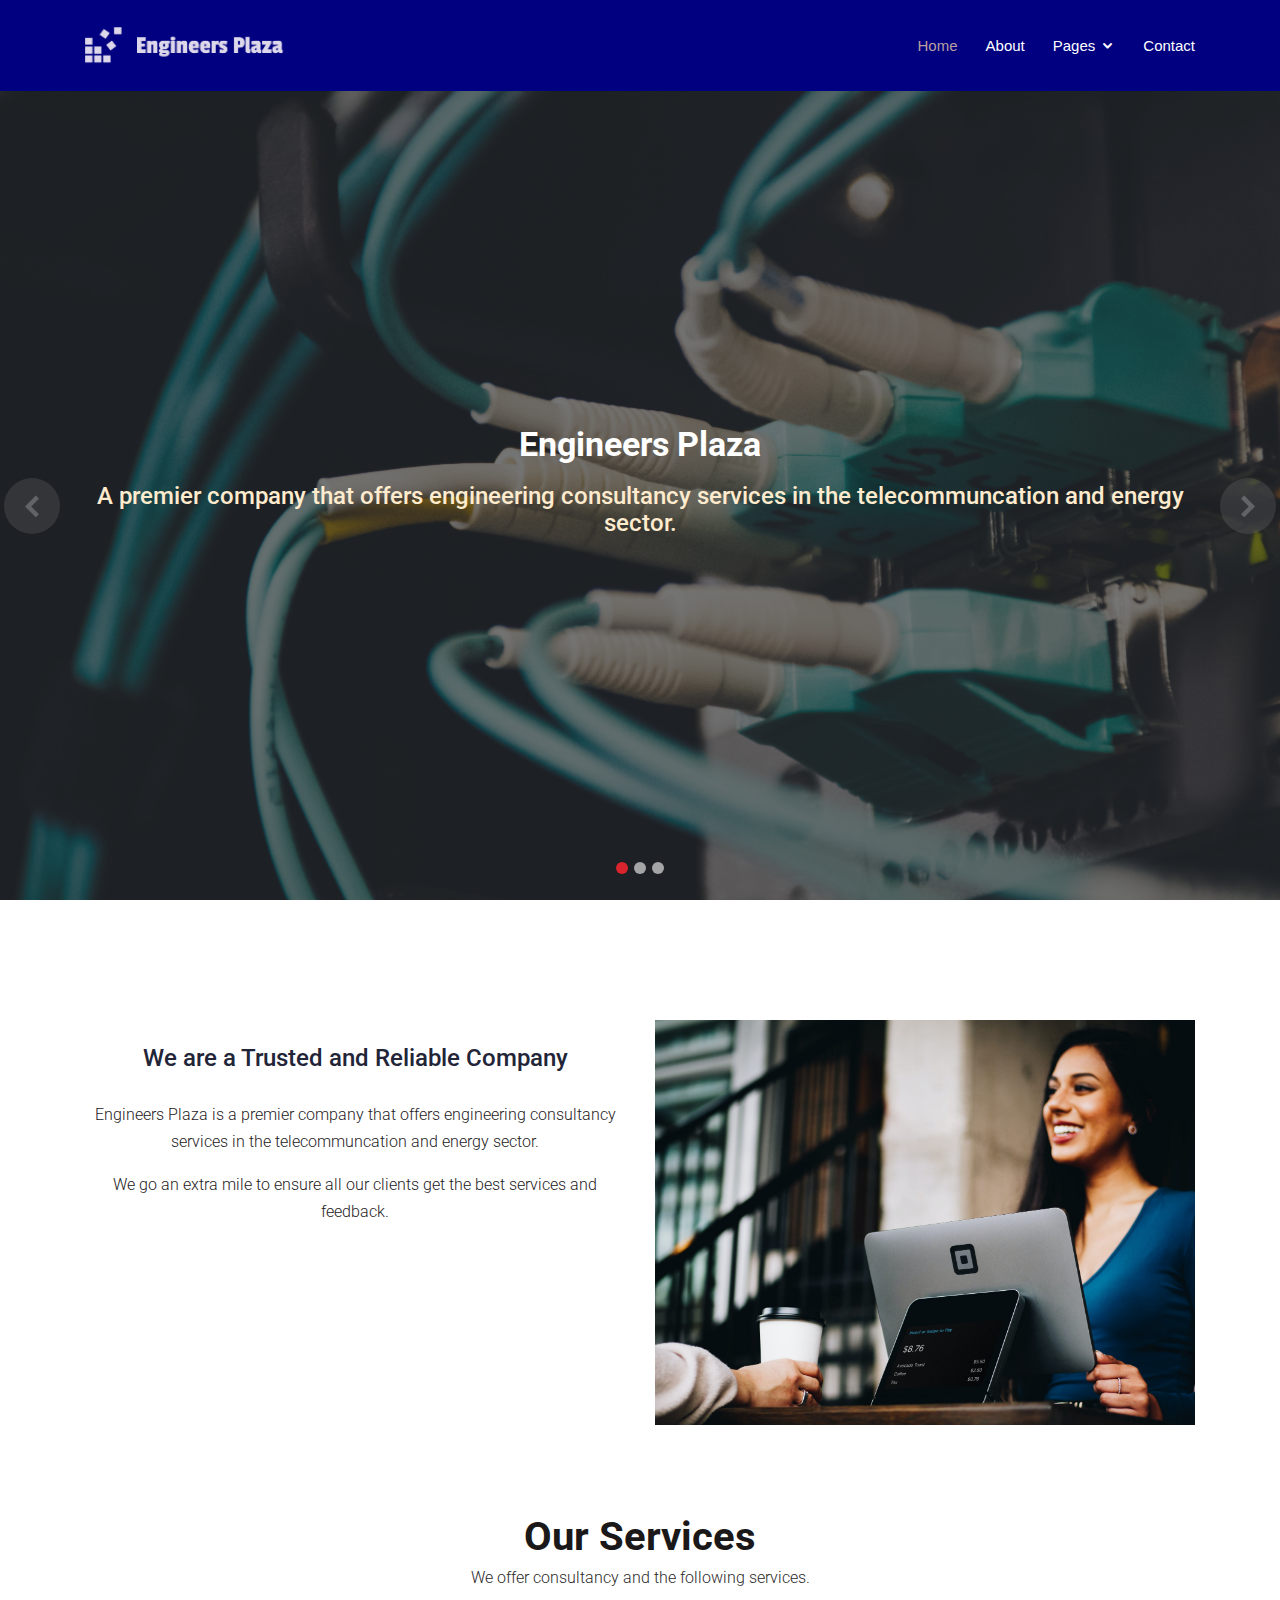
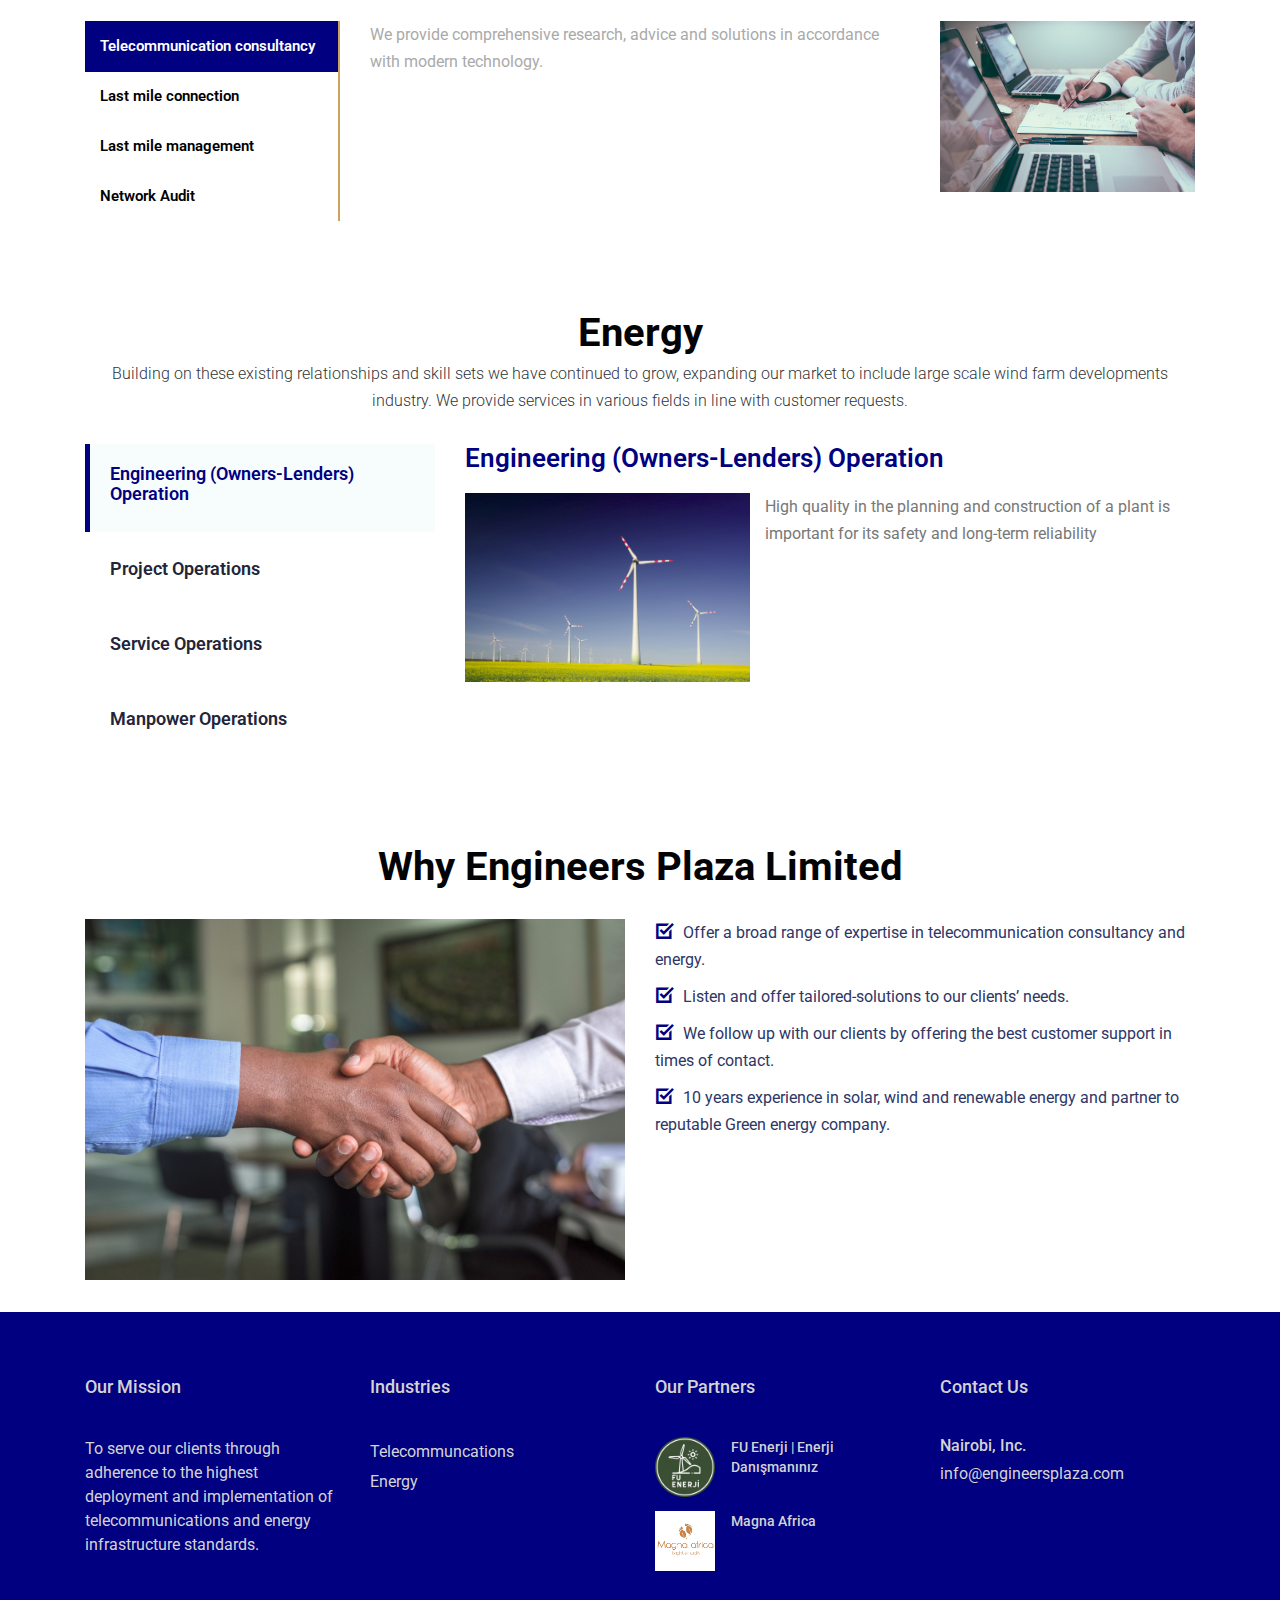
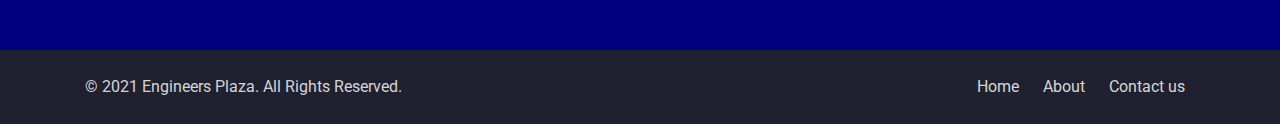
<file: index.html>
<!DOCTYPE html>
<html lang="en">

<head>
    <!-- Required meta tags -->
    <meta charset="utf-8">
    <meta name="viewport" content="width=device-width, initial-scale=1, shrink-to-fit=no">
    <title>Engineers Plaza</title>

        <!-- Required CSS files -->
    <link href="https://fonts.googleapis.com/css?family=Roboto:300,300i,400,400i,500,500i,700,700i" rel="stylesheet">
    <link rel="stylesheet" href="assets/css/owl.carousel.css">
    <link href="assets/vendor/icofont/icofont.min.css" rel="stylesheet">
    <link href="assets/vendor/remixicon/remixicon.css" rel="stylesheet">
    <link rel="stylesheet" href="assets/css/barfiller.css">
    <link href="assets/vendor/animate.css_copy/animate.min.css" rel="stylesheet">
    <link rel="stylesheet" href="assets/css/font-awesome.min.css">
    <link rel="stylesheet" href="assets/css/bootstrap.min.css">
    <link rel="stylesheet" href="assets/css/slicknav.css">
    <link rel="stylesheet" href="assets/css/main.css">
    <link rel="stylesheet" href="assets/css/style.css">

  
</head>

<body>
    <div class="preloader">
        <span class="preloader-spin"></span>
    </div>

  <!-- ======= Header ======= -->
  <header id="header" class="fixed-top ">
    <div class="container d-flex align-items-center">

      <!-- <h1 class="logo"><a href="index.html">Sailor</a></h1> -->
      <!-- Uncomment below if you prefer to use an image logo -->
      <a href="index.html" class="logo"><img src="assets/img/new/logo_edited.png" alt="" class="img-fluid"></a>

      <nav class="nav-menu d-none d-lg-block">

        <ul class="mx-auto">
          <li class="active"><a href="index.html">Home</a></li>
          <li><a href="about.html">About</a></li>

          <li class="drop-down"><a href="#">Pages</a>
            <ul>
              <li class=" "><a href="about.html">About</a>
                <ul>
                  <!-- <li><p class="text-center">High quality in the planning and construction of a plant is important for its safety and long-term reliability.</p></li> -->
                </ul>
              </li>
              <li class=" "><a href="contact.html">Contact us</a>
                <ul>
                  <!-- <li><a href="#">Deep Drop Down 1</a></li> -->
                </ul>
              </li>
              <!-- <li class=" "><a href="#">Project Site Management</a> -->
                <ul>
                  <!-- <li><a href="#">Deep Drop Down 1</a></li> -->
                </ul>
              </li>

            </ul>
          </li>
          
          <li><a href="contact.html">Contact</a></li>
          <!-- <li><a href="pricing.html">Pricing</a></li>
          <li><a href="blog.html">Blog</a></li>
          <li><a href="contact.html">Contact</a></li> -->

        </ul>

      </nav><!-- .nav-menu -->

    </div>
  </header><!-- End Header -->

  <section id="hero">
    <div id="heroCarousel" class="carousel slide carousel-fade" data-ride="carousel">

      <ol class="carousel-indicators" id="hero-carousel-indicators"></ol>

      <div class="carousel-inner" role="listbox">

        <!-- Slide 1 -->
        <div class="carousel-item active" style="background-image: url(assets/img/new/eplimg3.jpg)">
          <div class="carousel-container">
            <div class="container">
              <h2 class="animate__animated animate__fadeInDown" style="font-size: 34px;">Engineers <span>Plaza</span></h2>
              <h4 class="animate__animated animate__fadeInUp" style="color: blanchedalmond;">A premier company that offers engineering consultancy services in the telecommuncation and energy sector.</h4>
              <!-- <a href="#about" class="btn-get-started animate__animated animate__fadeInUp scrollto">Read More</a> -->
            </div>
          </div>
        </div>

        <!-- Slide 2 -->
        <div class="carousel-item" style="background-image: url(assets/img/new/img2.jpg)">
          <div class="carousel-container">
            <div class="container">
              <h2 class="animate__animated animate__fadeInDown" style="font-size: 34px;">Engineers <span>Plaza</span></h2>
              <h4 class="animate__animated animate__fadeInUp" style="color: blanchedalmond;">We offer network management and gateway to stable, reliable internet services for our clients.</h4>
              <!-- <a href="#about" class="btn-get-started animate__animated animate__fadeInUp scrollto">Read More</a> -->
            </div>
          </div>
        </div>

        <!-- Slide 3 -->
        <div class="carousel-item" style="background-image: url(assets/img/new/eplimg2.jpg)">
          <div class="carousel-container">
            <div class="container">
              <h2 class="animate__animated animate__fadeInDown" style="font-size: 34px;">Engineers <span>Plaza</span></h2>
              <h4 class="animate__animated animate__fadeInUp" style="color: blanchedalmond;">We uphold high standards on last mile connectivity.</h4>
              <!-- <a href="#about" class="btn-get-started animate__animated animate__fadeInUp scrollto">Read More</a> -->
            </div>
          </div>
        </div>

      </div>

      <a class="carousel-control-prev" href="#heroCarousel" role="button" data-slide="prev">
        <span class="carousel-control-prev-icon icofont-simple-left" aria-hidden="true"></span>
        <span class="sr-only">Previous</span>
      </a>

      <a class="carousel-control-next" href="#heroCarousel" role="button" data-slide="next">
        <span class="carousel-control-next-icon icofont-simple-right" aria-hidden="true"></span>
        <span class="sr-only">Next</span>
      </a>

    </div>
  </section><!-- End Hero -->
        

        <div class="about-area sp">
            <div class="container">
                <div class="section-title">
                    <!-- <h2>About us</h2> -->
                    <!-- <p>Malesuada fames ac turpis egestas. Vestibulum tortor quam, feugiat vitae.</p> -->
                </div>
                <div class="row">
                    <div class="col-md-6">
                        <div class="about-content">
                            <h3 class="text-center">We are a Trusted and Reliable Company</h3>
                            <p class="text-center">Engineers Plaza is a premier company that offers engineering consultancy services in the telecommuncation and energy sector.</p>
                            <p class="text-center">We go an extra mile to ensure all our clients get the best services and feedback.</p>
                            <!-- <a href="#" class="button">More about</a> -->
                        </div>
                    </div>
                    <div class="col-md-6">
                        <div class="about-img">
                            <img src="assets/img/new/eplimg5.jpg" alt="" class="img-fluid">
                        </div>
                    </div>
                </div>
            </div>
        </div>  

        <!-- ======= Features Section ======= -->
        <!-- <section id="features" class="features">
          <div class="container">
            <div class="section-title white">
              <h2>Our Services</h2>
              <p> We offer consultancy and the following services.</p>
          </div>
            <div class="row">
              <div class="col-lg-4 mb-5 mb-lg-0" data-aos="fade-right">
                <ul class="nav nav-tabs flex-column">
                  <li class="nav-item">
                    <a class="nav-link active show" data-toggle="tab" href="#tab-1">
                      <h4>Telecommunication consultancy</h4>
                      <p>We provide comprehensive research, advice and solutions in accordance with modern technology.</p>
                    </a>
                  </li>
                  <li class="nav-item mt-2">
                    <a class="nav-link" data-toggle="tab" href="#tab-2">
                      <h4>Last mile connection</h4>
                      <p>We do last mile connection by ensure all units are well interconnected and provide robust terminal points for any network access from external vendors.</p>
                    </a>
                  </li>
                  <li class="nav-item mt-2">
                    <a class="nav-link" data-toggle="tab" href="#tab-3">
                      <h4>Last mile management</h4>
                      <p>We help manage the network for all our partners and ensure that the chosen ISP provides stable network connectivity to our clients.</p>
                    </a>
                  </li>
                  <li class="nav-item mt-2">
                    <a class="nav-link" data-toggle="tab" href="#tab-4">
                      <h4>Network Audit</h4>
                      <p>We audit the existing network, offer possible remedies and robust solutions for upgrade or repair.</p>
                    </a>
                  </li>
                </ul>
              </div>
              <div class="col-lg-7 ml-auto" data-aos="fade-left">
                <div class="tab-content">
                  <div class="tab-pane active show" id="tab-">
                    <figure>
                      <img src="assets/img/new/eplimg4.jpg" alt="" class="img-fluid" style="margin-top: 10%;">
                    </figure>
                  </div>
                  <div class="tab-pane" id="tab-">
                    <figure>
                      <img src="assets/img/new/eplimg7.jpg" alt="" class="img-fluid" style="margin-top: 10%;">
                    </figure>
                  </div>
                  <div class="tab-pane" id="tab-">
                    <figure>
                      <img src="assets/img/new/eplimg2.jpg" alt="" class="img-fluid" style="margin-top: 10%;">
                    </figure>
                  </div>
                  <div class="tab-pane" id="tab-">
                    <figure>
                      <img src="assets/img/new/audit_edited.jpg" alt="" class="img-fluid" style="margin-top: 10%;">
                    </figure>
                  </div>
                </div>
              </div>
            </div>
    
          </div>
        </section>End Features Section -->

            <!-- ======= Specials Section ======= -->
    <section id="specials" class="specials">
      <div class="container" data-aos="fade-up">

        <div class="section-title white">
          <h2>Our Services</h2>
          <p> We offer consultancy and the following services.</p>
      </div>

        <div class="row" data-aos="fade-up" data-aos-delay="100">
          <div class="col-lg-3">
            <ul class="nav nav-tabs flex-column">
              <li class="nav-item">
                <a class="nav-link active show" data-toggle="tab" href="#tab-1">Telecommunication consultancy</a>
              </li>
              <li class="nav-item">
                <a class="nav-link" data-toggle="tab" href="#tab-2">Last mile connection</a>
              </li>
              <li class="nav-item">
                <a class="nav-link" data-toggle="tab" href="#tab-3">Last mile management</a>
              </li>
              <li class="nav-item">
                <a class="nav-link" data-toggle="tab" href="#tab-4">Network Audit</a>
              </li>
              <!-- <li class="nav-item">
                <a class="nav-link" data-toggle="tab" href="#tab-5">Iusto ut expedita aut</a>
              </li> -->
            </ul>
          </div>
          <div class="col-lg-9 mt-4 mt-lg-0">
            <div class="tab-content">
              <div class="tab-pane active show" id="tab-1">
                <div class="row">
                  <div class="col-lg-8 details order-2 order-lg-1">
                    <!-- <h3>Architecto ut aperiam autem id</h3> -->
                    <!-- <p class="font-italic">Qui laudantium consequatur laborum sit qui ad sapiente dila parde sonata raqer a videna mareta paulona marka</p> -->
                    <p>We provide comprehensive research, advice and solutions in accordance with modern technology.</p>
                  </div>
                  <div class="col-lg-4 text-center order-1 order-lg-2">
                    <img src="assets/img/new/eplimg4.jpg" alt="" class="img-fluid">
                  </div>
                </div>
              </div>
              <div class="tab-pane" id="tab-2">
                <div class="row">
                  <div class="col-lg-8 details order-2 order-lg-1">
                    <!-- <h3>Et blanditiis nemo veritatis excepturi</h3> -->
                    <!-- <p class="font-italic">Qui laudantium consequatur laborum sit qui ad sapiente dila parde sonata raqer a videna mareta paulona marka</p> -->
                    <p>We do last mile connection by ensure all units are well interconnected and provide robust terminal points for any network access from external vendors.</p>
                  </div>
                  <div class="col-lg-4 text-center order-1 order-lg-2">
                    <img src="assets/img/new/eplimg7.jpg" alt="" class="img-fluid">
                  </div>
                </div>
              </div>
              <div class="tab-pane" id="tab-3">
                <div class="row">
                  <div class="col-lg-8 details order-2 order-lg-1">
                    <!-- <h3>Impedit facilis occaecati odio neque aperiam sit</h3> -->
                    <!-- <p class="font-italic">Eos voluptatibus quo. Odio similique illum id quidem non enim fuga. Qui natus non sunt dicta dolor et. In asperiores velit quaerat perferendis aut</p> -->
                    <p>We help manage the network for all our partners and ensure that the chosen ISP provides stable network connectivity to our clients.</p>
                  </div>
                  <div class="col-lg-4 text-center order-1 order-lg-2">
                    <img src="assets/img/new/eplimg2.jpg" alt="" class="img-fluid">
                  </div>
                </div>
              </div>
              <div class="tab-pane" id="tab-4">
                <div class="row">
                  <div class="col-lg-8 details order-2 order-lg-1">
                    <!-- <h3>Fuga dolores inventore laboriosam ut est accusamus laboriosam dolore</h3> -->
                    <!-- <p class="font-italic">Totam aperiam accusamus. Repellat consequuntur iure voluptas iure porro quis delectus</p> -->
                    <p>We audit the existing network, offer possible remedies and robust solutions for upgrade or repair.</p>
                  </div>
                  <div class="col-lg-4 text-center order-1 order-lg-2">
                    <img src="assets/img/new/audit_edited.jpg" alt="" class="img-fluid">
                  </div>
                </div>
              </div>
              <!-- <div class="tab-pane" id="tab-5">
                <div class="row">
                  <div class="col-lg-8 details order-2 order-lg-1">
                    <h3>Est eveniet ipsam sindera pad rone matrelat sando reda</h3>
                    <p class="font-italic">Omnis blanditiis saepe eos autem qui sunt debitis porro quia.</p>
                    <p>Exercitationem nostrum omnis. Ut reiciendis repudiandae minus. Omnis recusandae ut non quam ut quod eius qui. Ipsum quia odit vero atque qui quibusdam amet. Occaecati sed est sint aut vitae molestiae voluptate vel</p>
                  </div>
                  <div class="col-lg-4 text-center order-1 order-lg-2">
                    <img src="assets/img/new/eplimg4.jpg" alt="" class="img-fluid">
                  </div>
                </div>
              </div> -->
            </div>
          </div>
        </div>

      </div>
    </section><!-- End Specials Section -->

        <section id="departments" class="departments sp">
            <div class="container" data-aos="fade-up">
      
              <div class="section-title">
                <h2>Energy</h2>
                <p>Building on these existing relationships and skill sets we have continued to grow, expanding our market to include large scale wind farm developments industry. We provide services in various fields in line with customer requests.</p>
              </div>
      
              <div class="row" data-aos="fade-up" data-aos-delay="100">
                <div class="col-lg-4 mb-5 mb-lg-0">
                  <ul class="nav nav-tabs flex-column">
                    <li class="nav-item">
                      <a class="nav-link active show" data-toggle="tab" href="#tab-6">
                        <h4>Engineering (Owners-Lenders) Operation</h4>
                        <!-- <p>Quis excepturi porro totam sint earum quo nulla perspiciatis eius.</p> -->
                      </a>
                    </li>
                    <li class="nav-item mt-2">
                      <a class="nav-link" data-toggle="tab" href="#tab-7">
                        <h4>Project Operations</h4>
                        <!-- <p>Voluptas vel esse repudiandae quo excepturi.</p> -->
                      </a>
                    </li>
                    <li class="nav-item mt-2">
                      <a class="nav-link" data-toggle="tab" href="#tab-8">
                        <h4>Service Operations</h4>
                        <!-- <p>Velit veniam ipsa sit nihil blanditiis mollitia natus.</p> -->
                      </a>
                    </li>
                    <li class="nav-item mt-2">
                      <a class="nav-link" data-toggle="tab" href="#tab-9">
                        <h4>Manpower Operations</h4>
                        <!-- <p>Ratione hic sapiente nostrum doloremque illum nulla praesentium id</p> -->
                      </a>
                    </li>
                  </ul>
                </div>
                <div class="col-lg-8">
                  <div class="tab-content">
                    <div class="tab-pane active show" id="tab-6">
                      <h3>Engineering (Owners-Lenders) Operation</h3>
                      <!-- <p class="font-italic">Qui laudantium consequatur laborum sit qui ad sapiente dila parde sonata raqer a videna mareta paulona marka</p> -->
                      <img src="assets/img/new/slidermore.jpg" alt="" class="img-fluid">
                      <p>High quality in the planning and construction of a plant is important for its safety and long-term reliability</p>
                    </div>
                    <div class="tab-pane" id="tab-7">
                      <h3>Project Operations</h3>
                      <!-- <p class="font-italic">Qui laudantium consequatur laborum sit qui ad sapiente dila parde sonata raqer a videna mareta paulona marka</p> -->
                      <img src="assets/img/new/projectop.jpg" alt="" class="img-fluid">
                      <p>Construction, Transport, Offloading, WTG Installation, Testing, WTG Commisioning, Legal Acceptance Procedure</p>
                    </div>
                    <div class="tab-pane" id="tab-8">
                      <h3>Service Operations</h3>
                      <!-- <p class="font-italic">Qui laudantium consequatur laborum sit qui ad sapiente dila parde sonata raqer a videna mareta paulona marka</p> -->
                      <img src="assets/img/new/servicesengineer.jpg" alt="" class="img-fluid">
                      <p>Troubleshooting, Maintenance Major Operations.</p>
                    </div>
                    <div class="tab-pane" id="tab-9">
                      <h3>Manpower Operations</h3>
                      <!-- <p class="font-italic">Qui laudantium consequatur laborum sit qui ad sapiente dila parde sonata raqer a videna mareta paulona marka</p> -->
                      <img src="assets/img/new/manpower.jpg" alt="" class="img-fluid">
                      <p>Semi Skilled and High Skilled</p>
                    </div>
                  </div>
                </div>
              </div>
      
            </div>
          </section><!-- End Departments Section -->

            <!-- ======= About Us Section ======= -->
    <section id="about" class="about" style="padding-bottom: 2em;">
        <div class="container" data-aos="fade-up">
  
          <div class="section-title">
            <h2>Why Engineers Plaza Limited</h2>
            <!-- <p>Magnam dolores commodi suscipit. Necessitatibus eius consequatur ex aliquid fuga eum quidem. Sit sint consectetur velit. Quisquam quos quisquam cupiditate. Et nemo qui impedit suscipit alias ea. Quia fugiat sit in iste officiis commodi quidem hic quas.</p> -->
          </div>
  
          <div class="row">
            <div class="col-lg-6" data-aos="fade-right">
              <img src="assets/img/new/hands_edited.jpg" class="img-fluid" alt="">
            </div>
            <div class="col-lg-6 pt-4 pt-lg-0 content" data-aos="fade-left">
              <!-- <h3>We brag ourselves as a reliable company who purposes to carter to user clients needs and have this is one one company.</h3><br> -->
              <!-- <p class="font-italic">
                We brag ourselves as a reliable company who purposes to carter to user clients needs and have this is one one company
              </p> -->
              <ul>
                <li><i class="icofont-checked"></i> Offer a broad range of expertise in telecommunication consultancy and energy.</li>
                <li><i class="icofont-checked"></i> Listen and offer tailored-solutions to our clients’ needs.</li>
                <li><i class="icofont-checked"></i> We follow up with our clients by offering the best customer support in times of contact.</li>
                <li><i class="icofont-checked"></i> 10 years experience in solar, wind and renewable energy and partner to reputable Green energy company.</li>

              </ul>
              <!-- <p>
                Ullamco laboris nisi ut aliquip ex ea commodo consequat. Duis aute irure dolor in reprehenderit in voluptate
                velit esse cillum dolore eu fugiat nulla pariatur. Excepteur sint occaecat cupidatat non proident, sunt in
                culpa qui officia deserunt mollit anim id est laborum
              </p> -->
            </div>
          </div>
  
        </div>
      </section><!-- End About Us Section -->

        <!-- <div class="brand-area">
            <div class="container">
            <div class="section-title">
                <h2>Our Partners</h2>
            </div>
            <div class="row">
                <div class="col align-self-center single-brand">
                    <div class="inner">
                        <a href="http://fuenerji.com/" target="_blank" rel="noopener noreferrer">
                            <img src="assets/img/new/fu_eneri.png" alt="" class="img-fluid">
                        </a>
                    </div>
                </div>
                <div class="col-md-3 col-6 single-brand">
                    <div class="inner">
                        <a href="#">
                            <img src="assets/img/brand2.png" alt="">
                        </a>
                    </div>
                </div>
                <div class="col-md-3 col-6 single-brand">
                    <div class="inner">
                        <a href="#">
                            <img src="assets/img/brand3.png" alt="">
                        </a>
                    </div>
                </div>
                <div class="col-md-3 col-6 single-brand">
                    <div class="inner">
                        <a href="#">
                            <img src="assets/img/brand4.png" alt="">
                        </a>
                    </div>
                </div>
            </div>
        </div>
        </div> -->
        <footer>
            <div class="footer-top">
                <div class="container">
                    <div class="row">
                        <div class="col-md-3 col-lg-3 col-sm-6 footer_widget">
                            <div class="inner">
                                <h4>Our Mission</h4>
                                <p>To serve our clients through adherence to the highest deployment and implementation of telecommunications and energy infrastructure standards.</p>
                            </div>
                        </div>
                        <div class="col-md-3 col-lg-3 col-sm-6 footer_widget">
                            <div class="inner">
                                <h4>Industries</h4>
                                <ul>
                                    <li><a href="#">Telecommuncations</a></li>
                                    <!-- <li><a href="#">Meet The Team</a></li> -->
                                    <li><a href="#">Energy</a></li>
                                    <!-- <li><a href="#">Our Services</a></li> -->
                                    <!-- <li><a href="#">Frequently Asked Questions</a></li> -->
                                    <!-- <li><a href="#">Contact Us</a></li> -->
                                    <!-- <li><a href="#">Terms of Use</a></li> -->
                                </ul>
                            </div>
                        </div>
                        <div class="col-md-3 col-lg-3 col-sm-6 footer_widget">
                            <div class="inner">
                                <h4>Our Partners</h4>
                                <div class="media">
                                    <a href="http://fuenerji.com/" target="_blank" rel="noopener noreferrer">
                                        <img src="assets/img/new/fu_eneri.png" target="_blank" class="d-flex mr-3 img-fluid" alt="">
                                    </a>
                                    <div class="media-body">
                                        <h5>
                                            <a href="http://fuenerji.com/" target="_blank" rel="noopener noreferrer">FU Enerji | Enerji Danışmanınız</a>
                                        </h5>
                                        <!-- <span>June 22, 2017</span> -->
                                    </div>
                                </div>
                                <div class="media">
                                    <a href="#">
                                        <img src="assets/img/new/magna.png" class="d-flex mr-3" alt="">
                                    </a>
                                    <div class="media-body">
                                        <h5>
                                            <a href="https://magnaafrica.co.ke/" target="_blank" rel="noopener noreferrer">Magna Africa</a>
                                        </h5>
                                        <!-- <span>June 22, 2017</span> -->
                                    </div>
                                </div>
                                <!-- <div class="media">
                                    <a href="#">
                                        <img src="assets/img/recent3.jpg" class="d-flex mr-3" alt="">
                                    </a>
                                    <div class="media-body">
                                        <h5>
                                            <a href="#">Curling irons are as individual as the women</a>
                                        </h5>
                                        <span>June 22, 2017</span>
                                    </div>
                                </div> -->
                            </div>
                        </div>
                        <div class="col-md-3 col-lg-3 col-sm-6 footer_widget">
                            <div class="inner">
                                <h4>Contact Us</h4>
                                <h5>Nairobi, Inc.</h5>
                                <p>info@engineersplaza.com</p>
                                <!-- <h4>Newsletter</h4>
                                <form action="#" class="nw_form">
                                    <input placeholder="Enter your email" type="email">
                                    <button><i class="fa fa-paper-plane"></i></button>
                                </form> -->
                            </div>
                        </div>
                    </div>
                </div>
            </div>
            <div class="footer-bottom">
                <div class="container">
                    <div class="row">
                        <div class="col-lg-6">
                            <div class="copyright-txt">
                                © 2021 Engineers Plaza. All Rights Reserved.
                            </div>
                        </div>
                        <div class="col-lg-6 text-right">
                            <div class="footer-nav">
                                <a href="index.html">Home</a>
                                <a href="about.html">About</a>
                                <!-- <a href="faq.html">FAQ</a> -->
                                <a href="contact.html">Contact us</a>
                            </div>
                        </div>
                    </div>
                </div>
            </div>
        </footer>

    <!--Required JS files-->
<script src="assets/js/jquery-2.2.4.min.js"></script>
<script src="assets/js/vendor/popper.min.js"></script>
<script src="assets/js/vendor/bootstrap.min.js"></script>
<script src="assets/js/vendor/owl.carousel.min.js"></script>
<script src="assets/js/vendor/isotope.pkgd.min.js"></script>
<script src="assets/js/vendor/jquery.barfiller.js"></script>
<script src="assets/js/vendor/loopcounter.js"></script>
<script src="assets/js/vendor/slicknav.min.js"></script>
<script src="assets/js/active.js"></script>
<script src="assets/main.js"></script>

</body>

</html>
</file>
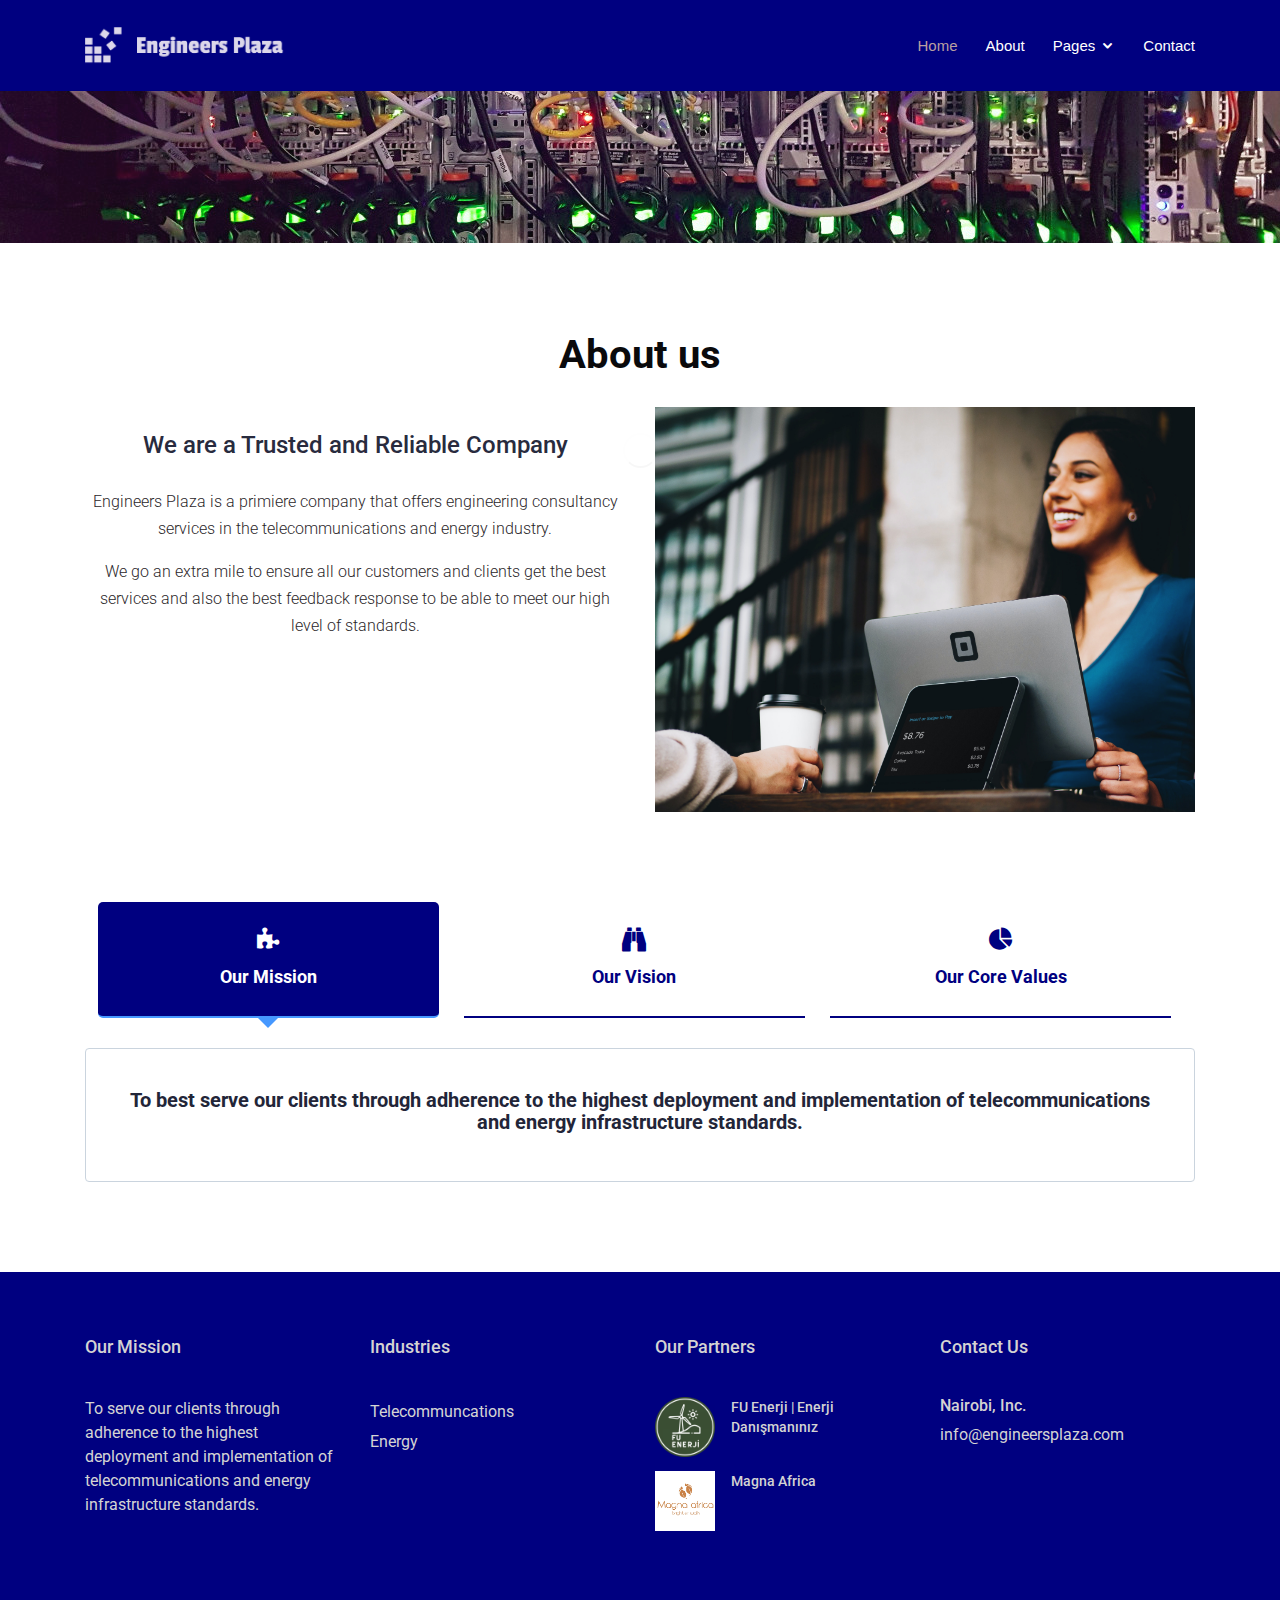
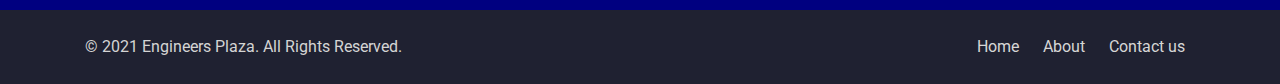
<file: about.html>
<!DOCTYPE html>
<html lang="en">

    <head>
        <!-- Required meta tags -->
        <meta charset="utf-8">
        <meta name="viewport" content="width=device-width, initial-scale=1, shrink-to-fit=no">
        <title>Engineers Plaza | Website</title>
    
            <!-- Required CSS files -->
            <link href="https://fonts.googleapis.com/css?family=Roboto:300,300i,400,400i,500,500i,700,700i" rel="stylesheet">
            <link rel="stylesheet" href="assets/css/owl.carousel.css">
            <link href="assets/vendor/icofont/icofont.min.css" rel="stylesheet">
            <link rel="stylesheet" href="assets/css/barfiller.css">
            <link href="assets/vendor/animate.css_copy/animate.min.css" rel="stylesheet">
            <link rel="stylesheet" href="assets/css/font-awesome.min.css">
            <link rel="stylesheet" href="assets/css/bootstrap.min.css">
            <link rel="stylesheet" href="assets/css/slicknav.css">
            <link rel="stylesheet" href="assets/css/main.css">
            <link rel="stylesheet" href="assets/css/style.css">

    </head>

<body>
    <div class="preloader">
        <span class="preloader-spin"></span>
    </div>

  <!-- ======= Header ======= -->
  <header id="header" class="fixed-top ">
    <div class="container d-flex align-items-center">

      <!-- <h1 class="logo"><a href="index.html">Sailor</a></h1> -->
      <!-- Uncomment below if you prefer to use an image logo -->
      <a href="index.html" class="logo"><img src="assets/img/new/logo_edited.png" alt="" class="img-fluid"></a>

      <nav class="nav-menu d-none d-lg-block">

        <ul class="mx-auto">
          <li class="active"><a href="index.html">Home</a></li>
          <li><a href="about.html">About</a></li>

          <li class="drop-down"><a href="#">Pages</a>
            <ul>
              <li class=" "><a href="about.html">About</a>
                <ul>
                  <!-- <li><p class="text-center">High quality in the planning and construction of a plant is important for its safety and long-term reliability.</p></li> -->
                </ul>
              </li>
              <li class=" "><a href="contact.html">Contact us</a>
                <ul>
                  <!-- <li><a href="#">Deep Drop Down 1</a></li> -->
                </ul>
              </li>
              <!-- <li class=" "><a href="#">Project Site Management</a> -->
                <ul>
                  <!-- <li><a href="#">Deep Drop Down 1</a></li> -->
                </ul>
              </li>

            </ul>
          </li>
          
          <li><a href="contact.html">Contact</a></li>
          <!-- <li><a href="pricing.html">Pricing</a></li>
          <li><a href="blog.html">Blog</a></li>
          <li><a href="contact.html">Contact</a></li> -->

        </ul>

      </nav><!-- .nav-menu -->

    </div>
  </header><!-- End Header -->     
          <div class="page-title sp" style="background-image: url(assets/img/new/eplimg1_edited.jpg)">
    <div class="container text-center">
        <h2>.</h2>
        <!-- <p>Malesuada fames ac turpis egestas. Vestibulum tortor quam, feugiat vitae.</p> -->
    </div>
</div>        
    <div class="about-area sp">
    <div class="container">
        <div class="section-title">
            <h2>About us</h2>
            <!-- <p>Malesuada fames ac turpis egestas. Vestibulum tortor quam, feugiat vitae.</p> -->
        </div>
        <div class="row">
            <div class="col-md-6">
                <div class="about-content">
                    <h3 class="text-center">We are a Trusted and Reliable Company</h3>
                    <p class="text-center">Engineers Plaza is a primiere company that offers engineering consultancy services in the telecommunications and energy industry.</p>
                    <p class="text-center">We go an extra mile to ensure all our customers and clients get the best services and also the best feedback response to be able to meet our high level of standards.</p>
                    <!-- <a href="#" class="button">More about</a> -->
                </div>
            </div>
            <div class="col-md-6">
                <div class="about-img">
                    <img src="assets/img/new/eplimg5.jpg" alt="">
                </div>
            </div>
        </div>
    </div>
</div>  <div class="tabs-area spb">
    <div class="container">
        <ul class="nav tabs-nav" id="pills-tab" role="tablist">
            <li class="nav-item">
                <a class="nav-link active" id="pills-home-tab" data-toggle="pill" href="#mission">
                    <i class="fa fa-puzzle-piece"></i>
                    <span>Our Mission</span>
                </a>
            </li>
            <li class="nav-item">
                <a class="nav-link" id="pills-profile-tab" data-toggle="pill" href="#vision">
                    <i class="fa fa-binoculars"></i>
                    <span>Our Vision</span>
                </a>
            </li>
            <li class="nav-item">
                <a class="nav-link" id="pills-profile-tab" data-toggle="pill" href="#funds">
                    <i class="fa fa-pie-chart"></i>
                    <span>Our Core Values</span>
                </a>
            </li>
            <!-- <li class="nav-item">
                <a class="nav-link" id="pills-profile-tab" data-toggle="pill" href="#history">
                    <i class="fa fa-qrcode"></i>
                    <span>Our History</span>
                </a>
            </li> -->

        </ul>
        <div class="tab-content" id="pills-tabContent">
            <div class="tab-pane fade show active" id="mission" role="tabpanel">
                <div class="row">
                    <!-- <div class="col-md-6">
                        <img src="http://lorempicsum.com/simpsons/490/200/2" alt="">
                    </div> -->
                    <div class="col-md-12 text-center">
                        <h5><strong>To best serve our clients through adherence to the highest deployment and implementation of telecommunications and energy infrastructure standards.</strong></h5>
                    </div>
                </div>
            </div>
            <div class="tab-pane fade" id="vision" role="tabpanel">
                    <div class="row">
                        <!-- <div class="col-md-6">
                            <p><strong>When I was just starting 6th grade I got my first job. Paperboy! Boy, was I excited. At that time I had spent a lot of time actually playing the video official game Paperboy disked.</strong></p>
                            <p>Lorem ipsum dolor sit amet, consectetur adipisicing elit, sed do eiusmod tempor incididunt ut labore et dolore magna aliqua. Ut enim ad minim veniam, quis nostrud exercitation ullamco laboris nisi ut aliquip.</p>
                        </div> -->
                        <div class="col-md-12 text-center">
                            <h5><strong>To be the leading global consulting company, focused on deployment and implementation of telecommunications and energy infrastructure standards that add value to all stakeholders.</strong></h5>
                            <!-- <p>Lorem ipsum dolor sit amet, consectetur adipisicing elit, sed do eiusmod tempor incididunt ut labore et dolore magna aliqua. Ut enim ad minim veniam, quis nostrud exercitation ullamco laboris nisi ut aliquip. You would need to research online, for newspapers that are in your area.</p> -->
                        </div>
                    </div>
            </div>
            <div class="tab-pane fade" id="funds" role="tabpanel">
                    <div class="row">
                        <div class="col-md-12 list-group">
                            <h5 class="list-group-item"><strong>Excellence : With high standards on last mile deployment comes zero or no network downtime.</strong></h5>
                            <h5 class="list-group-item"><strong>Leadership and learning.</strong></h5>
                            <h5 class="list-group-item"><strong>Customer centric.</strong></p>
                        </div>
                        <!-- <div class="col-md-4">
                            <img src="assets/img/team1.jpg" class="img-fluid" alt="">
                        </div> -->
                    </div>
            </div>
            <!-- <div class="tab-pane fade" id="history" role="tabpanel">
                <div class="row">
                    <div class="col-md-6">
                        <img src="http://lorempicsum.com/simpsons/490/100/3" alt="">
                        <br>
                        <br>
                        <p>Lorem ipsum dolor sit amet, consectetur adipisicing elit, sed do eiusmod tempor incididunt ut labore et dolore magna aliqua. Ut enim ad minim veniam, quis nostrud exercitation ullamco laboris nisi utad minim veniam, quis nostrud exercitation ullamco laboris nisi ut aliquip.</p>
                    </div>
                    <div class="col-md-8">
                        <h5><strong>.</strong></h5>
                        <p>Lorem ipsum dolor sit amet, consectetur adipisicing elit, sed do eiusmod tempor incididunt ut labore et dolore magna aliqua. Ut enim ad minim veniam, quis nostrud exercitation ullamco laboris nisi ut aliquip. You would need to research online, for newspapers that are in your area.</p>
                    </div>
                </div>
            </div> -->
        </div>

    </div>
</div>   </div>

<!-- <div class="brand-area">
    <div class="container">
       <div class="section-title">
           <h2>Our Partners</h2>
       </div>
       <div class="row">
        <div class="col align-self-center single-brand">
            <div class="inner">
                <a href="http://fuenerji.com/" target="_blank" rel="noopener noreferrer">
                    <img src="assets/img/new/fu_eneri.png" target="_blank" rel="noopener noreferrer" alt="" class="img-fluid">
                </a>
            </div>
        </div>
           <div class="col-md-3 col-6 single-brand">
               <div class="inner">
                   <a href="#">
                       <img src="assets/img/brand2.png" alt="">
                   </a>
               </div>
           </div>
           <div class="col-md-3 col-6 single-brand">
               <div class="inner">
                   <a href="#">
                       <img src="assets/img/brand3.png" alt="">
                   </a>
               </div>
           </div>
           <div class="col-md-3 col-6 single-brand">
               <div class="inner">
                   <a href="#">
                       <img src="assets/img/brand4.png" alt="">
                   </a>
               </div>
           </div>
       </div>
   </div>
</div> -->
<footer>
    <div class="footer-top">
        <div class="container">
            <div class="row">
                <div class="col-md-3 col-lg-3 col-sm-6 footer_widget">
                    <div class="inner">
                        <h4>Our Mission</h4>
                        <p>To serve our clients through adherence to the highest deployment and implementation of telecommunications and energy infrastructure standards.</p>
                    </div>
                </div>
                <div class="col-md-3 col-lg-3 col-sm-6 footer_widget">
                    <div class="inner">
                        <h4>Industries</h4>
                        <ul>
                            <li><a href="#">Telecommuncations</a></li>
                            <!-- <li><a href="#">Meet The Team</a></li> -->
                            <li><a href="#">Energy</a></li>
                            <!-- <li><a href="#">Our Services</a></li> -->
                            <!-- <li><a href="#">Frequently Asked Questions</a></li> -->
                            <!-- <li><a href="#">Contact Us</a></li> -->
                            <!-- <li><a href="#">Terms of Use</a></li> -->
                        </ul>
                    </div>
                </div>
                <div class="col-md-3 col-lg-3 col-sm-6 footer_widget">
                    <div class="inner">
                        <h4>Our Partners</h4>
                        <div class="media">
                            <a href="http://fuenerji.com/" target="_blank" rel="noopener noreferrer">
                                <img src="assets/img/new/fu_eneri.png" target="_blank" class="d-flex mr-3 img-fluid" alt="">
                            </a>
                            <div class="media-body">
                                <h5>
                                    <a href="http://fuenerji.com/" target="_blank" rel="noopener noreferrer">FU Enerji | Enerji Danışmanınız</a>
                                </h5>
                                <!-- <span>June 22, 2017</span> -->
                            </div>
                        </div>
                        <div class="media">
                            <a href="#">
                                <img src="assets/img/new/magna.png" class="d-flex mr-3" alt="">
                            </a>
                            <div class="media-body">
                                <h5>
                                    <a href="https://magnaafrica.co.ke/" target="_blank" rel="noopener noreferrer">Magna Africa</a>
                                </h5>
                                <!-- <span>June 22, 2017</span> -->
                            </div>
                        </div>
                        <!-- <div class="media">
                            <a href="#">
                                <img src="assets/img/recent3.jpg" class="d-flex mr-3" alt="">
                            </a>
                            <div class="media-body">
                                <h5>
                                    <a href="#">Curling irons are as individual as the women</a>
                                </h5>
                                <span>June 22, 2017</span>
                            </div>
                        </div> -->
                    </div>
                </div>
                <div class="col-md-3 col-lg-3 col-sm-6 footer_widget">
                    <div class="inner">
                        <h4>Contact Us</h4>
                        <h5>Nairobi, Inc.</h5>
                        <p>info@engineersplaza.com</p>
                        <!-- <h4>Newsletter</h4>
                        <form action="#" class="nw_form">
                            <input placeholder="Enter your email" type="email">
                            <button><i class="fa fa-paper-plane"></i></button>
                        </form> -->
                    </div>
                </div>
            </div>
        </div>
    </div>
    <div class="footer-bottom">
        <div class="container">
            <div class="row">
                <div class="col-lg-6">
                    <div class="copyright-txt">
                        © 2021 Engineers Plaza. All Rights Reserved.
                    </div>
                </div>
                <div class="col-lg-6 text-right">
                    <div class="footer-nav">
                        <a href="index.html">Home</a>
                        <a href="about.html">About</a>
                        <!-- <a href="faq.html">FAQ</a> -->
                        <a href="contact.html">Contact us</a>
                    </div>
                </div>
            </div>
        </div>
    </div>
</footer>

    <!--Required JS files-->
    <script src="assets/js/jquery-2.2.4.min.js"></script>
    <script src="assets/js/vendor/popper.min.js"></script>
    <script src="assets/js/vendor/bootstrap.min.js"></script>
    <script src="assets/js/vendor/owl.carousel.min.js"></script>
    <script src="assets/js/vendor/isotope.pkgd.min.js"></script>
    <script src="assets/js/vendor/jquery.barfiller.js"></script>
    <script src="assets/js/vendor/loopcounter.js"></script>
    <script src="assets/js/vendor/slicknav.min.js"></script>
    <script src="assets/js/active.js"></script>
    <script src="assets/main.js"></script>

</body>

</html>
</file>
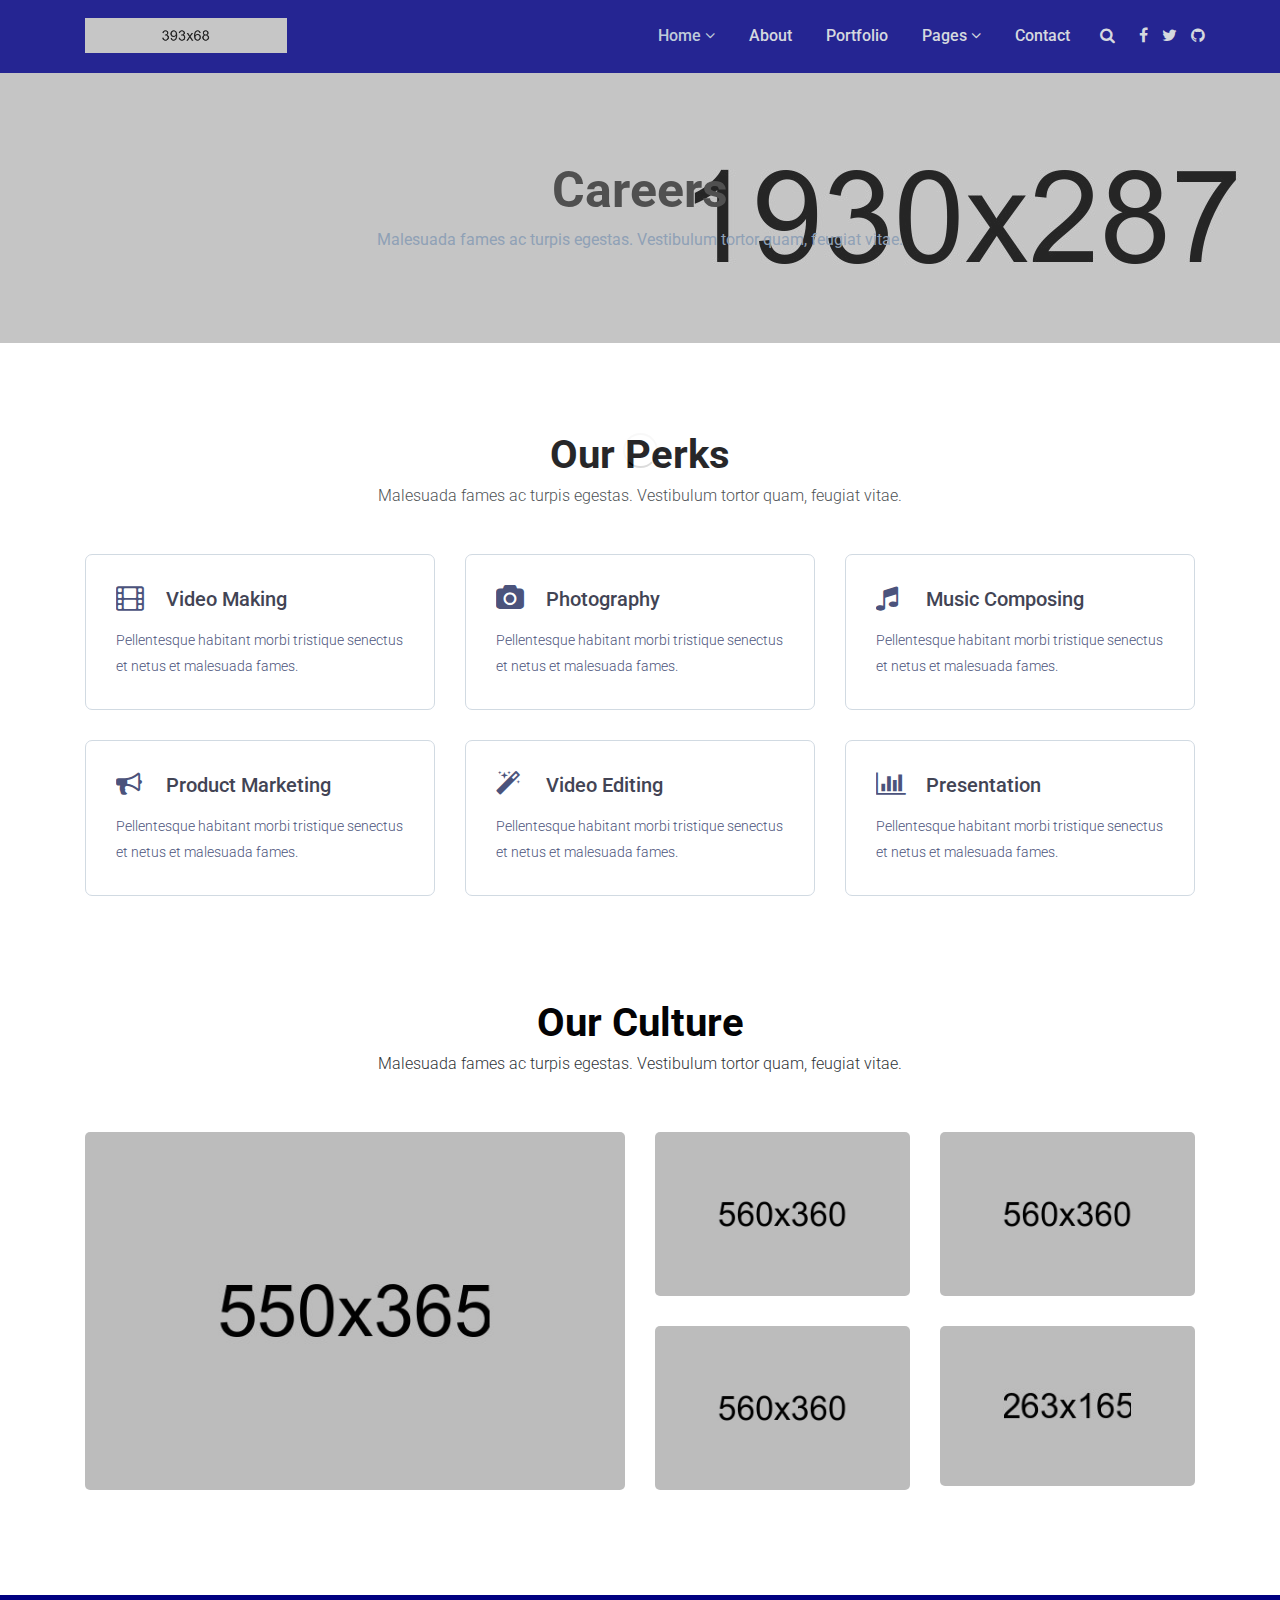
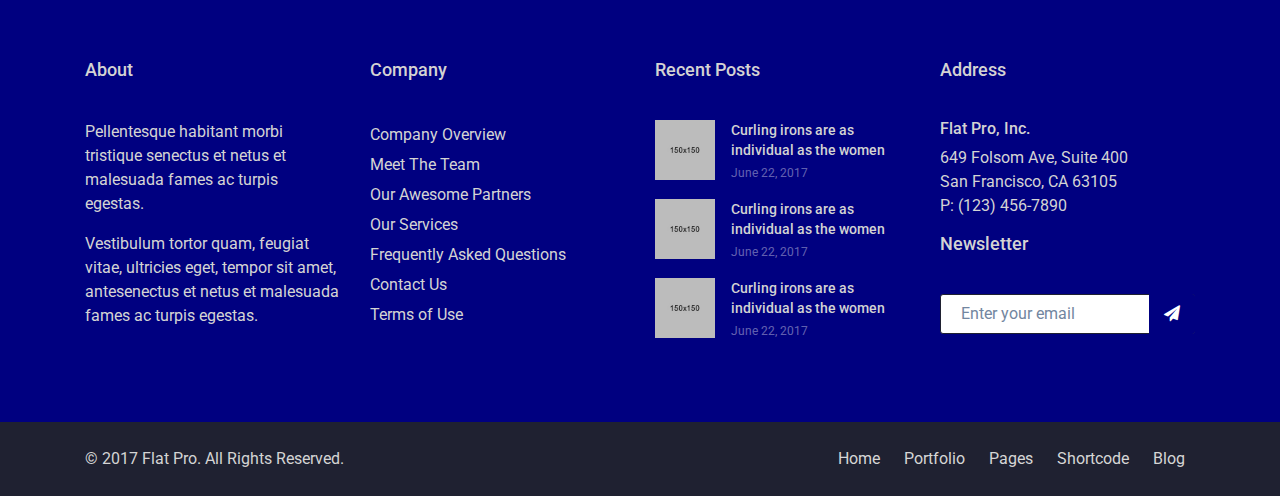
<file: career.html>
<!DOCTYPE html>
<html lang="en">

<head>
    <!-- Required meta tags -->
    <meta charset="utf-8">
    <meta name="viewport" content="width=device-width, initial-scale=1, shrink-to-fit=no">
    <title>Flat Pro || Buisness HTML template</title>

        <!-- Required CSS files -->
    <link href="https://fonts.googleapis.com/css?family=Roboto:300,300i,400,400i,500,500i,700,700i" rel="stylesheet">
    <link rel="stylesheet" href="assets/css/owl.carousel.css">
    <link rel="stylesheet" href="assets/css/barfiller.css">
    <link rel="stylesheet" href="assets/css/animate.css">
    <link rel="stylesheet" href="assets/css/font-awesome.min.css">
    <link rel="stylesheet" href="assets/css/bootstrap.min.css">
    <link rel="stylesheet" href="assets/css/slicknav.css">
    <link rel="stylesheet" href="assets/css/main.css">
</head>

<body>
    <div class="preloader">
        <span class="preloader-spin"></span>
    </div>
    <div class="site">
        


            <header>
            <div class="container">
                <div class="row">
                    <div class="col-6 col-sm-3 logo-column">
                        <a href="index.html" class="logo">
                            <img src="assets/img/logo.png" alt="logo">
                        </a>
                    </div>
                    <div class="col-6 col-sm-9 nav-column clearfix">
                        <div class="right-nav">
                            <span class="search-icon fa fa-search"></span>
                            <form action="#" class="search-form">
                                <input type="search" placeholder="search now">
                                <button type="submit"><i class="fa fa-search"></i></button>
                            </form>
                            <div class="header-social">
                                <a href="#" class="fa fa-facebook"></a>
                                <a href="#" class="fa fa-twitter"></a>
                                <a href="#" class="fa fa-github"></a>
                            </div>
                        </div>
                        <nav id="menu" class="d-none d-lg-block">
                            <ul>
                                <li class="current-menu-item has-child">
                                    <a href="index.html">Home</a>
                                    <ul class="sub-menu">
                                        <li><a href="index.html">Home - 01</a></li>
                                        <li><a href="index-2.html">Home - 02</a></li>
                                        <li><a href="index-3.html">Home - 03</a></li>
                                    </ul>
                                </li>
                                <li><a href="about.html">About</a></li>
                                <li><a href="portfolio.html">Portfolio</a></li>
                                <li class="has-child">
                                    <a href="#">Pages</a>
                                    <ul class="sub-menu">
                                        <li><a href="404.html">404</a></li>
                                        <li><a href="about.html">About</a></li>
                                        <li><a href="career.html">Career</a></li>
                                        <li><a href="coming-soon.html">Coming Soon</a></li>
                                        <li><a href="contact.html">Contact</a></li>
                                        <li><a href="faq.html">Faq</a></li>
                                        <li><a href="portfolio.html">Portfolio</a></li>
                                        <li><a href="pricing.html">Pricing</a></li>
                                        <li><a href="service.html">Service</a></li>
                                        <li><a href="team.html">Team</a></li>
                                        <li><a href="testimonial.html">Testimonial</a></li>
                                    </ul>
                                </li>
                                <li><a href="contact.html">Contact</a></li>
                            </ul>
                        </nav>
                    </div>
                </div>
            </div>
        </header>    <div class="page-title sp" style="background-image: url(assets/img/page-title.jpg)">
    <div class="container text-center">
        <h2>Careers</h2>
        <p>Malesuada fames ac turpis egestas. Vestibulum tortor quam, feugiat vitae.</p>
    </div>
</div>        
    <div class="service-area sp">
    <div class="container">
        <div class="section-title">
            <h2>Our Perks</h2>
            <p>Malesuada fames ac turpis egestas. Vestibulum tortor quam, feugiat vitae.</p>
        </div>
        <div class="row">
            <div class="col-lg-4 col-md-6 single-service bordered">
                <div class="inner">
                    <div class="title">
                        <div class="icon">
                            <i class="fa fa-film"></i>
                        </div>
                        <h4>Video Making</h4>
                    </div>
                    <div class="content">
                        <p>Pellentesque habitant morbi tristique senectus et netus et malesuada fames.</p>
                    </div>
                </div>
            </div>
            <div class="col-lg-4 col-md-6 single-service bordered">
                <div class="inner">
                    <div class="title">
                        <div class="icon">
                            <i class="fa fa-camera"></i>
                        </div>
                        <h4>Photography</h4>
                    </div>
                    <div class="content">
                        <p>Pellentesque habitant morbi tristique senectus et netus et malesuada fames.</p>
                    </div>
                </div>
            </div>
            <div class="col-lg-4 col-md-6 single-service bordered">
                <div class="inner">
                    <div class="title">
                        <div class="icon">
                            <i class="fa fa-music"></i>
                        </div>
                        <h4>Music Composing</h4>
                    </div>
                    <div class="content">
                        <p>Pellentesque habitant morbi tristique senectus et netus et malesuada fames.</p>
                    </div>
                </div>
            </div>
            <div class="col-lg-4 col-md-6 single-service bordered">
                <div class="inner">
                    <div class="title">
                        <div class="icon">
                            <i class="fa fa-bullhorn"></i>
                        </div>
                        <h4>Product Marketing</h4>
                    </div>
                    <div class="content">
                        <p>Pellentesque habitant morbi tristique senectus et netus et malesuada fames.</p>
                    </div>
                </div>
            </div>
            <div class="col-lg-4 col-md-6 single-service bordered">
                <div class="inner">
                    <div class="title">
                        <div class="icon">
                            <i class="fa fa-magic"></i>
                        </div>
                        <h4>Video Editing</h4>
                    </div>
                    <div class="content">
                        <p>Pellentesque habitant morbi tristique senectus et netus et malesuada fames.</p>
                    </div>
                </div>
            </div>
            <div class="col-lg-4 col-md-6 single-service bordered">
                <div class="inner">
                    <div class="title">
                        <div class="icon">
                            <i class="fa fa-bar-chart"></i>
                        </div>
                        <h4>Presentation</h4>
                    </div>
                    <div class="content">
                        <p>Pellentesque habitant morbi tristique senectus et netus et malesuada fames.</p>
                    </div>
                </div>
            </div>
        </div>
    </div>
</div>    <div class="gallery-area spb">
    <div class="container">
        <div class="section-title" data-margin="0 0 40px">
            <h2>Our Culture</h2>
            <p>Malesuada fames ac turpis egestas. Vestibulum tortor quam, feugiat vitae.</p>
        </div>
        <div class="row">
            <div class="col-md-6 single-gallery">
                <div class="inner">
                    <img src="assets/img/gallery-1.jpg" alt="">
                </div>
            </div>
            <div class="col-md-6">
                <div class="row">
                    <div class="col-sm-6 single-gallery">
                        <div class="inner">
                            <img src="assets/img/gallery-2.jpg" alt="">
                        </div>
                    </div>
                    <div class="col-sm-6 single-gallery">
                        <div class="inner">
                            <img src="assets/img/gallery-3.jpg" alt="">
                        </div>
                    </div>
                    <div class="col-sm-6 single-gallery">
                        <div class="inner">
                            <img src="assets/img/gallery-4.jpg" alt="">
                        </div>
                    </div>
                    <div class="col-sm-6 single-gallery">
                        <div class="inner">
                            <img src="assets/img/gallery-5.jpg" alt="">
                        </div>
                    </div>
                </div>
            </div>
        </div>
    </div>
</div>    <footer>
    <div class="footer-top">
        <div class="container">
            <div class="row">
                <div class="col-md-6 col-lg-3 footer_widget">
                    <div class="inner">
                        <h4>About</h4>
                        <p>Pellentesque habitant morbi tristique senectus et netus et malesuada fames ac turpis egestas.</p>
                        <p>Vestibulum tortor quam, feugiat vitae, ultricies eget, tempor sit amet, antesenectus et netus et malesuada fames ac turpis egestas.</p>
                    </div>
                </div>
                <div class="col-md-6 col-lg-3 footer_widget">
                    <div class="inner">
                        <h4>Company</h4>
                        <ul>
                            <li><a href="#">Company Overview</a></li>
                            <li><a href="#">Meet The Team</a></li>
                            <li><a href="#">Our Awesome Partners</a></li>
                            <li><a href="#">Our Services</a></li>
                            <li><a href="#">Frequently Asked Questions</a></li>
                            <li><a href="#">Contact Us</a></li>
                            <li><a href="#">Terms of Use</a></li>
                        </ul>
                    </div>
                </div>
                <div class="col-md-6 col-lg-3 footer_widget">
                    <div class="inner">
                        <h4>Recent Posts</h4>
                        <div class="media">
                            <a href="#">
                                <img src="assets/img/recent1.jpg" class="d-flex mr-3" alt="">
                            </a>
                            <div class="media-body">
                                <h5>
                                    <a href="#">Curling irons are as individual as the women</a>
                                </h5>
                                <span>June 22, 2017</span>
                            </div>
                        </div>
                        <div class="media">
                            <a href="#">
                                <img src="assets/img/recent2.jpg" class="d-flex mr-3" alt="">
                            </a>
                            <div class="media-body">
                                <h5>
                                    <a href="#">Curling irons are as individual as the women</a>
                                </h5>
                                <span>June 22, 2017</span>
                            </div>
                        </div>
                        <div class="media">
                            <a href="#">
                                <img src="assets/img/recent3.jpg" class="d-flex mr-3" alt="">
                            </a>
                            <div class="media-body">
                                <h5>
                                    <a href="#">Curling irons are as individual as the women</a>
                                </h5>
                                <span>June 22, 2017</span>
                            </div>
                        </div>
                    </div>
                </div>
                <div class="col-md-6 col-lg-3 footer_widget">
                    <div class="inner">
                        <h4>Address</h4>
                        <h5>Flat Pro, Inc.</h5>
                        <p>649 Folsom Ave, Suite 400 <br>San Francisco, CA 63105 <br>P: (123) 456-7890</p>
                        <h4>Newsletter</h4>
                        <form action="#" class="nw_form">
                            <input placeholder="Enter your email" type="email">
                            <button><i class="fa fa-paper-plane"></i></button>
                        </form>
                    </div>
                </div>
            </div>
        </div>
    </div>
    <div class="footer-bottom">
        <div class="container">
            <div class="row">
                <div class="col-lg-6">
                    <div class="copyright-txt">
                        © 2017 Flat Pro. All Rights Reserved.
                    </div>
                </div>
                <div class="col-lg-6 text-right">
                    <div class="footer-nav">
                        <a href="#">Home</a>
                        <a href="#">Portfolio</a>
                        <a href="#">Pages</a>
                        <a href="#">Shortcode</a>
                        <a href="#">Blog</a>
                    </div>
                </div>
            </div>
        </div>
    </div>
</footer>
        
        
    </div>

    <!--Required JS files-->
<script src="assets/js/jquery-2.2.4.min.js"></script>
<script src="assets/js/vendor/popper.min.js"></script>
<script src="assets/js/vendor/bootstrap.min.js"></script>
<script src="assets/js/vendor/owl.carousel.min.js"></script>
<script src="assets/js/vendor/isotope.pkgd.min.js"></script>
<script src="assets/js/vendor/jquery.barfiller.js"></script>
<script src="assets/js/vendor/loopcounter.js"></script>
<script src="assets/js/vendor/slicknav.min.js"></script>
<script src="assets/js/active.js"></script>

</body>

</html>
</file>
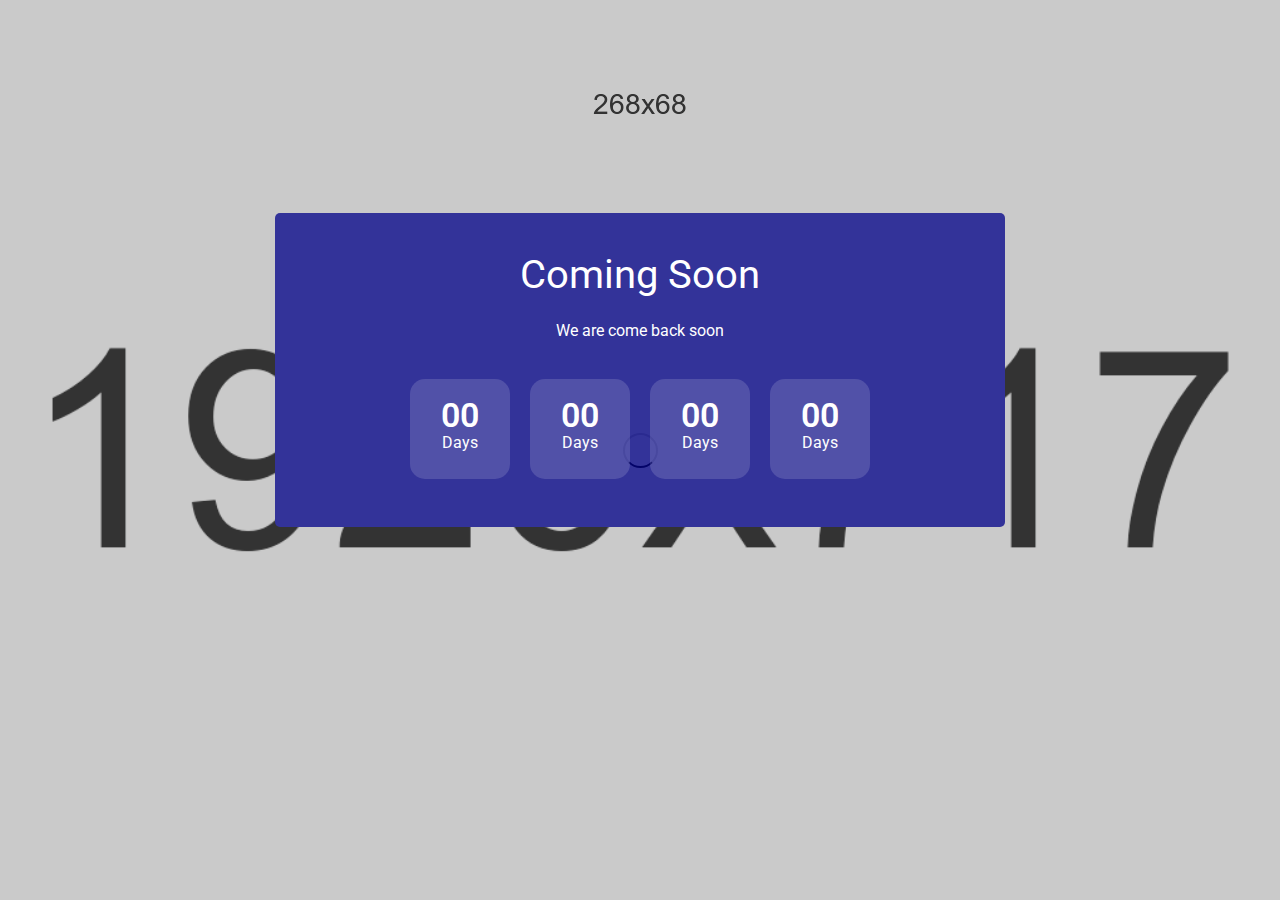
<file: coming-soon.html>
<!DOCTYPE html>
<html lang="en">

<head>
    <!-- Required meta tags -->
    <meta charset="utf-8">
    <meta name="viewport" content="width=device-width, initial-scale=1, shrink-to-fit=no">
    <title>Flat Pro || Buisness HTML template</title>

        <!-- Required CSS files -->
    <link href="https://fonts.googleapis.com/css?family=Roboto:300,300i,400,400i,500,500i,700,700i" rel="stylesheet">
    <link rel="stylesheet" href="assets/css/owl.carousel.css">
    <link rel="stylesheet" href="assets/css/barfiller.css">
    <link rel="stylesheet" href="assets/css/animate.css">
    <link rel="stylesheet" href="assets/css/font-awesome.min.css">
    <link rel="stylesheet" href="assets/css/bootstrap.min.css">
    <link rel="stylesheet" href="assets/css/slicknav.css">
    <link rel="stylesheet" href="assets/css/main.css">
</head>

<body>
    <div class="preloader">
        <span class="preloader-spin"></span>
    </div>
    <div class="site">
        


        
    <div class="coming-soon window-height" style="background-image: url(assets/img/404-bg.png)">
    <div class="container">
        <div class="row justify-content-center">
            <div class="col-md-8">
                <div class="coming-soon-logo">
                    <img src="assets/img/logo-404.png" alt="">
                </div>
                <div class="coming-soon-box bg1">
                    <h2>Coming Soon</h2>
                    <p>We are come back soon</p>
                    
                    <div class="counter-box clearfix" data-date="'2020/09/09">
                        <div class="single-counter">
                            <div class="inner">
                                <span class="counter-days">454</span>
                                <span class="text">Days</span>
                            </div>
                        </div>
                        <div class="single-counter">
                            <div class="inner">
                                <span class="counter-hours">454</span>
                                <span class="text">Days</span>
                            </div>
                        </div>
                        <div class="single-counter">
                            <div class="inner">
                                <span class="counter-minutes">454</span>
                                <span class="text">Days</span>
                            </div>
                        </div>
                        <div class="single-counter">
                            <div class="inner">
                                <span class="counter-seconds">454</span>
                                <span class="text">Days</span>
                            </div>
                        </div>
                    </div>
                </div>
            </div>
        </div>
    </div>
</div>       
       
        
    </div>

    <!--Required JS files-->
<script src="assets/js/jquery-2.2.4.min.js"></script>
<script src="assets/js/vendor/popper.min.js"></script>
<script src="assets/js/vendor/bootstrap.min.js"></script>
<script src="assets/js/vendor/owl.carousel.min.js"></script>
<script src="assets/js/vendor/isotope.pkgd.min.js"></script>
<script src="assets/js/vendor/jquery.barfiller.js"></script>
<script src="assets/js/vendor/loopcounter.js"></script>
<script src="assets/js/vendor/slicknav.min.js"></script>
<script src="assets/js/active.js"></script>

</body>

</html>
</file>
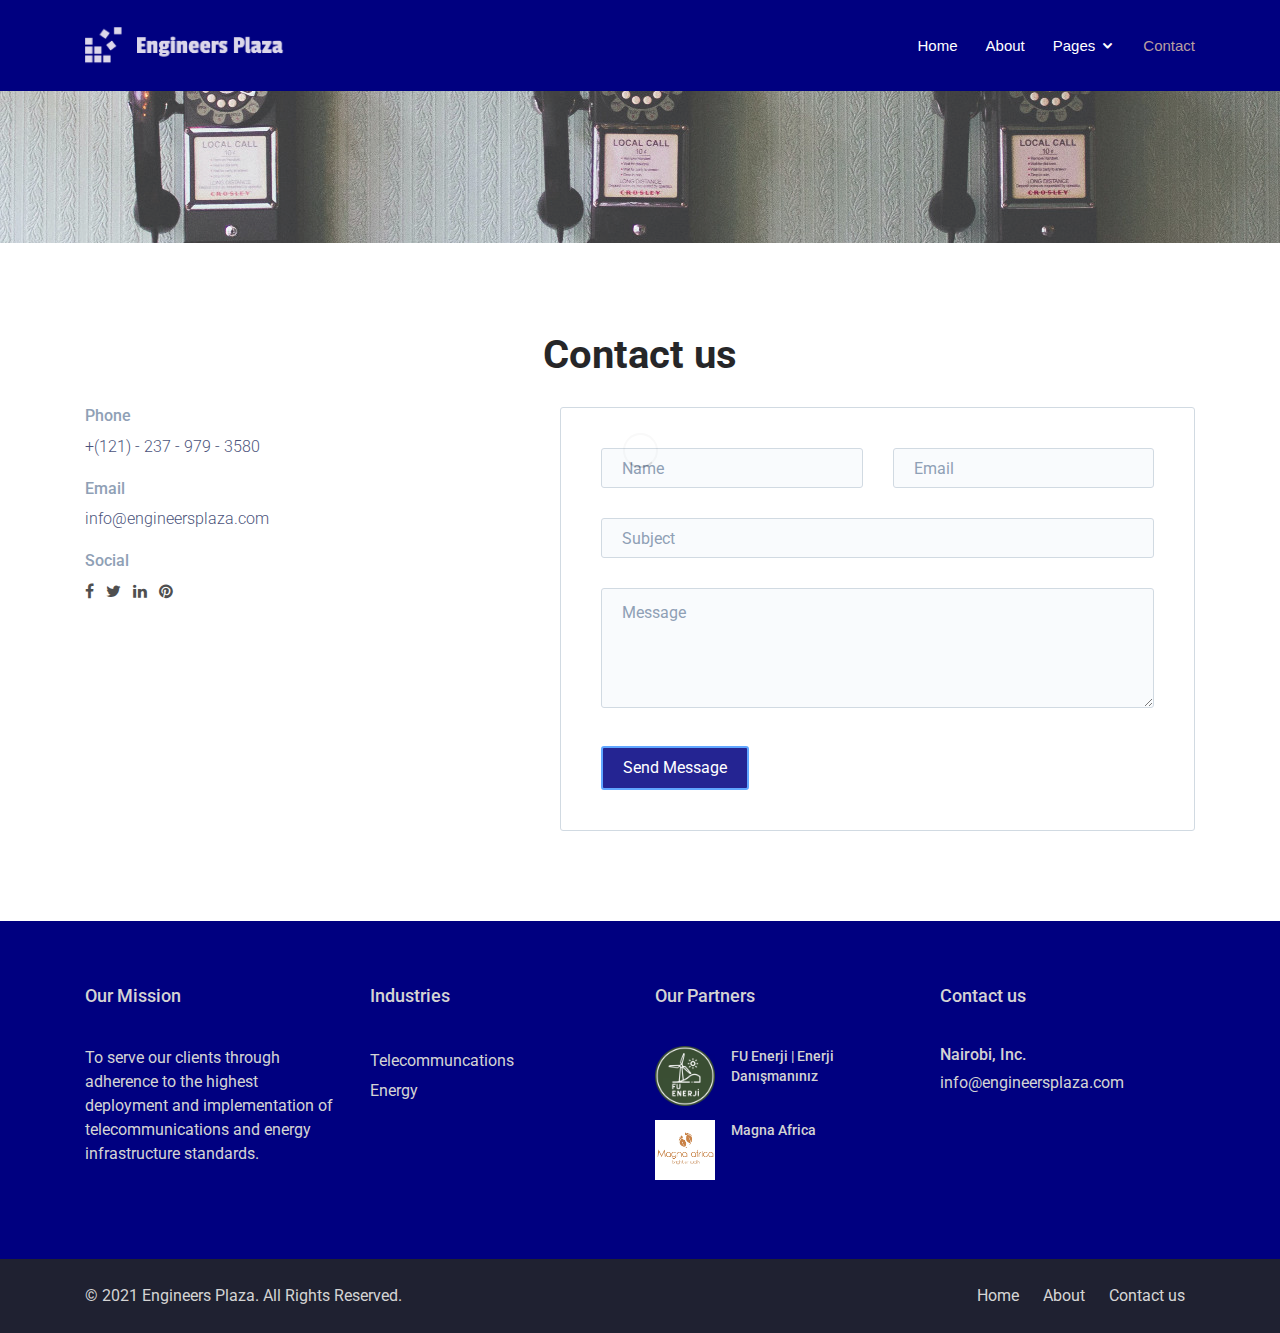
<file: contact.html>
<!DOCTYPE html>
<html lang="en">

    <head>
        <!-- Required meta tags -->
        <meta charset="utf-8">
        <meta name="viewport" content="width=device-width, initial-scale=1, shrink-to-fit=no">
        <title>Engineers Plaza | Website</title>
    
            <!-- Required CSS files -->
            <link href="https://fonts.googleapis.com/css?family=Roboto:300,300i,400,400i,500,500i,700,700i" rel="stylesheet">
            <link rel="stylesheet" href="assets/css/owl.carousel.css">
            <link href="assets/vendor/icofont/icofont.min.css" rel="stylesheet">
            <link rel="stylesheet" href="assets/css/barfiller.css">
            <link href="assets/vendor/animate.css_copy/animate.min.css" rel="stylesheet">
            <link rel="stylesheet" href="assets/css/font-awesome.min.css">
            <link rel="stylesheet" href="assets/css/bootstrap.min.css">
            <link rel="stylesheet" href="assets/css/slicknav.css">
            <link rel="stylesheet" href="assets/css/main.css">
            <link rel="stylesheet" href="assets/css/style.css">
    </head>

<body>
    <div class="preloader">
        <span class="preloader-spin"></span>
    </div>
    <div class="site">
        


        <header id="header" class="fixed-top ">
            <div class="container d-flex align-items-center">
        
              <!-- <h1 class="logo"><a href="index.html">Sailor</a></h1> -->
              <!-- Uncomment below if you prefer to use an image logo -->
              <a href="index.html" class="logo"><img src="assets/img/new/logo_edited.png" alt="" class="img-fluid"></a>
        
              <nav class="nav-menu d-none d-lg-block">
        
                <ul class="mx-auto">
                  <li class=""><a href="index.html">Home</a></li>
                  <li><a href="about.html">About</a></li>
        
                  <li class="drop-down"><a href="#">Pages</a>
                    <ul>
                      <li class=" "><a href="about.html">About</a>
                        <ul>
                          <!-- <li><p class="text-center">High quality in the planning and construction of a plant is important for its safety and long-term reliability.</p></li> -->
                        </ul>
                      </li>
                      <li class=""><a href="contact.html">Contact us</a>
                        <ul>
                          <!-- <li><a href="#">Deep Drop Down 1</a></li> -->
                        </ul>
                      </li>
                      <!-- <li class=" "><a href="#">Project Site Management</a> -->
                        <ul>
                          <!-- <li><a href="#">Deep Drop Down 1</a></li> -->
                        </ul>
                      </li>
        
                    </ul>
                  </li>
                  
                  <li class="active"><a href="contact.html">Contact</a></li>
                  <!-- <li><a href="pricing.html">Pricing</a></li>
                  <li><a href="blog.html">Blog</a></li>
                  <li><a href="contact.html">Contact</a></li> -->
        
                </ul>
        
              </nav><!-- .nav-menu -->
        
            </div>
          </header><!-- End Header -->      <div class="page-title sp" style="background-image: url(assets/img/new/eplimg9_edited.jpg)">
    <div class="container text-center">
        <h2>.</h2>
        <!-- <p>Malesuada fames ac turpis egestas. Vestibulum tortor quam, feugiat vitae.</p> -->
    </div>
</div>        
    <div class="contact-area sp">
    <div class="container">
        <div class="section-title">
            <h2>Contact us</h2>
            <!-- <p>Malesuada fames ac turpis egestas. Vestibulum tortor quam, feugiat vitae.</p> -->
        </div>
        <div class="row">
            <div class="col-md-5 contact-info">
                <div class="single-info">
                    <h5>Phone</h5>
                    <p>+(121) - 237 - 979 - 3580</p>
                </div>
                <div class="single-info">
                    <h5>Email</h5>
                    <p>info@engineersplaza.com</p>
                </div>
                <!-- <div class="single-info">
                    <h5>Address</h5>
                    <p>30 Heathcote Vista, Cassinfort, LA</p>
                </div> -->
                <div class="single-info">
                    <h5>Social</h5>
                    <p>
                        <a href="#" class="fa fa-facebook"></a>
                        <a href="#" class="fa fa-twitter"></a>
                        <a href="#" class="fa fa-linkedin"></a>
                        <a href="#" class="fa fa-pinterest"></a>
                    </p>
                </div>
            </div>
            <div class="col-md-7">
                <form action="#" class="contact-form">
                    <div class="row">
                        <div class="col-lg-6">
                            <input type="text" placeholder="Name">
                        </div>
                        <div class="col-lg-6">
                            <input type="email" placeholder="Email">
                        </div>
                        <div class="col-lg-12">
                            <input type="text" placeholder="Subject">
                        </div>
                        <div class="col-lg-12">
                            <textarea placeholder="Message"></textarea>
                        </div>
                        <div class="col-lg-12">
                            <input class="button" type="submit" value="Send Message">
                        </div>
                    </div>
                </form>
            </div>
        </div>
    </div>
</div>    
<!-- <div class="google-map">
    <iframe src="https://www.google.com/maps/embed?pb=!1m18!1m12!1m3!1d43546.86165317726!2d-0.1304800562216428!3d51.50205515285579!2m3!1f0!2f0!3f0!3m2!1i1024!2i768!4f13.1!3m3!1m2!1s0x47d8a00baf21de75%3A0x52963a5addd52a99!2sLondon%2C+UK!5e0!3m2!1sen!2sbd!4v1506591318507"></iframe>
</div>     -->
<footer>
    <div class="footer-top">
        <div class="container">
            <div class="row">
                <div class="col-md-3 col-lg-3 col-sm-6 footer_widget">
                    <div class="inner">
                        <h4>Our Mission</h4>
                        <p>To serve our clients through adherence to the highest deployment and implementation of telecommunications and energy infrastructure standards.</p>
                    </div>
                </div>
                <div class="col-md-3 col-lg-3 col-sm-6 footer_widget">
                    <div class="inner">
                        <h4>Industries</h4>
                        <ul>
                            <li><a href="#">Telecommuncations</a></li>
                            <!-- <li><a href="#">Meet The Team</a></li> -->
                            <li><a href="#">Energy</a></li>
                            <!-- <li><a href="#">Our Services</a></li> -->
                            <!-- <li><a href="#">Frequently Asked Questions</a></li> -->
                            <!-- <li><a href="#">Contact Us</a></li> -->
                            <!-- <li><a href="#">Terms of Use</a></li> -->
                        </ul>
                    </div>
                </div>
                <div class="col-md-3 col-lg-3 col-sm-6 footer_widget">
                    <div class="inner">
                        <h4>Our Partners</h4>
                        <div class="media">
                            <a href="http://fuenerji.com/" target="_blank" rel="noopener noreferrer">
                                <img src="assets/img/new/fu_eneri.png" target="_blank" class="d-flex mr-3 img-fluid" alt="">
                            </a>
                            <div class="media-body">
                                <h5>
                                    <a href="http://fuenerji.com/" target="_blank" rel="noopener noreferrer">FU Enerji | Enerji Danışmanınız</a>
                                </h5>
                                <!-- <span>June 22, 2017</span> -->
                            </div>
                        </div>
                        <div class="media">
                            <a href="#">
                                <img src="assets/img/new/magna.png" class="d-flex mr-3" alt="">
                            </a>
                            <div class="media-body">
                                <h5>
                                    <a href="https://magnaafrica.co.ke/" target="_blank" rel="noopener noreferrer">Magna Africa</a>
                                </h5>
                                <!-- <span>June 22, 2017</span> -->
                            </div>
                        </div>
                        <!-- <div class="media">
                            <a href="#">
                                <img src="assets/img/recent3.jpg" class="d-flex mr-3" alt="">
                            </a>
                            <div class="media-body">
                                <h5>
                                    <a href="#">Curling irons are as individual as the women</a>
                                </h5>
                                <span>June 22, 2017</span>
                            </div>
                        </div> -->
                    </div>
                </div>
                <div class="col-md-3 col-lg-3 col-sm-6 footer_widget">
                    <div class="inner">
                        <h4>Contact us</h4>
                        <h5>Nairobi, Inc.</h5>
                        <p>info@engineersplaza.com</p>
                        <!-- <h4>Newsletter</h4>
                        <form action="#" class="nw_form">
                            <input placeholder="Enter your email" type="email">
                            <button><i class="fa fa-paper-plane"></i></button>
                        </form> -->
                    </div>
                </div>
            </div>
        </div>
    </div>
    <div class="footer-bottom">
        <div class="container">
            <div class="row">
                <div class="col-lg-6">
                    <div class="copyright-txt">
                        © 2021 Engineers Plaza. All Rights Reserved.
                    </div>
                </div>
                <div class="col-lg-6 text-right">
                    <div class="footer-nav">
                        <a href="index.html">Home</a>
                        <a href="about.html">About</a>
                        <!-- <a href="faq.html">FAQ</a> -->
                        <a href="contact.html">Contact us</a>
                    </div>
                </div>
            </div>
        </div>
    </div>
</footer>
       
       
        
    </div>

    <!--Required JS files-->
    <script src="assets/js/jquery-2.2.4.min.js"></script>
    <script src="assets/js/vendor/popper.min.js"></script>
    <script src="assets/js/vendor/bootstrap.min.js"></script>
    <script src="assets/js/vendor/owl.carousel.min.js"></script>
    <script src="assets/js/vendor/isotope.pkgd.min.js"></script>
    <script src="assets/js/vendor/jquery.barfiller.js"></script>
    <script src="assets/js/vendor/loopcounter.js"></script>
    <script src="assets/js/vendor/slicknav.min.js"></script>
    <script src="assets/js/active.js"></script>
    <script src="assets/main.js"></script>

</body>

</html>
</file>
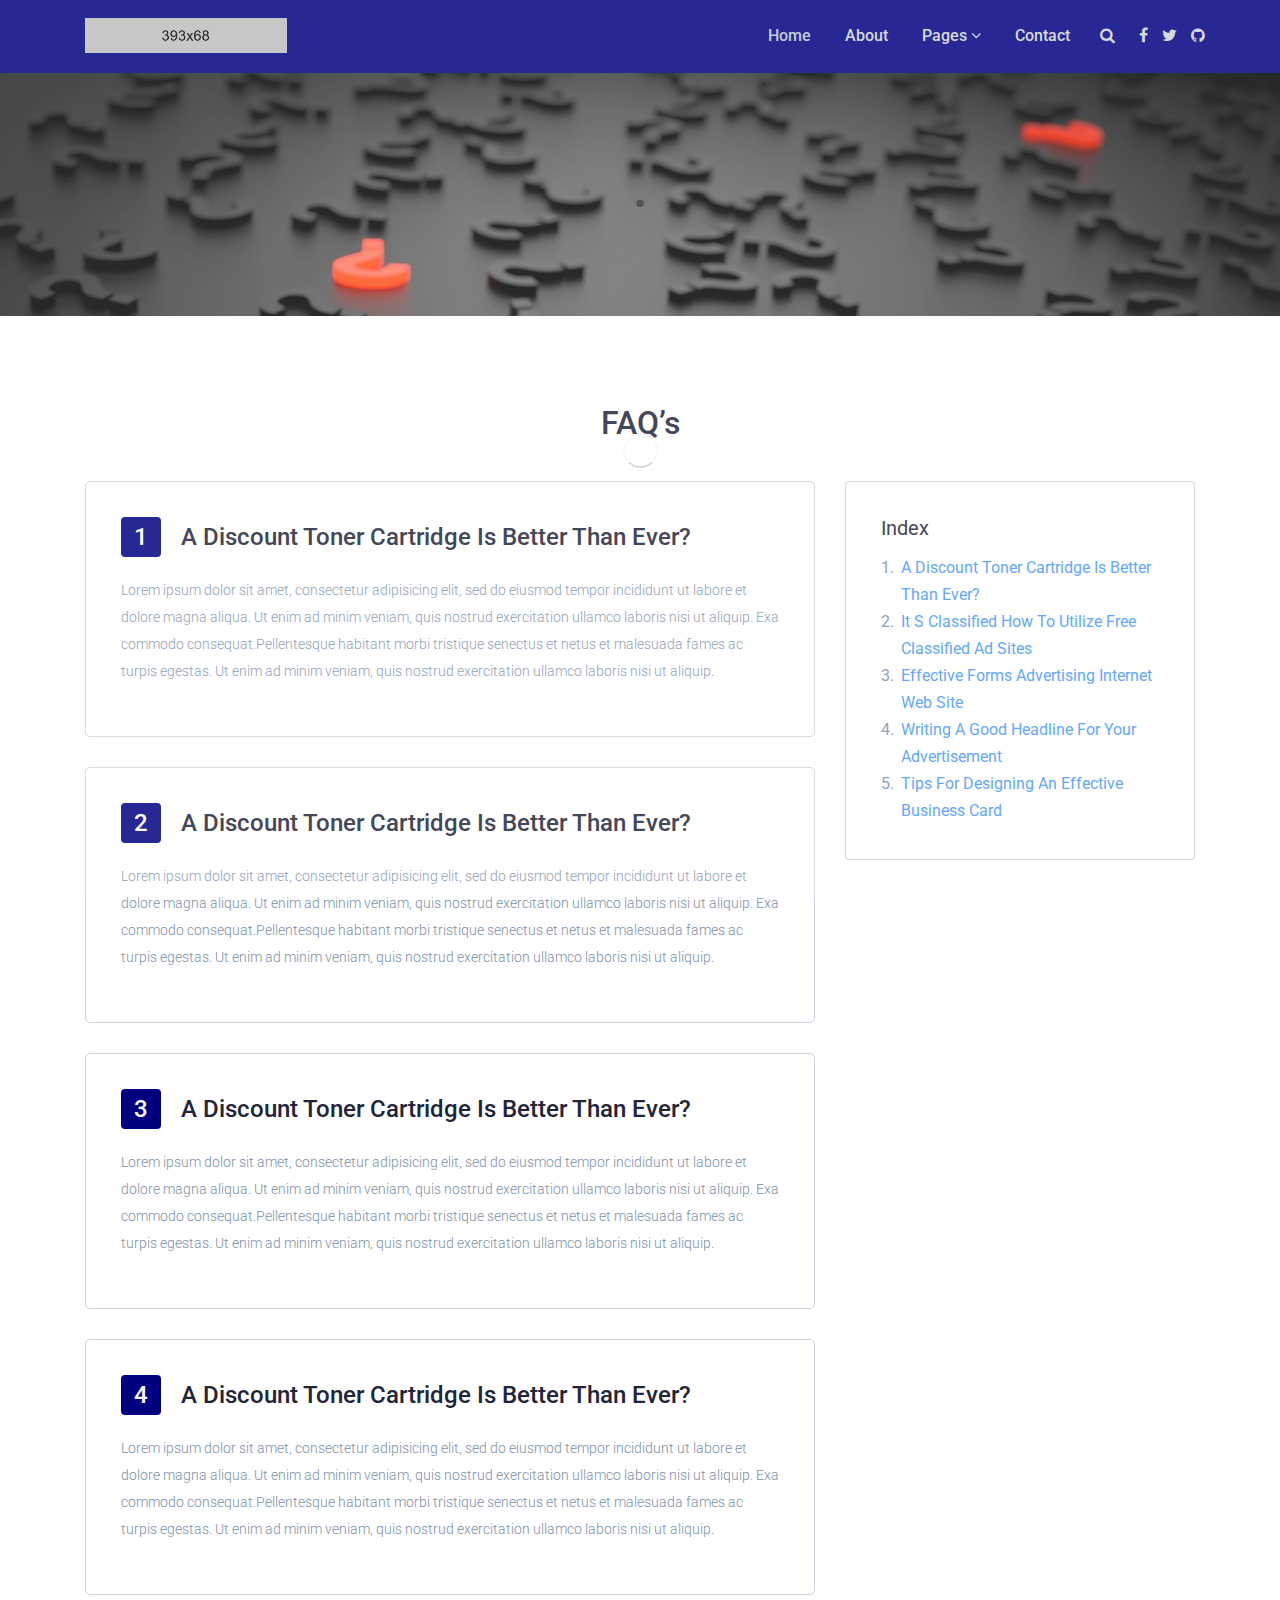
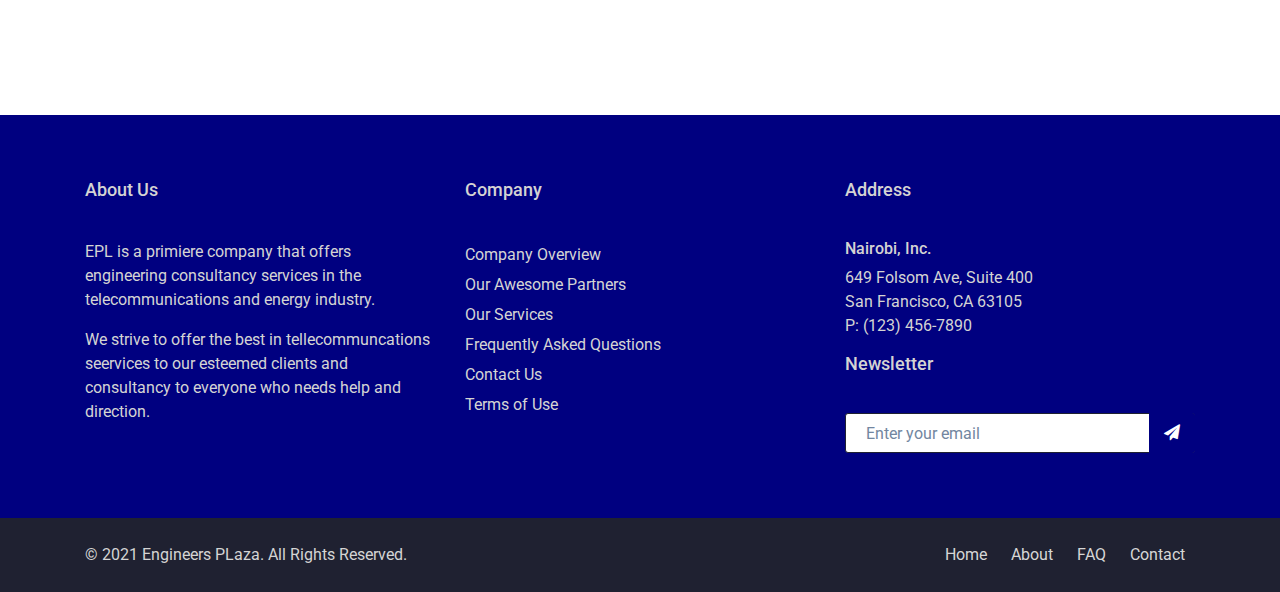
<file: faq.html>
<!DOCTYPE html>
<html lang="en">

    <head>
        <!-- Required meta tags -->
        <meta charset="utf-8">
        <meta name="viewport" content="width=device-width, initial-scale=1, shrink-to-fit=no">
        <title>Engineers Plaza | Website</title>
    
            <!-- Required CSS files -->
        <link href="https://fonts.googleapis.com/css?family=Roboto:300,300i,400,400i,500,500i,700,700i" rel="stylesheet">
        <link rel="stylesheet" href="assets/css/owl.carousel.css">
        <link rel="stylesheet" href="assets/css/barfiller.css">
        <link rel="stylesheet" href="assets/css/animate.css">
        <link rel="stylesheet" href="assets/css/font-awesome.min.css">
        <link rel="stylesheet" href="assets/css/bootstrap.min.css">
        <link rel="stylesheet" href="assets/css/slicknav.css">
        <link rel="stylesheet" href="assets/css/main.css">
    </head>

<body>
    <div class="preloader">
        <span class="preloader-spin"></span>
    </div>
    <div class="site">
        


        <header>
            <div class="container">
                <div class="row">
                    <div class="col-6 col-sm-3 logo-column">
                        <a href="index.html" class="logo">
                            <img src="assets/img/logo.png" alt="logo">
                        </a>
                    </div>
                    <div class="col-6 col-sm-9 nav-column clearfix">
                        <div class="right-nav">
                            <span class="search-icon fa fa-search"></span>
                            <form action="#" class="search-form">
                                <input type="search" placeholder="search now">
                                <button type="submit"><i class="fa fa-search"></i></button>
                            </form>
                            <div class="header-social">
                                <a href="#" class="fa fa-facebook"></a>
                                <a href="#" class="fa fa-twitter"></a>
                                <a href="#" class="fa fa-github"></a>
                            </div>
                        </div>
                        <nav id="menu" class="d-none d-lg-block">
                            <ul>
                                <li class="current-menu-item">
                                    <a href="index.html">Home</a>
                                    <!-- <ul class="sub-menu">
                                        <li><a href="index.html">Home - 01</a></li>
                                        <li><a href="index-2.html">Home - 02</a></li>
                                        <li><a href="index-3.html">Home - 03</a></li>
                                    </ul> -->
                                </li>
                                <li><a href="about.html">About</a></li>
                                <!-- <li><a href="portfolio.html">Portfolio</a></li> -->
                                <li class="has-child">
                                    <a href="#">Pages</a>
                                    <ul class="sub-menu">
                                        <!-- <li><a href="404.html">404</a></li> -->
                                        <li><a href="about.html">About</a></li>
                                        <!-- <li><a href="career.html">Career</a></li> -->
                                        <!-- <li><a href="coming-soon.html">Coming Soon</a></li> -->
                                        <li><a href="contact.html">Contact</a></li>
                                        <li><a href="faq.html">Faq</a></li>
                                        <!-- <li><a href="portfolio.html">Portfolio</a></li> -->
                                        <!-- <li><a href="pricing.html">Pricing</a></li> -->
                                        <!-- <li><a href="service.html">Service</a></li> -->
                                        <!-- <li><a href="team.html">Team</a></li> -->
                                        <!-- <li><a href="testimonial.html">Testimonial</a></li> -->
                                    </ul>
                                </li>
                                <li><a href="contact.html">Contact</a></li>
                            </ul>
                        </nav>
                    </div>
                </div>
            </div>
        </header>       <div class="page-title sp" style="background-image: url(assets/img/new/faq2.jpg)">
    <div class="container text-center">
        <h2>.</h2>
        <!-- <p>Malesuada fames ac turpis egestas. Vestibulum tortor quam, feugiat vitae.</p> -->
    </div>
</div>        
    <div class="faq-area-2 sp">
        <div class="container text-center" style="padding-bottom: 2em;">
            <h2>FAQ’s</h2>
            <!-- <p>Malesuada fames ac turpis egestas. Vestibulum tortor quam, feugiat vitae.</p> -->
        </div>
    <div class="container">
        <div class="row">
            <div class="col-md-8">
                <div class="single-faq">
                    <h2><span>1</span>A Discount Toner Cartridge Is Better Than Ever?</h2>
                    <p>Lorem ipsum dolor sit amet, consectetur adipisicing elit, sed do eiusmod tempor incididunt ut labore et dolore magna aliqua. Ut enim ad minim veniam, quis nostrud exercitation ullamco laboris nisi ut aliquip. Exa commodo consequat.Pellentesque habitant morbi tristique senectus et netus et malesuada fames ac turpis egestas. Ut enim ad minim veniam, quis nostrud exercitation ullamco laboris nisi ut aliquip.</p>
                </div>
                <div class="single-faq">
                    <h2><span>2</span>A Discount Toner Cartridge Is Better Than Ever?</h2>
                    <p>Lorem ipsum dolor sit amet, consectetur adipisicing elit, sed do eiusmod tempor incididunt ut labore et dolore magna aliqua. Ut enim ad minim veniam, quis nostrud exercitation ullamco laboris nisi ut aliquip. Exa commodo consequat.Pellentesque habitant morbi tristique senectus et netus et malesuada fames ac turpis egestas. Ut enim ad minim veniam, quis nostrud exercitation ullamco laboris nisi ut aliquip.</p>
                </div>
                <div class="single-faq">
                    <h2><span>3</span>A Discount Toner Cartridge Is Better Than Ever?</h2>
                    <p>Lorem ipsum dolor sit amet, consectetur adipisicing elit, sed do eiusmod tempor incididunt ut labore et dolore magna aliqua. Ut enim ad minim veniam, quis nostrud exercitation ullamco laboris nisi ut aliquip. Exa commodo consequat.Pellentesque habitant morbi tristique senectus et netus et malesuada fames ac turpis egestas. Ut enim ad minim veniam, quis nostrud exercitation ullamco laboris nisi ut aliquip.</p>
                </div>
                <div class="single-faq">
                    <h2><span>4</span>A Discount Toner Cartridge Is Better Than Ever?</h2>
                    <p>Lorem ipsum dolor sit amet, consectetur adipisicing elit, sed do eiusmod tempor incididunt ut labore et dolore magna aliqua. Ut enim ad minim veniam, quis nostrud exercitation ullamco laboris nisi ut aliquip. Exa commodo consequat.Pellentesque habitant morbi tristique senectus et netus et malesuada fames ac turpis egestas. Ut enim ad minim veniam, quis nostrud exercitation ullamco laboris nisi ut aliquip.</p>
                </div>
            </div>
            <div class="col-md-4">
                <div class="faq-sidebar-wrap">
                    <h3>Index</h3>
                    <ul class="faq-sidebar">
                        <li><a href="#"><span>1.</span> A Discount Toner Cartridge Is Better Than Ever?</a></li>
                        <li><a href="#"><span>2.</span> It S Classified How To Utilize Free Classified Ad Sites</a></li>
                        <li><a href="#"><span>3.</span> Effective Forms Advertising Internet Web Site</a></li>
                        <li><a href="#"><span>4.</span> Writing A Good Headline For Your Advertisement</a></li>
                        <li><a href="#"><span>5.</span> Tips For Designing An Effective Business Card</a></li>
                    </ul>
                </div>
            </div>
        </div>
    </div>
</div>
<footer>
    <div class="footer-top">
        <div class="container">
            <div class="row">
                <div class="col-md-6 col-lg-4 footer_widget">
                    <div class="inner">
                        <h4>About Us</h4>
                        <p>EPL is a primiere company that offers engineering consultancy services in the telecommunications and energy industry.</p>
                        <p>We strive to offer the best in tellecommuncations seervices to our esteemed clients and consultancy to everyone who needs help and direction.</p>
                    </div>
                </div>
                <div class="col-md-6 col-lg-4 footer_widget">
                    <div class="inner">
                        <h4>Company</h4>
                        <ul>
                            <li><a href="#">Company Overview</a></li>
                            <!-- <li><a href="#">Meet The Team</a></li> -->
                            <li><a href="#">Our Awesome Partners</a></li>
                            <li><a href="#">Our Services</a></li>
                            <li><a href="#">Frequently Asked Questions</a></li>
                            <li><a href="#">Contact Us</a></li>
                            <li><a href="#">Terms of Use</a></li>
                        </ul>
                    </div>
                </div>
                <!-- <div class="col-md-6 col-lg-3 footer_widget">
                    <div class="inner">
                        <h4>Recent Posts</h4>
                        <div class="media">
                            <a href="#">
                                <img src="assets/img/recent1.jpg" class="d-flex mr-3" alt="">
                            </a>
                            <div class="media-body">
                                <h5>
                                    <a href="#">Curling irons are as individual as the women</a>
                                </h5>
                                <span>June 22, 2017</span>
                            </div>
                        </div>
                        <div class="media">
                            <a href="#">
                                <img src="assets/img/recent2.jpg" class="d-flex mr-3" alt="">
                            </a>
                            <div class="media-body">
                                <h5>
                                    <a href="#">Curling irons are as individual as the women</a>
                                </h5>
                                <span>June 22, 2017</span>
                            </div>
                        </div>
                        <div class="media">
                            <a href="#">
                                <img src="assets/img/recent3.jpg" class="d-flex mr-3" alt="">
                            </a>
                            <div class="media-body">
                                <h5>
                                    <a href="#">Curling irons are as individual as the women</a>
                                </h5>
                                <span>June 22, 2017</span>
                            </div>
                        </div>
                    </div>
                </div> -->
                <div class="col-md-6 col-lg-4 footer_widget">
                    <div class="inner">
                        <h4>Address</h4>
                        <h5>Nairobi, Inc.</h5>
                        <p>649 Folsom Ave, Suite 400 <br>San Francisco, CA 63105 <br>P: (123) 456-7890</p>
                        <h4>Newsletter</h4>
                        <form action="#" class="nw_form">
                            <input placeholder="Enter your email" type="email">
                            <button><i class="fa fa-paper-plane"></i></button>
                        </form>
                    </div>
                </div>
            </div>
        </div>
    </div>
    <div class="footer-bottom">
        <div class="container">
            <div class="row">
                <div class="col-lg-6">
                    <div class="copyright-txt">
                        © 2021 Engineers PLaza. All Rights Reserved.
                    </div>
                </div>
                <div class="col-lg-6 text-right">
                    <div class="footer-nav">
                        <a href="index.html">Home</a>
                        <a href="about.php">About</a>
                        <a href="faq.html">FAQ</a>
                        <a href="contact.html">Contact</a>
                    </div>
                </div>
            </div>
        </div>
    </div>
</footer>
       
       
        
    </div>

    <!--Required JS files-->
<script src="assets/js/jquery-2.2.4.min.js"></script>
<script src="assets/js/vendor/popper.min.js"></script>
<script src="assets/js/vendor/bootstrap.min.js"></script>
<script src="assets/js/vendor/owl.carousel.min.js"></script>
<script src="assets/js/vendor/isotope.pkgd.min.js"></script>
<script src="assets/js/vendor/jquery.barfiller.js"></script>
<script src="assets/js/vendor/loopcounter.js"></script>
<script src="assets/js/vendor/slicknav.min.js"></script>
<script src="assets/js/active.js"></script>

</body>

</html>
</file>
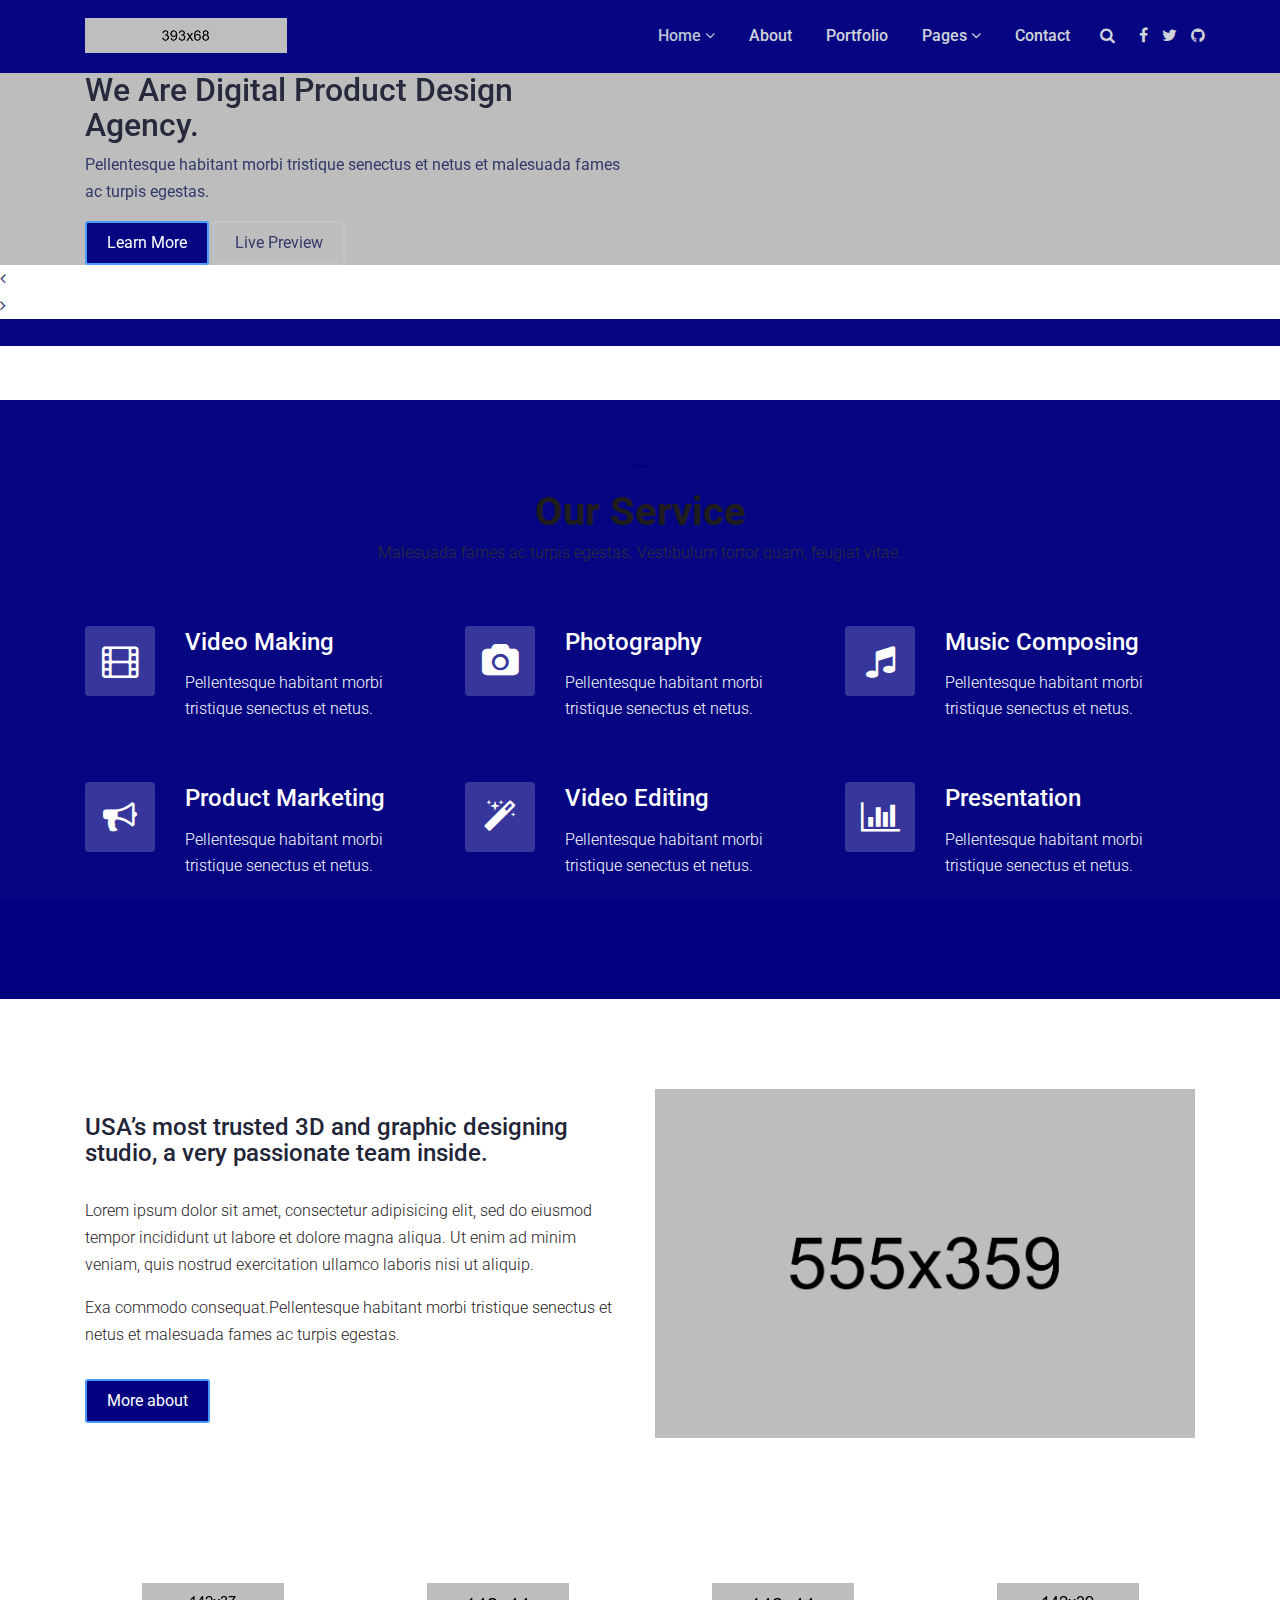
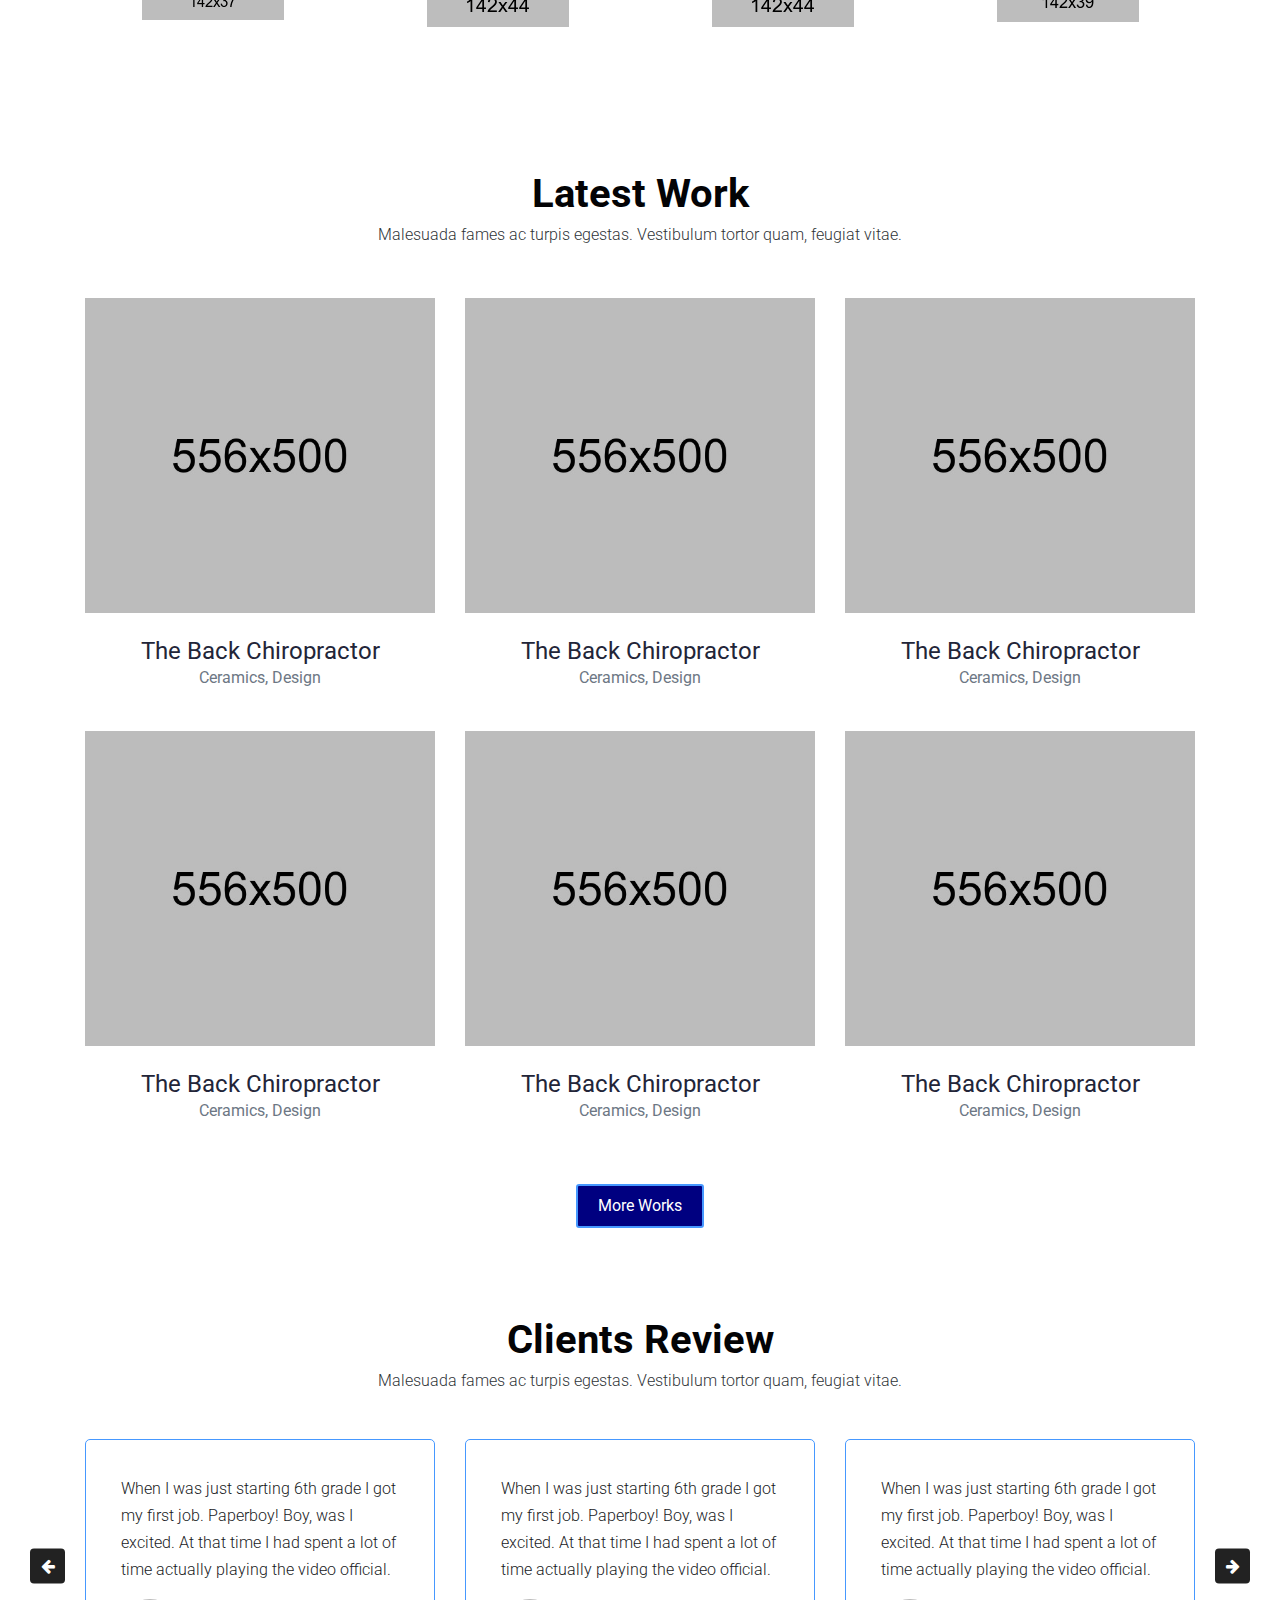
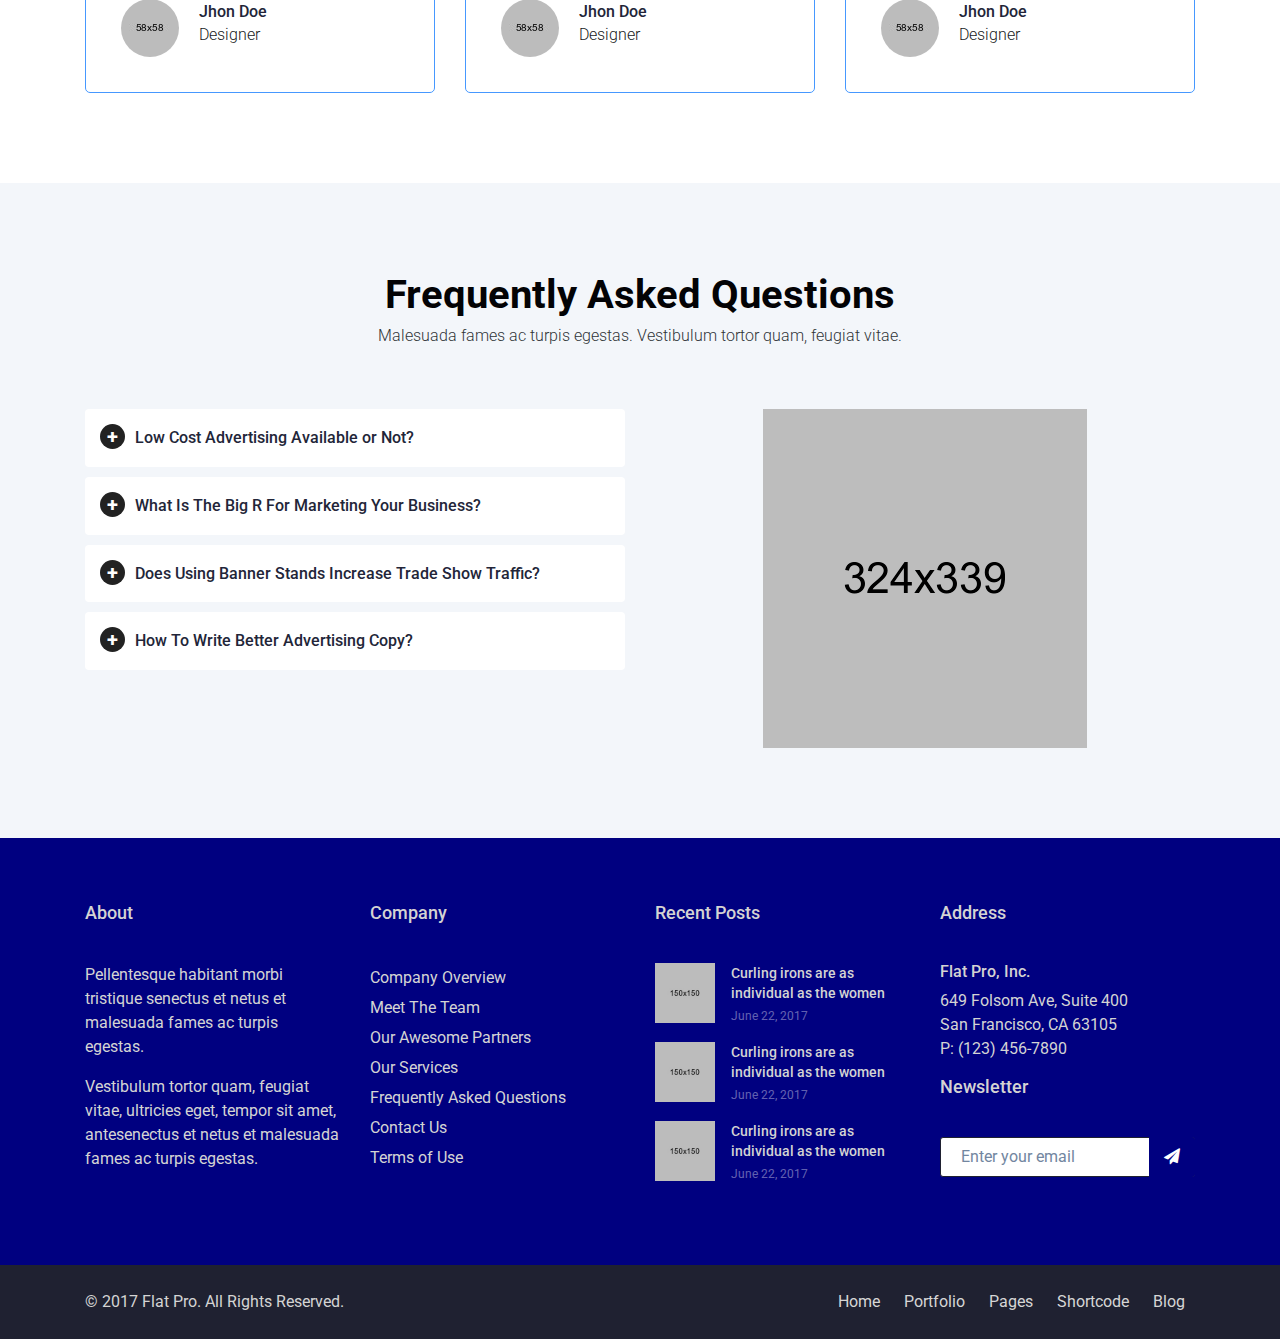
<file: index-3.html>
<!DOCTYPE html>
<html lang="en">

<head>
    <!-- Required meta tags -->
    <meta charset="utf-8">
    <meta name="viewport" content="width=device-width, initial-scale=1, shrink-to-fit=no">
    <title>Flat Pro || Buisness HTML template</title>

        <!-- Required CSS files -->
    <link href="https://fonts.googleapis.com/css?family=Roboto:300,300i,400,400i,500,500i,700,700i" rel="stylesheet">
    <link rel="stylesheet" href="assets/css/owl.carousel.css">
    <link rel="stylesheet" href="assets/css/barfiller.css">
    <link rel="stylesheet" href="assets/css/animate.css">
    <link rel="stylesheet" href="assets/css/font-awesome.min.css">
    <link rel="stylesheet" href="assets/css/bootstrap.min.css">
    <link rel="stylesheet" href="assets/css/slicknav.css">
    <link rel="stylesheet" href="assets/css/main.css">
</head>

<body>
    <div class="preloader">
        <span class="preloader-spin"></span>
    </div>
    <div class="site">
        


            <header>
            <div class="container">
                <div class="row">
                    <div class="col-6 col-sm-3 logo-column">
                        <a href="index.html" class="logo">
                            <img src="assets/img/logo.png" alt="logo">
                        </a>
                    </div>
                    <div class="col-6 col-sm-9 nav-column clearfix">
                        <div class="right-nav">
                            <span class="search-icon fa fa-search"></span>
                            <form action="#" class="search-form">
                                <input type="search" placeholder="search now">
                                <button type="submit"><i class="fa fa-search"></i></button>
                            </form>
                            <div class="header-social">
                                <a href="#" class="fa fa-facebook"></a>
                                <a href="#" class="fa fa-twitter"></a>
                                <a href="#" class="fa fa-github"></a>
                            </div>
                        </div>
                        <nav id="menu" class="d-none d-lg-block">
                            <ul>
                                <li class="current-menu-item has-child">
                                    <a href="index.html">Home</a>
                                    <ul class="sub-menu">
                                        <li><a href="index.html">Home - 01</a></li>
                                        <li><a href="index-2.html">Home - 02</a></li>
                                        <li><a href="index-3.html">Home - 03</a></li>
                                    </ul>
                                </li>
                                <li><a href="about.html">About</a></li>
                                <li><a href="portfolio.html">Portfolio</a></li>
                                <li class="has-child">
                                    <a href="#">Pages</a>
                                    <ul class="sub-menu">
                                        <li><a href="404.html">404</a></li>
                                        <li><a href="about.html">About</a></li>
                                        <li><a href="career.html">Career</a></li>
                                        <li><a href="coming-soon.html">Coming Soon</a></li>
                                        <li><a href="contact.html">Contact</a></li>
                                        <li><a href="faq.html">Faq</a></li>
                                        <li><a href="portfolio.html">Portfolio</a></li>
                                        <li><a href="pricing.html">Pricing</a></li>
                                        <li><a href="service.html">Service</a></li>
                                        <li><a href="team.html">Team</a></li>
                                        <li><a href="testimonial.html">Testimonial</a></li>
                                    </ul>
                                </li>
                                <li><a href="contact.html">Contact</a></li>
                            </ul>
                        </nav>
                    </div>
                </div>
            </div>
        </header>            <div class="hero-slider">
            <div class="single-slide" style="background-image: url(assets/img/slide1.jpg)">
                <div class="inner">
                    <div class="container">
                        <div class="row">
                            <div class="col-lg-6">
                                <div class="slide-content">
                                    <h2>We Are Digital Product Design Agency.</h2>
                                    <p>Pellentesque habitant morbi tristique senectus et netus et malesuada fames ac turpis egestas.</p>
                                    <div class="slide-btn">
                                        <a href="#" class="button">Learn More</a>
                                        <a href="#" class="button-2">Live Preview</a>
                                    </div>
                                </div>
                            </div>
                        </div>
                    </div>
                </div>
            </div>
            <div class="single-slide" style="background-image: url(assets/img/slide2.jpg)">
                <div class="inner">
                    <div class="container">
                        <div class="row justify-content-center">
                            <div class="col-lg-6 text-center">
                                <div class="slide-content">
                                    <h2>We Are Digital Product Design Agency.</h2>
                                    <p>Pellentesque habitant morbi tristique senectus et netus et malesuada fames ac turpis egestas.</p>
                                    <div class="slide-btn">
                                        <a href="#" class="button">Learn More</a>
                                        <a href="#" class="button-2">Live Preview</a>
                                    </div>
                                </div>
                            </div>
                        </div>
                    </div>
                </div>
            </div>
            <div class="single-slide" style="background-image: url(assets/img/slide3.jpg)">
                <div class="inner">
                    <div class="container">
                        <div class="row">
                            <div class="col-lg-6">
                                <div class="slide-content">
                                    <h2>We Are Digital Product Design Agency.</h2>
                                    <p>Pellentesque habitant morbi tristique senectus et netus et malesuada fames ac turpis egestas.</p>
                                    <div class="slide-btn">
                                        <a href="#" class="button">Learn More</a>
                                        <a href="#" class="button-2">Live Preview</a>
                                    </div>
                                </div>
                            </div>
                            <div class="col-lg-6 text-center">
                                <div class="inner embed-responsive embed-responsive-16by9" data-margin="25px 0 0">
                                    <iframe width="560" height="315" src="https://www.youtube.com/embed/GYtUAYYDPo0?rel=0&amp;controls=0&amp;showinfo=0" frameborder="0" allowfullscreen></iframe>
                                </div>
                            </div>
                        </div>
                    </div>
                </div>
            </div>
        </div>    <div class="service-area bg1 sp">
    <div class="container">
        <div class="section-title white">
            <h2>Our Service</h2>
            <p>Malesuada fames ac turpis egestas. Vestibulum tortor quam, feugiat vitae.</p>
        </div>
        <div class="row">
            <div class="col-lg-4 col-md-6 single-service-3">
                <div class="inner">
                    <div class="title">
                        <div class="icon">
                            <i class="fa fa-film"></i>
                        </div>
                        <h4>Video Making</h4>
                    </div>
                    <div class="content">
                        <p>Pellentesque habitant morbi tristique senectus et netus.</p>
                    </div>
                </div>
            </div>
            <div class="col-lg-4 col-md-6 single-service-3">
                <div class="inner">
                    <div class="title">
                        <div class="icon">
                            <i class="fa fa-camera"></i>
                        </div>
                        <h4>Photography</h4>
                    </div>
                    <div class="content">
                        <p>Pellentesque habitant morbi tristique senectus et netus.</p>
                    </div>
                </div>
            </div>
            <div class="col-lg-4 col-md-6 single-service-3">
                <div class="inner">
                    <div class="title">
                        <div class="icon">
                            <i class="fa fa-music"></i>
                        </div>
                        <h4>Music Composing</h4>
                    </div>
                    <div class="content">
                        <p>Pellentesque habitant morbi tristique senectus et netus.</p>
                    </div>
                </div>
            </div>
            <div class="col-lg-4 col-md-6 single-service-3">
                <div class="inner">
                    <div class="title">
                        <div class="icon">
                            <i class="fa fa-bullhorn"></i>
                        </div>
                        <h4>Product Marketing</h4>
                    </div>
                    <div class="content">
                        <p>Pellentesque habitant morbi tristique senectus et netus.</p>
                    </div>
                </div>
            </div>
            <div class="col-lg-4 col-md-6 single-service-3">
                <div class="inner">
                    <div class="title">
                        <div class="icon">
                            <i class="fa fa-magic"></i>
                        </div>
                        <h4>Video Editing</h4>
                    </div>
                    <div class="content">
                        <p>Pellentesque habitant morbi tristique senectus et netus.</p>
                    </div>
                </div>
            </div>
            <div class="col-lg-4 col-md-6 single-service-3">
                <div class="inner">
                    <div class="title">
                        <div class="icon">
                            <i class="fa fa-bar-chart"></i>
                        </div>
                        <h4>Presentation</h4>
                    </div>
                    <div class="content">
                        <p>Pellentesque habitant morbi tristique senectus et netus.</p>
                    </div>
                </div>
            </div>
        </div>
    </div>
</div>    <div class="about-area sp">
    <div class="container">
        <div class="row">
            <div class="col-md-6">
                <div class="about-content">
                    <h3>USA’s most trusted 3D and graphic designing studio, a very passionate team inside.</h3>
                    <p>Lorem ipsum dolor sit amet, consectetur adipisicing elit, sed do eiusmod tempor incididunt ut labore et dolore magna aliqua. Ut enim ad minim veniam, quis nostrud exercitation ullamco laboris nisi ut aliquip. </p>
                    <p>Exa commodo consequat.Pellentesque habitant morbi tristique senectus et netus et malesuada fames ac turpis egestas.</p>
                    <a href="#" class="button">More about</a>
                </div>
            </div>
            <div class="col-md-6">
                <div class="about-img">
                    <img src="assets/img/about.png" alt="">
                </div>
            </div>
        </div>
    </div>
</div>    <div class="brand-area">
    <div class="container">
        <div class="row">
            <div class="col-md-3 col-6 single-brand">
                <div class="inner">
                    <a href="#">
                        <img src="assets/img/brand1.png" alt="">
                    </a>
                </div>
            </div>
            <div class="col-md-3 col-6 single-brand">
                <div class="inner">
                    <a href="#">
                        <img src="assets/img/brand2.png" alt="">
                    </a>
                </div>
            </div>
            <div class="col-md-3 col-6 single-brand">
                <div class="inner">
                    <a href="#">
                        <img src="assets/img/brand3.png" alt="">
                    </a>
                </div>
            </div>
            <div class="col-md-3 col-6 single-brand">
                <div class="inner">
                    <a href="#">
                        <img src="assets/img/brand4.png" alt="">
                    </a>
                </div>
            </div>
        </div>
    </div>
</div>    <div class="portfolio-area sp">
    <div class="container">
        <div class="section-title">
            <h2>Latest Work</h2>
            <p>Malesuada fames ac turpis egestas. Vestibulum tortor quam, feugiat vitae.</p>
        </div>
        <div class="row">
            <div class="single-portfolio col-md-4">
                <div class="inner">
                    <div class="portfolio-img">
                        <img src="assets/img/portfolio1.jpg" alt="portfolio-image">
                        <div class="hover-content">
                            <div>
                                <a href="#" class="button">View Case Study</a>
                            </div>
                        </div>
                    </div>
                    <div class="portfolio-content">
                        <a href="#"><h3>The Back Chiropractor</h3></a>
                        <span>Ceramics, Design</span>
                    </div>
                </div>
            </div>
            <div class="single-portfolio col-md-4">
                <div class="inner">
                    <div class="portfolio-img">
                        <img src="assets/img/portfolio2.jpg" alt="portfolio-image">
                        <div class="hover-content">
                            <div>
                                <a href="#" class="button">View Case Study</a>
                            </div>
                        </div>
                    </div>
                    <div class="portfolio-content">
                        <a href="#"><h3>The Back Chiropractor</h3></a>
                        <span>Ceramics, Design</span>
                    </div>
                </div>
            </div>
            <div class="single-portfolio col-md-4">
                <div class="inner">
                    <div class="portfolio-img">
                        <img src="assets/img/portfolio3.jpg" alt="portfolio-image">
                        <div class="hover-content">
                            <div>
                                <a href="#" class="button">View Case Study</a>
                            </div>
                        </div>
                    </div>
                    <div class="portfolio-content">
                        <a href="#"><h3>The Back Chiropractor</h3></a>
                        <span>Ceramics, Design</span>
                    </div>
                </div>
            </div>
            <div class="single-portfolio col-md-4">
                <div class="inner">
                    <div class="portfolio-img">
                        <img src="assets/img/portfolio4.jpg" alt="portfolio-image">
                        <div class="hover-content">
                            <div>
                                <a href="#" class="button">View Case Study</a>
                            </div>
                        </div>
                    </div>
                    <div class="portfolio-content">
                        <a href="#"><h3>The Back Chiropractor</h3></a>
                        <span>Ceramics, Design</span>
                    </div>
                </div>
            </div>
            <div class="single-portfolio col-md-4">
                <div class="inner">
                    <div class="portfolio-img">
                        <img src="assets/img/portfolio5.jpg" alt="portfolio-image">
                        <div class="hover-content">
                            <div>
                                <a href="#" class="button">View Case Study</a>
                            </div>
                        </div>
                    </div>
                    <div class="portfolio-content">
                        <a href="#"><h3>The Back Chiropractor</h3></a>
                        <span>Ceramics, Design</span>
                    </div>
                </div>
            </div>
            <div class="single-portfolio col-md-4">
                <div class="inner">
                    <div class="portfolio-img">
                        <img src="assets/img/portfolio6.jpg" alt="portfolio-image">
                        <div class="hover-content">
                            <div>
                                <a href="#" class="button">View Case Study</a>
                            </div>
                        </div>
                    </div>
                    <div class="portfolio-content">
                        <a href="#"><h3>The Back Chiropractor</h3></a>
                        <span>Ceramics, Design</span>
                    </div>
                </div>
            </div>
        </div>
        <div class="row">
            <div class="col-12 text-center" data-margin="40px 0 0">
                <a href="#" class="button">More Works</a>
            </div>
        </div>
    </div>
</div>    <div class="testimonial-area spb">
    <div class="container">
        <div class="section-title">
            <h2>Clients Review</h2>
            <p>Malesuada fames ac turpis egestas. Vestibulum tortor quam, feugiat vitae.</p>
        </div>
        <div class="testimonial-slider bordered">
            <div class="single-slide">
                <div class="inner">
                    <p>When I was just starting 6th grade I got my first job. Paperboy! Boy, was I excited. At that time I had spent a lot of time actually playing the video official.</p>
                    <div class="client-info">
                        <div class="client-img">
                            <img src="assets/img/client.jpg" alt="client">
                        </div>
                        <div class="client-data">
                            <h4>Jhon Doe</h4>
                            <span>Designer</span>
                        </div>
                    </div>
                </div>
            </div>
            <div class="single-slide">
                <div class="inner">
                    <p>When I was just starting 6th grade I got my first job. Paperboy! Boy, was I excited. At that time I had spent a lot of time actually playing the video official.</p>
                    <div class="client-info">
                        <div class="client-img">
                            <img src="assets/img/client.jpg" alt="client">
                        </div>
                        <div class="client-data">
                            <h4>Jhon Doe</h4>
                            <span>Designer</span>
                        </div>
                    </div>
                </div>
            </div>
            <div class="single-slide">
                <div class="inner">
                    <p>When I was just starting 6th grade I got my first job. Paperboy! Boy, was I excited. At that time I had spent a lot of time actually playing the video official.</p>
                    <div class="client-info">
                        <div class="client-img">
                            <img src="assets/img/client.jpg" alt="client">
                        </div>
                        <div class="client-data">
                            <h4>Jhon Doe</h4>
                            <span>Designer</span>
                        </div>
                    </div>
                </div>
            </div>
            <div class="single-slide">
                <div class="inner">
                    <p>When I was just starting 6th grade I got my first job. Paperboy! Boy, was I excited. At that time I had spent a lot of time actually playing the video official.</p>
                    <div class="client-info">
                        <div class="client-img">
                            <img src="assets/img/client.jpg" alt="client">
                        </div>
                        <div class="client-data">
                            <h4>Jhon Doe</h4>
                            <span>Designer</span>
                        </div>
                    </div>
                </div>
            </div>
        </div>
    </div>
</div>    <div class="faq-area sp bg2">
    <div class="container">
        <div class="section-title">
            <h2>Frequently Asked Questions</h2>
            <p>Malesuada fames ac turpis egestas. Vestibulum tortor quam, feugiat vitae.</p>
        </div>
        <div class="row">
            <div class="col-md-6">
                <div class="faq">
                    <div class="single-item">
                        <h4>Low Cost Advertising Available or Not?</h4>
                        <div class="content">
                            Pellentesque habitant morbi tristique senectus et netus et malesu ada fames and reply to all.
                        </div>
                    </div>
                    <div class="single-item">
                        <h4>What Is The Big R For Marketing Your Business?</h4>
                        <div class="content">
                            Pellentesque habitant morbi tristique senectus et netus et malesu ada fames and reply to all.
                        </div>
                    </div>
                    <div class="single-item">
                        <h4>Does Using Banner Stands Increase Trade Show Traffic?</h4>
                        <div class="content">
                            Pellentesque habitant morbi tristique senectus et netus et malesu ada fames and reply to all.
                        </div>
                    </div>
                    <div class="single-item">
                        <h4>How To Write Better Advertising Copy?</h4>
                        <div class="content">
                            Pellentesque habitant morbi tristique senectus et netus et malesu ada fames and reply to all.
                        </div>
                    </div>
                </div>
            </div>
            <div class="col-md-6">
                <div class="faq-img text-center">
                    <img src="assets/img/fag-img.png" alt="faq">
                </div>
            </div>
        </div>
    </div>
</div>    <footer>
    <div class="footer-top">
        <div class="container">
            <div class="row">
                <div class="col-md-6 col-lg-3 footer_widget">
                    <div class="inner">
                        <h4>About</h4>
                        <p>Pellentesque habitant morbi tristique senectus et netus et malesuada fames ac turpis egestas.</p>
                        <p>Vestibulum tortor quam, feugiat vitae, ultricies eget, tempor sit amet, antesenectus et netus et malesuada fames ac turpis egestas.</p>
                    </div>
                </div>
                <div class="col-md-6 col-lg-3 footer_widget">
                    <div class="inner">
                        <h4>Company</h4>
                        <ul>
                            <li><a href="#">Company Overview</a></li>
                            <li><a href="#">Meet The Team</a></li>
                            <li><a href="#">Our Awesome Partners</a></li>
                            <li><a href="#">Our Services</a></li>
                            <li><a href="#">Frequently Asked Questions</a></li>
                            <li><a href="#">Contact Us</a></li>
                            <li><a href="#">Terms of Use</a></li>
                        </ul>
                    </div>
                </div>
                <div class="col-md-6 col-lg-3 footer_widget">
                    <div class="inner">
                        <h4>Recent Posts</h4>
                        <div class="media">
                            <a href="#">
                                <img src="assets/img/recent1.jpg" class="d-flex mr-3" alt="">
                            </a>
                            <div class="media-body">
                                <h5>
                                    <a href="#">Curling irons are as individual as the women</a>
                                </h5>
                                <span>June 22, 2017</span>
                            </div>
                        </div>
                        <div class="media">
                            <a href="#">
                                <img src="assets/img/recent2.jpg" class="d-flex mr-3" alt="">
                            </a>
                            <div class="media-body">
                                <h5>
                                    <a href="#">Curling irons are as individual as the women</a>
                                </h5>
                                <span>June 22, 2017</span>
                            </div>
                        </div>
                        <div class="media">
                            <a href="#">
                                <img src="assets/img/recent3.jpg" class="d-flex mr-3" alt="">
                            </a>
                            <div class="media-body">
                                <h5>
                                    <a href="#">Curling irons are as individual as the women</a>
                                </h5>
                                <span>June 22, 2017</span>
                            </div>
                        </div>
                    </div>
                </div>
                <div class="col-md-6 col-lg-3 footer_widget">
                    <div class="inner">
                        <h4>Address</h4>
                        <h5>Flat Pro, Inc.</h5>
                        <p>649 Folsom Ave, Suite 400 <br>San Francisco, CA 63105 <br>P: (123) 456-7890</p>
                        <h4>Newsletter</h4>
                        <form action="#" class="nw_form">
                            <input placeholder="Enter your email" type="email">
                            <button><i class="fa fa-paper-plane"></i></button>
                        </form>
                    </div>
                </div>
            </div>
        </div>
    </div>
    <div class="footer-bottom">
        <div class="container">
            <div class="row">
                <div class="col-lg-6">
                    <div class="copyright-txt">
                        © 2017 Flat Pro. All Rights Reserved.
                    </div>
                </div>
                <div class="col-lg-6 text-right">
                    <div class="footer-nav">
                        <a href="#">Home</a>
                        <a href="#">Portfolio</a>
                        <a href="#">Pages</a>
                        <a href="#">Shortcode</a>
                        <a href="#">Blog</a>
                    </div>
                </div>
            </div>
        </div>
    </div>
</footer>
       
       
        
    </div>

    <!--Required JS files-->
<script src="assets/js/jquery-2.2.4.min.js"></script>
<script src="assets/js/vendor/popper.min.js"></script>
<script src="assets/js/vendor/bootstrap.min.js"></script>
<script src="assets/js/vendor/owl.carousel.min.js"></script>
<script src="assets/js/vendor/isotope.pkgd.min.js"></script>
<script src="assets/js/vendor/jquery.barfiller.js"></script>
<script src="assets/js/vendor/loopcounter.js"></script>
<script src="assets/js/vendor/slicknav.min.js"></script>
<script src="assets/js/active.js"></script>

</body>

</html>
</file>
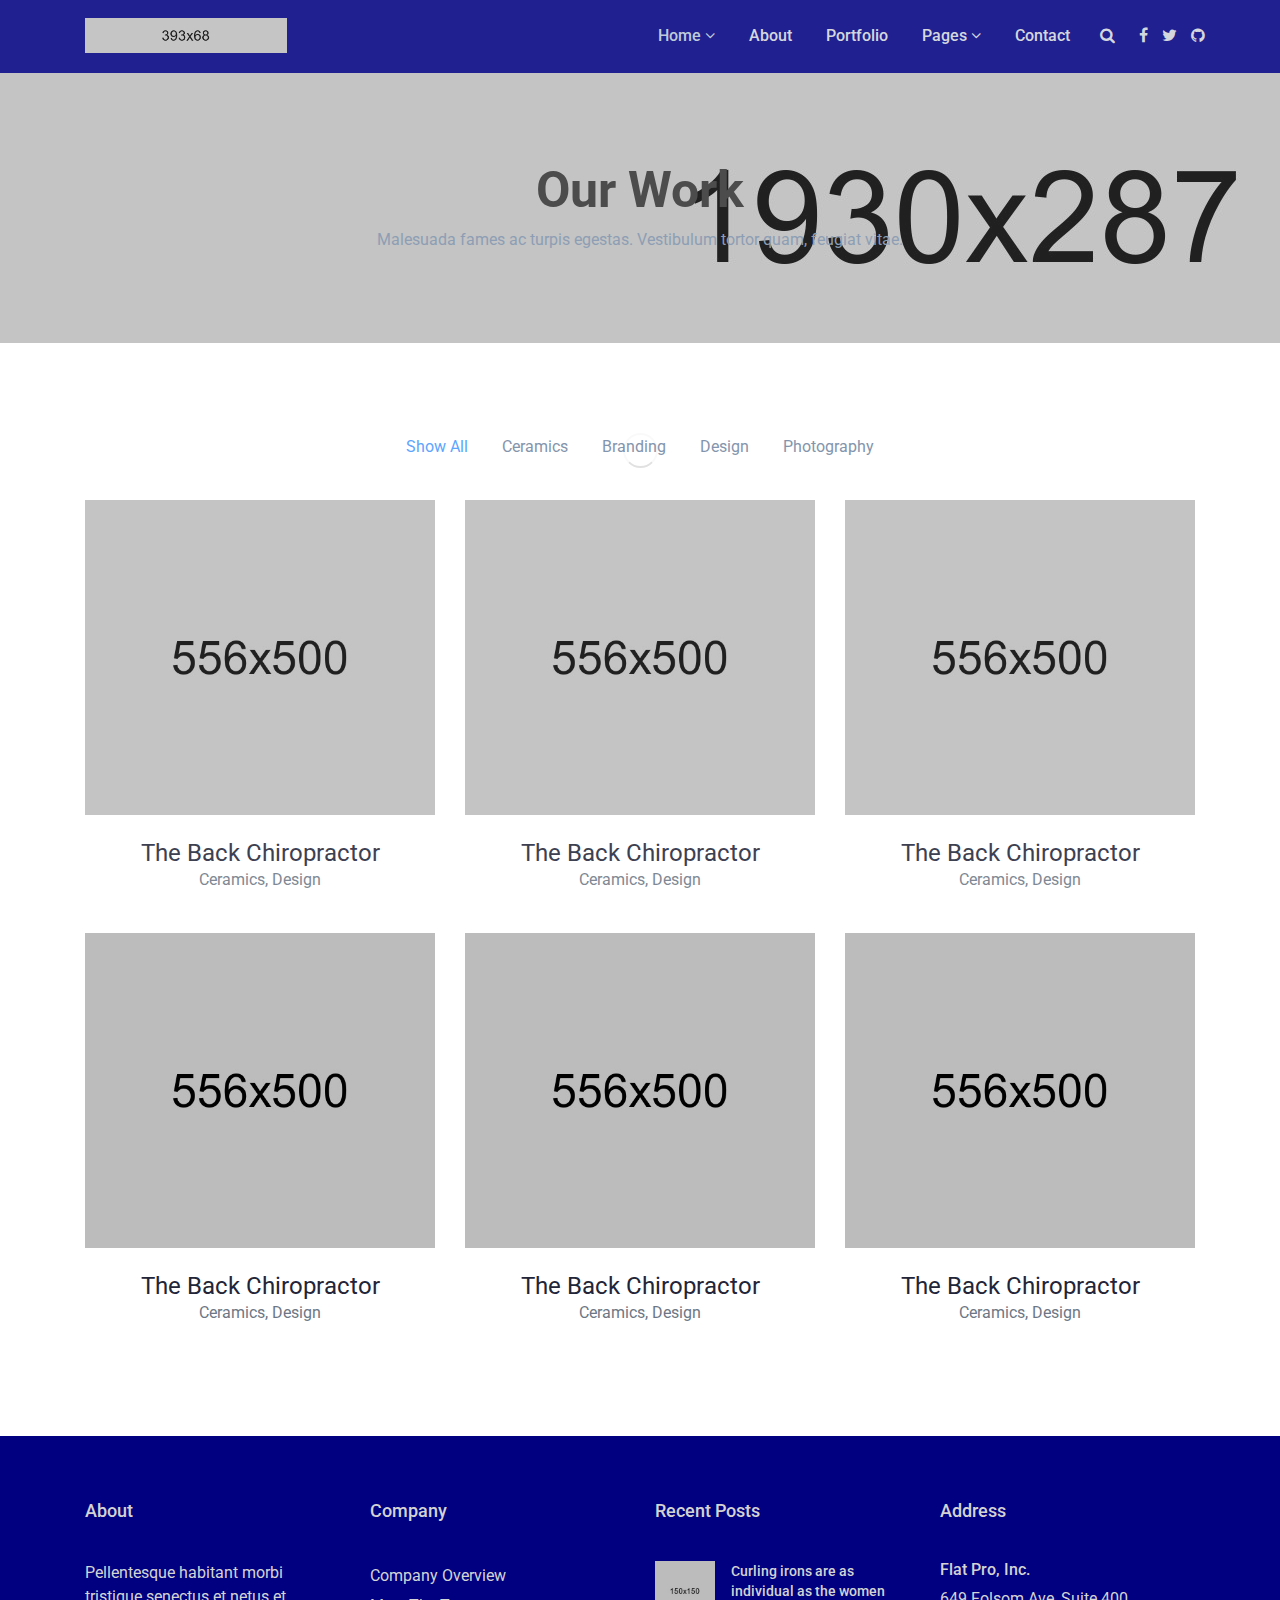
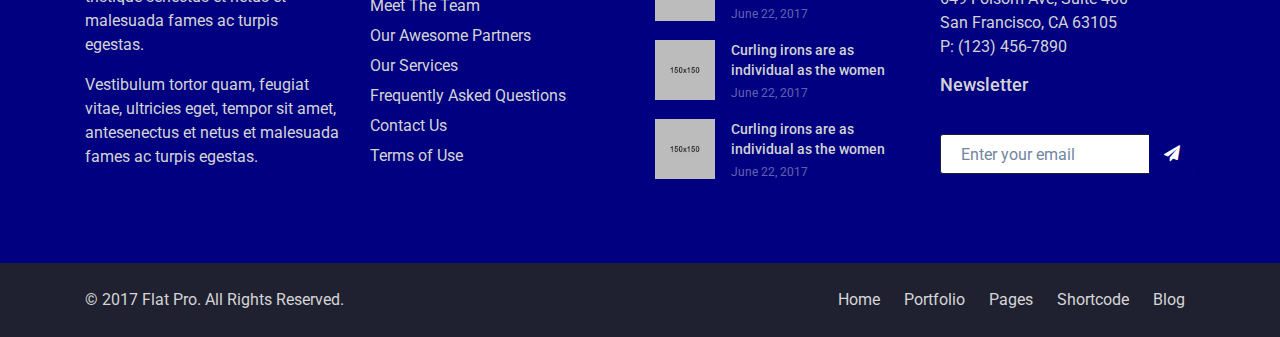
<file: portfolio.html>
<!DOCTYPE html>
<html lang="en">

<head>
    <!-- Required meta tags -->
    <meta charset="utf-8">
    <meta name="viewport" content="width=device-width, initial-scale=1, shrink-to-fit=no">
    <title>Flat Pro || Buisness HTML template</title>

        <!-- Required CSS files -->
    <link href="https://fonts.googleapis.com/css?family=Roboto:300,300i,400,400i,500,500i,700,700i" rel="stylesheet">
    <link rel="stylesheet" href="assets/css/owl.carousel.css">
    <link rel="stylesheet" href="assets/css/barfiller.css">
    <link rel="stylesheet" href="assets/css/animate.css">
    <link rel="stylesheet" href="assets/css/font-awesome.min.css">
    <link rel="stylesheet" href="assets/css/bootstrap.min.css">
    <link rel="stylesheet" href="assets/css/slicknav.css">
    <link rel="stylesheet" href="assets/css/main.css">
</head>

<body>
    <div class="preloader">
        <span class="preloader-spin"></span>
    </div>
    <div class="site">
        


            <header>
            <div class="container">
                <div class="row">
                    <div class="col-6 col-sm-3 logo-column">
                        <a href="index.html" class="logo">
                            <img src="assets/img/logo.png" alt="logo">
                        </a>
                    </div>
                    <div class="col-6 col-sm-9 nav-column clearfix">
                        <div class="right-nav">
                            <span class="search-icon fa fa-search"></span>
                            <form action="#" class="search-form">
                                <input type="search" placeholder="search now">
                                <button type="submit"><i class="fa fa-search"></i></button>
                            </form>
                            <div class="header-social">
                                <a href="#" class="fa fa-facebook"></a>
                                <a href="#" class="fa fa-twitter"></a>
                                <a href="#" class="fa fa-github"></a>
                            </div>
                        </div>
                        <nav id="menu" class="d-none d-lg-block">
                            <ul>
                                <li class="current-menu-item has-child">
                                    <a href="index.html">Home</a>
                                    <ul class="sub-menu">
                                        <li><a href="index.html">Home - 01</a></li>
                                        <li><a href="index-2.html">Home - 02</a></li>
                                        <li><a href="index-3.html">Home - 03</a></li>
                                    </ul>
                                </li>
                                <li><a href="about.html">About</a></li>
                                <li><a href="portfolio.html">Portfolio</a></li>
                                <li class="has-child">
                                    <a href="#">Pages</a>
                                    <ul class="sub-menu">
                                        <li><a href="404.html">404</a></li>
                                        <li><a href="about.html">About</a></li>
                                        <li><a href="career.html">Career</a></li>
                                        <li><a href="coming-soon.html">Coming Soon</a></li>
                                        <li><a href="contact.html">Contact</a></li>
                                        <li><a href="faq.html">Faq</a></li>
                                        <li><a href="portfolio.html">Portfolio</a></li>
                                        <li><a href="pricing.html">Pricing</a></li>
                                        <li><a href="service.html">Service</a></li>
                                        <li><a href="team.html">Team</a></li>
                                        <li><a href="testimonial.html">Testimonial</a></li>
                                    </ul>
                                </li>
                                <li><a href="contact.html">Contact</a></li>
                            </ul>
                        </nav>
                    </div>
                </div>
            </div>
        </header>    <div class="page-title sp" style="background-image: url(assets/img/page-title.jpg)">
    <div class="container text-center">
        <h2>Our Work</h2>
        <p>Malesuada fames ac turpis egestas. Vestibulum tortor quam, feugiat vitae.</p>
    </div>
</div>    <div class="portfolio-area sp">
    <div class="container">
        <div class="row">
            <ul class="isotope-menu">
                <li data-filter="*" class="active">Show All</li>
                <li data-filter=".ceramics">Ceramics</li>
                <li data-filter=".branding">Branding</li>
                <li data-filter=".design">Design</li>
                <li data-filter=".photography">Photography</li>
            </ul>
        </div>
        <div class="row portfolio-isotope">
            <div class="single-portfolio col-md-4 branding photography design">
                <div class="inner">
                    <div class="portfolio-img">
                        <img src="assets/img/portfolio1.jpg" alt="portfolio-image">
                        <div class="hover-content">
                            <div>
                                <a href="#" class="button">View Case Study</a>
                            </div>
                        </div>
                    </div>
                    <div class="portfolio-content">
                        <a href="#"><h3>The Back Chiropractor</h3></a>
                        <span>Ceramics, Design</span>
                    </div>
                </div>
            </div>
            <div class="single-portfolio col-md-4 ceramics design photography">
                <div class="inner">
                    <div class="portfolio-img">
                        <img src="assets/img/portfolio2.jpg" alt="portfolio-image">
                        <div class="hover-content">
                            <div>
                                <a href="#" class="button">View Case Study</a>
                            </div>
                        </div>
                    </div>
                    <div class="portfolio-content">
                        <a href="#"><h3>The Back Chiropractor</h3></a>
                        <span>Ceramics, Design</span>
                    </div>
                </div>
            </div>
            <div class="single-portfolio col-md-4 ceramics branding ceramics">
                <div class="inner">
                    <div class="portfolio-img">
                        <img src="assets/img/portfolio3.jpg" alt="portfolio-image">
                        <div class="hover-content">
                            <div>
                                <a href="#" class="button">View Case Study</a>
                            </div>
                        </div>
                    </div>
                    <div class="portfolio-content">
                        <a href="#"><h3>The Back Chiropractor</h3></a>
                        <span>Ceramics, Design</span>
                    </div>
                </div>
            </div>
            <div class="single-portfolio col-md-4 design photography">
                <div class="inner">
                    <div class="portfolio-img">
                        <img src="assets/img/portfolio4.jpg" alt="portfolio-image">
                        <div class="hover-content">
                            <div>
                                <a href="#" class="button">View Case Study</a>
                            </div>
                        </div>
                    </div>
                    <div class="portfolio-content">
                        <a href="#"><h3>The Back Chiropractor</h3></a>
                        <span>Ceramics, Design</span>
                    </div>
                </div>
            </div>
            <div class="single-portfolio col-md-4 ceramics photography branding">
                <div class="inner">
                    <div class="portfolio-img">
                        <img src="assets/img/portfolio5.jpg" alt="portfolio-image">
                        <div class="hover-content">
                            <div>
                                <a href="#" class="button">View Case Study</a>
                            </div>
                        </div>
                    </div>
                    <div class="portfolio-content">
                        <a href="#"><h3>The Back Chiropractor</h3></a>
                        <span>Ceramics, Design</span>
                    </div>
                </div>
            </div>
            <div class="single-portfolio col-md-4 branding design">
                <div class="inner">
                    <div class="portfolio-img">
                        <img src="assets/img/portfolio6.jpg" alt="portfolio-image">
                        <div class="hover-content">
                            <div>
                                <a href="#" class="button">View Case Study</a>
                            </div>
                        </div>
                    </div>
                    <div class="portfolio-content">
                        <a href="#"><h3>The Back Chiropractor</h3></a>
                        <span>Ceramics, Design</span>
                    </div>
                </div>
            </div>
        </div>
    </div>
</div>    <footer>
    <div class="footer-top">
        <div class="container">
            <div class="row">
                <div class="col-md-6 col-lg-3 footer_widget">
                    <div class="inner">
                        <h4>About</h4>
                        <p>Pellentesque habitant morbi tristique senectus et netus et malesuada fames ac turpis egestas.</p>
                        <p>Vestibulum tortor quam, feugiat vitae, ultricies eget, tempor sit amet, antesenectus et netus et malesuada fames ac turpis egestas.</p>
                    </div>
                </div>
                <div class="col-md-6 col-lg-3 footer_widget">
                    <div class="inner">
                        <h4>Company</h4>
                        <ul>
                            <li><a href="#">Company Overview</a></li>
                            <li><a href="#">Meet The Team</a></li>
                            <li><a href="#">Our Awesome Partners</a></li>
                            <li><a href="#">Our Services</a></li>
                            <li><a href="#">Frequently Asked Questions</a></li>
                            <li><a href="#">Contact Us</a></li>
                            <li><a href="#">Terms of Use</a></li>
                        </ul>
                    </div>
                </div>
                <div class="col-md-6 col-lg-3 footer_widget">
                    <div class="inner">
                        <h4>Recent Posts</h4>
                        <div class="media">
                            <a href="#">
                                <img src="assets/img/recent1.jpg" class="d-flex mr-3" alt="">
                            </a>
                            <div class="media-body">
                                <h5>
                                    <a href="#">Curling irons are as individual as the women</a>
                                </h5>
                                <span>June 22, 2017</span>
                            </div>
                        </div>
                        <div class="media">
                            <a href="#">
                                <img src="assets/img/recent2.jpg" class="d-flex mr-3" alt="">
                            </a>
                            <div class="media-body">
                                <h5>
                                    <a href="#">Curling irons are as individual as the women</a>
                                </h5>
                                <span>June 22, 2017</span>
                            </div>
                        </div>
                        <div class="media">
                            <a href="#">
                                <img src="assets/img/recent3.jpg" class="d-flex mr-3" alt="">
                            </a>
                            <div class="media-body">
                                <h5>
                                    <a href="#">Curling irons are as individual as the women</a>
                                </h5>
                                <span>June 22, 2017</span>
                            </div>
                        </div>
                    </div>
                </div>
                <div class="col-md-6 col-lg-3 footer_widget">
                    <div class="inner">
                        <h4>Address</h4>
                        <h5>Flat Pro, Inc.</h5>
                        <p>649 Folsom Ave, Suite 400 <br>San Francisco, CA 63105 <br>P: (123) 456-7890</p>
                        <h4>Newsletter</h4>
                        <form action="#" class="nw_form">
                            <input placeholder="Enter your email" type="email">
                            <button><i class="fa fa-paper-plane"></i></button>
                        </form>
                    </div>
                </div>
            </div>
        </div>
    </div>
    <div class="footer-bottom">
        <div class="container">
            <div class="row">
                <div class="col-lg-6">
                    <div class="copyright-txt">
                        © 2017 Flat Pro. All Rights Reserved.
                    </div>
                </div>
                <div class="col-lg-6 text-right">
                    <div class="footer-nav">
                        <a href="#">Home</a>
                        <a href="#">Portfolio</a>
                        <a href="#">Pages</a>
                        <a href="#">Shortcode</a>
                        <a href="#">Blog</a>
                    </div>
                </div>
            </div>
        </div>
    </div>
</footer>
       
       
        
    </div>

    <!--Required JS files-->
<script src="assets/js/jquery-2.2.4.min.js"></script>
<script src="assets/js/vendor/popper.min.js"></script>
<script src="assets/js/vendor/bootstrap.min.js"></script>
<script src="assets/js/vendor/owl.carousel.min.js"></script>
<script src="assets/js/vendor/isotope.pkgd.min.js"></script>
<script src="assets/js/vendor/jquery.barfiller.js"></script>
<script src="assets/js/vendor/loopcounter.js"></script>
<script src="assets/js/vendor/slicknav.min.js"></script>
<script src="assets/js/active.js"></script>

</body>

</html>
</file>
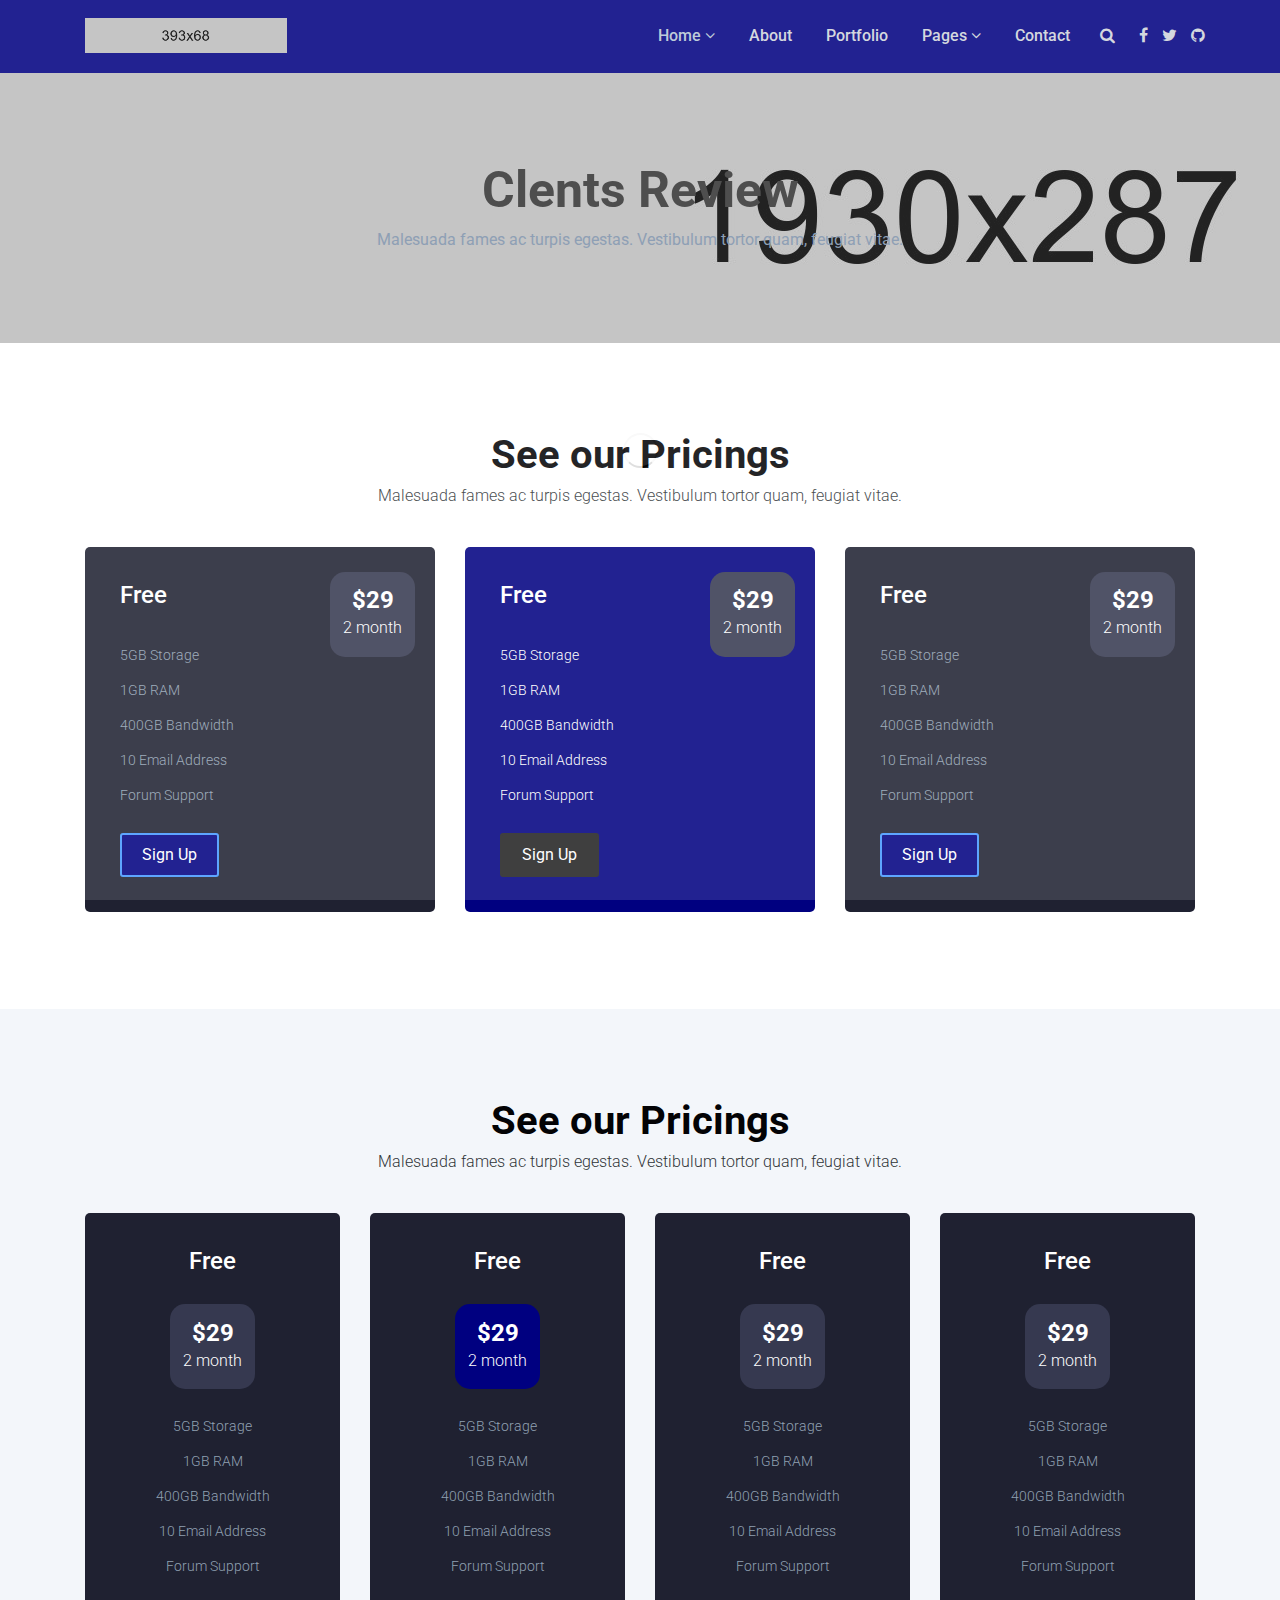
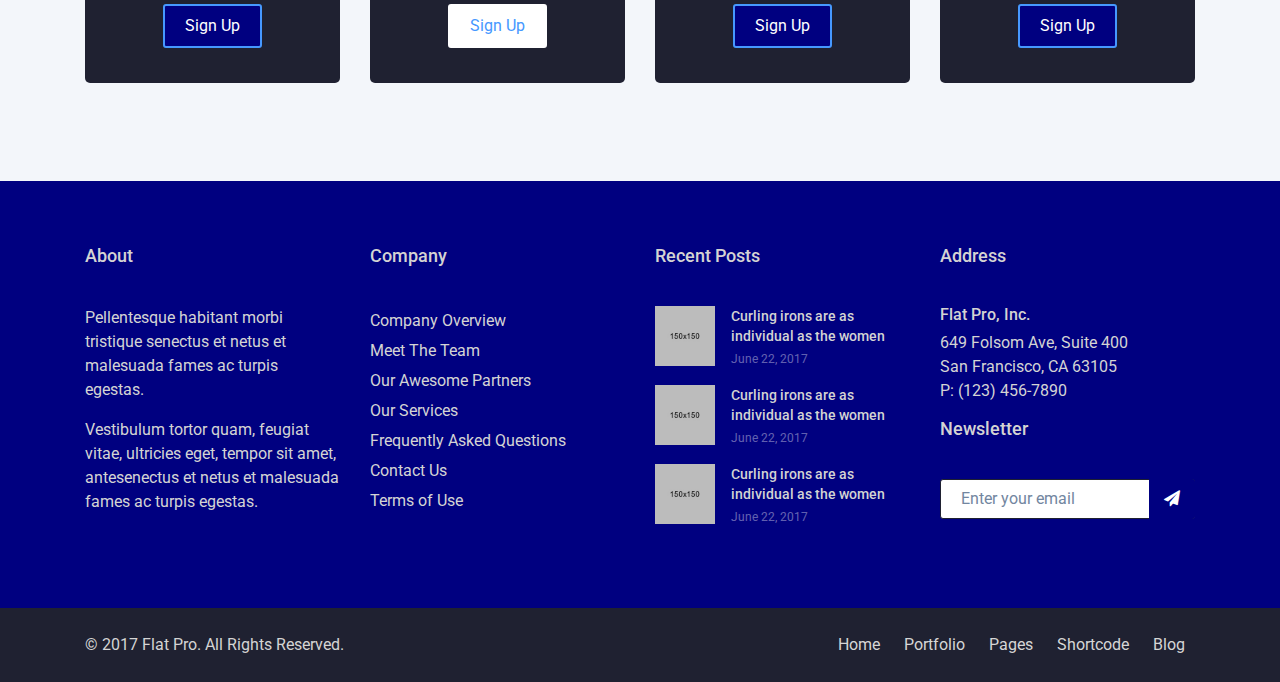
<file: pricing.html>
<!DOCTYPE html>
<html lang="en">

<head>
    <!-- Required meta tags -->
    <meta charset="utf-8">
    <meta name="viewport" content="width=device-width, initial-scale=1, shrink-to-fit=no">
    <title>Flat Pro || Buisness HTML template</title>

        <!-- Required CSS files -->
    <link href="https://fonts.googleapis.com/css?family=Roboto:300,300i,400,400i,500,500i,700,700i" rel="stylesheet">
    <link rel="stylesheet" href="assets/css/owl.carousel.css">
    <link rel="stylesheet" href="assets/css/barfiller.css">
    <link rel="stylesheet" href="assets/css/animate.css">
    <link rel="stylesheet" href="assets/css/font-awesome.min.css">
    <link rel="stylesheet" href="assets/css/bootstrap.min.css">
    <link rel="stylesheet" href="assets/css/slicknav.css">
    <link rel="stylesheet" href="assets/css/main.css">
</head>

<body>
    <div class="preloader">
        <span class="preloader-spin"></span>
    </div>
    <div class="site">
        


            <header>
            <div class="container">
                <div class="row">
                    <div class="col-6 col-sm-3 logo-column">
                        <a href="index.html" class="logo">
                            <img src="assets/img/logo.png" alt="logo">
                        </a>
                    </div>
                    <div class="col-6 col-sm-9 nav-column clearfix">
                        <div class="right-nav">
                            <span class="search-icon fa fa-search"></span>
                            <form action="#" class="search-form">
                                <input type="search" placeholder="search now">
                                <button type="submit"><i class="fa fa-search"></i></button>
                            </form>
                            <div class="header-social">
                                <a href="#" class="fa fa-facebook"></a>
                                <a href="#" class="fa fa-twitter"></a>
                                <a href="#" class="fa fa-github"></a>
                            </div>
                        </div>
                        <nav id="menu" class="d-none d-lg-block">
                            <ul>
                                <li class="current-menu-item has-child">
                                    <a href="index.html">Home</a>
                                    <ul class="sub-menu">
                                        <li><a href="index.html">Home - 01</a></li>
                                        <li><a href="index-2.html">Home - 02</a></li>
                                        <li><a href="index-3.html">Home - 03</a></li>
                                    </ul>
                                </li>
                                <li><a href="about.html">About</a></li>
                                <li><a href="portfolio.html">Portfolio</a></li>
                                <li class="has-child">
                                    <a href="#">Pages</a>
                                    <ul class="sub-menu">
                                        <li><a href="404.html">404</a></li>
                                        <li><a href="about.html">About</a></li>
                                        <li><a href="career.html">Career</a></li>
                                        <li><a href="coming-soon.html">Coming Soon</a></li>
                                        <li><a href="contact.html">Contact</a></li>
                                        <li><a href="faq.html">Faq</a></li>
                                        <li><a href="portfolio.html">Portfolio</a></li>
                                        <li><a href="pricing.html">Pricing</a></li>
                                        <li><a href="service.html">Service</a></li>
                                        <li><a href="team.html">Team</a></li>
                                        <li><a href="testimonial.html">Testimonial</a></li>
                                    </ul>
                                </li>
                                <li><a href="contact.html">Contact</a></li>
                            </ul>
                        </nav>
                    </div>
                </div>
            </div>
        </header>    <div class="page-title sp" style="background-image: url(assets/img/page-title.jpg)">
    <div class="container text-center">
        <h2>Clents Review</h2>
        <p>Malesuada fames ac turpis egestas. Vestibulum tortor quam, feugiat vitae.</p>
    </div>
</div>        
    <div class="pricing-area sp ">
    <div class="container">
        <div class="section-title">
            <h2>See our Pricings</h2>
            <p>Malesuada fames ac turpis egestas. Vestibulum tortor quam, feugiat vitae.</p>
        </div>
        <div class="row">
            <div class="col-md-6 col-lg-4 single-pricing">
                <div class="inner">
                   <div class="title">
                        <h2>Free</h2>
                        <div class="price">
                            <span>$29</span>
                            <span>2 month</span>
                        </div>
                   </div>
                   <ul>
                       <li>5GB Storage</li>
                        <li>1GB RAM</li>
                        <li>400GB Bandwidth</li>
                        <li>10 Email Address</li>
                        <li>Forum Support</li>
                   </ul>
                   <a href="#" class="button">Sign Up</a>
                </div>
            </div>
            <div class="col-md-6 col-lg-4 single-pricing active">
                <div class="inner">
                   <div class="title">
                        <h2>Free</h2>
                        <div class="price">
                            <span>$29</span>
                            <span>2 month</span>
                        </div>
                   </div>
                   <ul>
                       <li>5GB Storage</li>
                        <li>1GB RAM</li>
                        <li>400GB Bandwidth</li>
                        <li>10 Email Address</li>
                        <li>Forum Support</li>
                   </ul>
                   <a href="#" class="button">Sign Up</a>
                </div>
            </div>
            <div class="col-md-6 col-lg-4 single-pricing">
                <div class="inner">
                   <div class="title">
                        <h2>Free</h2>
                        <div class="price">
                            <span>$29</span>
                            <span>2 month</span>
                        </div>
                   </div>
                   <ul>
                       <li>5GB Storage</li>
                        <li>1GB RAM</li>
                        <li>400GB Bandwidth</li>
                        <li>10 Email Address</li>
                        <li>Forum Support</li>
                   </ul>
                   <a href="#" class="button">Sign Up</a>
                </div>
            </div>
        </div>
    </div>
</div>




<div class="pricing-area sp bg2">
    <div class="container">
        <div class="section-title">
            <h2>See our Pricings</h2>
            <p>Malesuada fames ac turpis egestas. Vestibulum tortor quam, feugiat vitae.</p>
        </div>
        <div class="row">
            <div class="col-md-6 col-lg-3 single-pricing-2">
                <div class="inner">
                   <div class="title">
                        <h2>Free</h2>
                        <div class="price">
                            <span>$29</span>
                            <span>2 month</span>
                        </div>
                   </div>
                   <ul>
                       <li>5GB Storage</li>
                        <li>1GB RAM</li>
                        <li>400GB Bandwidth</li>
                        <li>10 Email Address</li>
                        <li>Forum Support</li>
                   </ul>
                   <a href="#" class="button">Sign Up</a>
                </div>
            </div>
            <div class="col-md-6 col-lg-3 single-pricing-2 active">
                <div class="inner">
                   <div class="title">
                        <h2>Free</h2>
                        <div class="price">
                            <span>$29</span>
                            <span>2 month</span>
                        </div>
                   </div>
                   <ul>
                       <li>5GB Storage</li>
                        <li>1GB RAM</li>
                        <li>400GB Bandwidth</li>
                        <li>10 Email Address</li>
                        <li>Forum Support</li>
                   </ul>
                   <a href="#" class="button">Sign Up</a>
                </div>
            </div>
            <div class="col-md-6 col-lg-3 single-pricing-2">
                <div class="inner">
                   <div class="title">
                        <h2>Free</h2>
                        <div class="price">
                            <span>$29</span>
                            <span>2 month</span>
                        </div>
                   </div>
                   <ul>
                       <li>5GB Storage</li>
                        <li>1GB RAM</li>
                        <li>400GB Bandwidth</li>
                        <li>10 Email Address</li>
                        <li>Forum Support</li>
                   </ul>
                   <a href="#" class="button">Sign Up</a>
                </div>
            </div>
            <div class="col-md-6 col-lg-3 single-pricing-2">
                <div class="inner">
                   <div class="title">
                        <h2>Free</h2>
                        <div class="price">
                            <span>$29</span>
                            <span>2 month</span>
                        </div>
                   </div>
                   <ul>
                       <li>5GB Storage</li>
                        <li>1GB RAM</li>
                        <li>400GB Bandwidth</li>
                        <li>10 Email Address</li>
                        <li>Forum Support</li>
                   </ul>
                   <a href="#" class="button">Sign Up</a>
                </div>
            </div>
        </div>
    </div>
</div>    <footer>
    <div class="footer-top">
        <div class="container">
            <div class="row">
                <div class="col-md-6 col-lg-3 footer_widget">
                    <div class="inner">
                        <h4>About</h4>
                        <p>Pellentesque habitant morbi tristique senectus et netus et malesuada fames ac turpis egestas.</p>
                        <p>Vestibulum tortor quam, feugiat vitae, ultricies eget, tempor sit amet, antesenectus et netus et malesuada fames ac turpis egestas.</p>
                    </div>
                </div>
                <div class="col-md-6 col-lg-3 footer_widget">
                    <div class="inner">
                        <h4>Company</h4>
                        <ul>
                            <li><a href="#">Company Overview</a></li>
                            <li><a href="#">Meet The Team</a></li>
                            <li><a href="#">Our Awesome Partners</a></li>
                            <li><a href="#">Our Services</a></li>
                            <li><a href="#">Frequently Asked Questions</a></li>
                            <li><a href="#">Contact Us</a></li>
                            <li><a href="#">Terms of Use</a></li>
                        </ul>
                    </div>
                </div>
                <div class="col-md-6 col-lg-3 footer_widget">
                    <div class="inner">
                        <h4>Recent Posts</h4>
                        <div class="media">
                            <a href="#">
                                <img src="assets/img/recent1.jpg" class="d-flex mr-3" alt="">
                            </a>
                            <div class="media-body">
                                <h5>
                                    <a href="#">Curling irons are as individual as the women</a>
                                </h5>
                                <span>June 22, 2017</span>
                            </div>
                        </div>
                        <div class="media">
                            <a href="#">
                                <img src="assets/img/recent2.jpg" class="d-flex mr-3" alt="">
                            </a>
                            <div class="media-body">
                                <h5>
                                    <a href="#">Curling irons are as individual as the women</a>
                                </h5>
                                <span>June 22, 2017</span>
                            </div>
                        </div>
                        <div class="media">
                            <a href="#">
                                <img src="assets/img/recent3.jpg" class="d-flex mr-3" alt="">
                            </a>
                            <div class="media-body">
                                <h5>
                                    <a href="#">Curling irons are as individual as the women</a>
                                </h5>
                                <span>June 22, 2017</span>
                            </div>
                        </div>
                    </div>
                </div>
                <div class="col-md-6 col-lg-3 footer_widget">
                    <div class="inner">
                        <h4>Address</h4>
                        <h5>Flat Pro, Inc.</h5>
                        <p>649 Folsom Ave, Suite 400 <br>San Francisco, CA 63105 <br>P: (123) 456-7890</p>
                        <h4>Newsletter</h4>
                        <form action="#" class="nw_form">
                            <input placeholder="Enter your email" type="email">
                            <button><i class="fa fa-paper-plane"></i></button>
                        </form>
                    </div>
                </div>
            </div>
        </div>
    </div>
    <div class="footer-bottom">
        <div class="container">
            <div class="row">
                <div class="col-lg-6">
                    <div class="copyright-txt">
                        © 2017 Flat Pro. All Rights Reserved.
                    </div>
                </div>
                <div class="col-lg-6 text-right">
                    <div class="footer-nav">
                        <a href="#">Home</a>
                        <a href="#">Portfolio</a>
                        <a href="#">Pages</a>
                        <a href="#">Shortcode</a>
                        <a href="#">Blog</a>
                    </div>
                </div>
            </div>
        </div>
    </div>
</footer>
       
       
        
    </div>

    <!--Required JS files-->
<script src="assets/js/jquery-2.2.4.min.js"></script>
<script src="assets/js/vendor/popper.min.js"></script>
<script src="assets/js/vendor/bootstrap.min.js"></script>
<script src="assets/js/vendor/owl.carousel.min.js"></script>
<script src="assets/js/vendor/isotope.pkgd.min.js"></script>
<script src="assets/js/vendor/jquery.barfiller.js"></script>
<script src="assets/js/vendor/loopcounter.js"></script>
<script src="assets/js/vendor/slicknav.min.js"></script>
<script src="assets/js/active.js"></script>

</body>

</html>
</file>
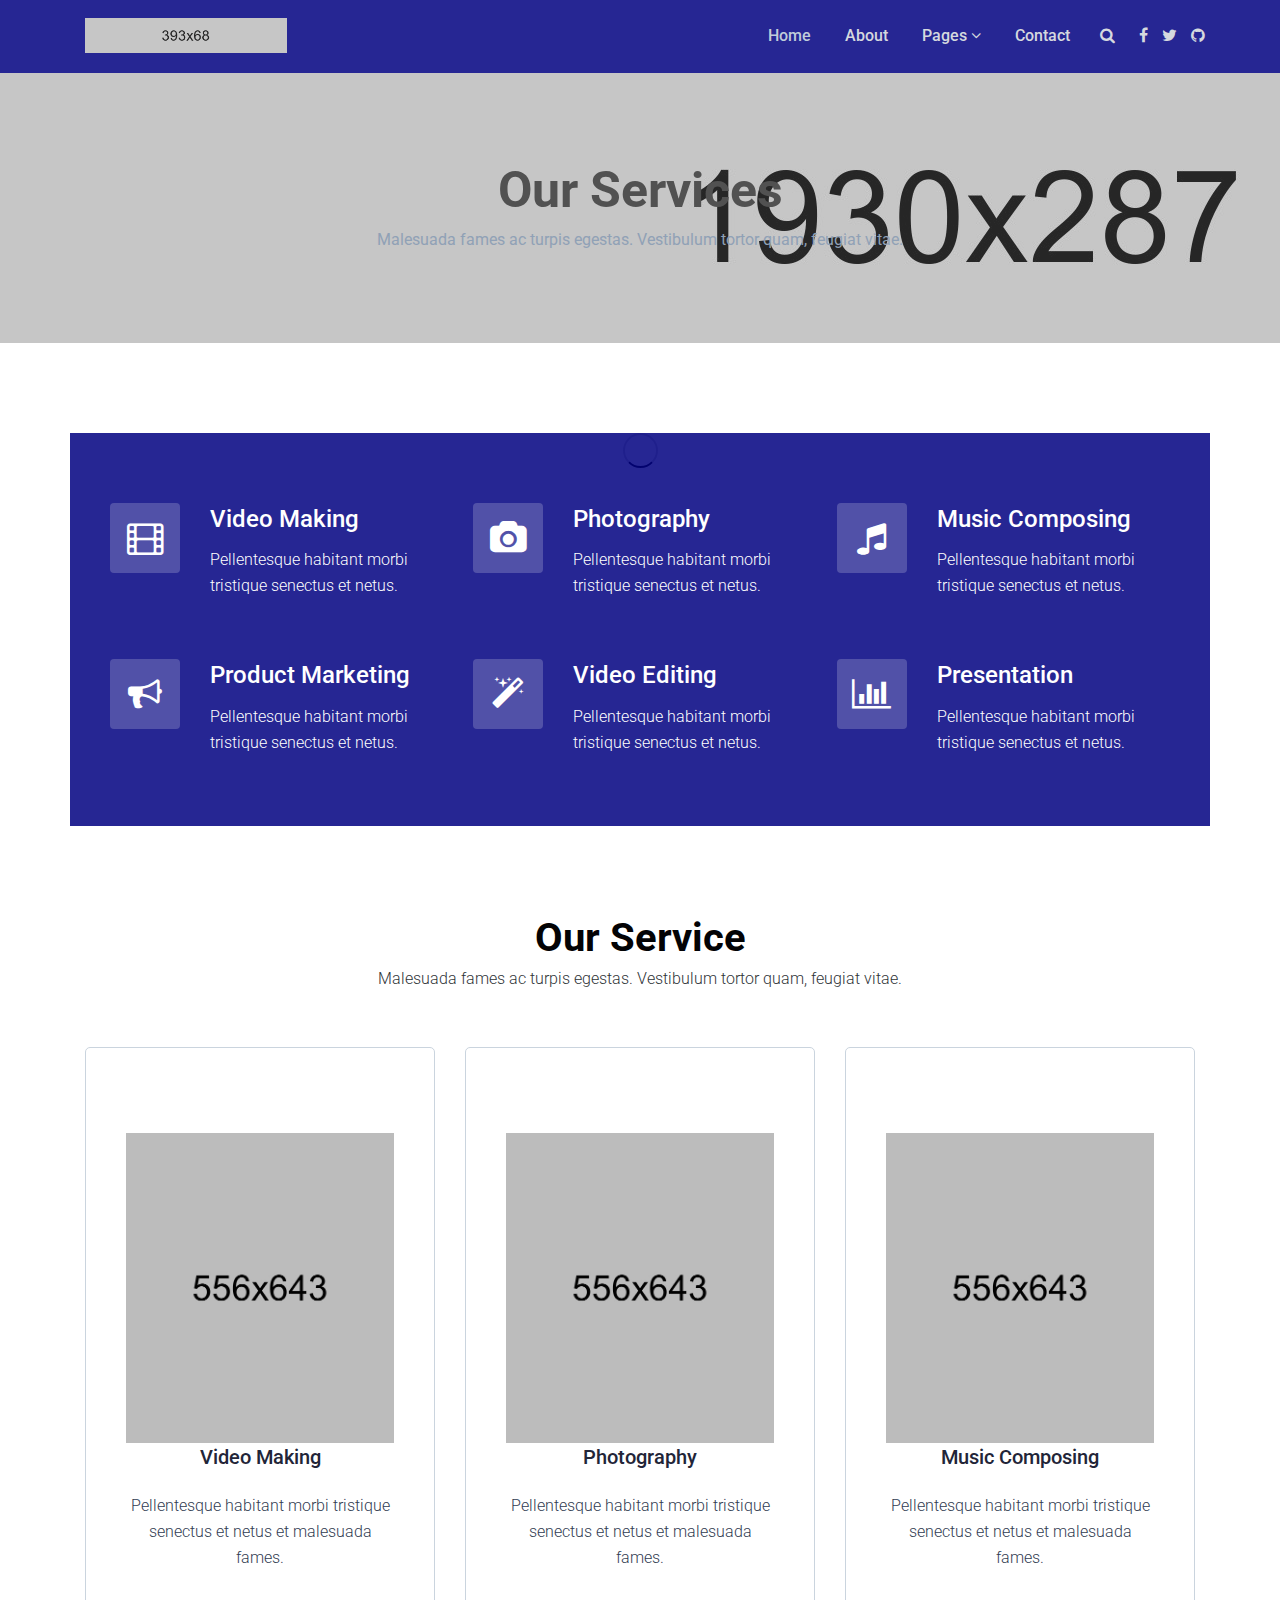
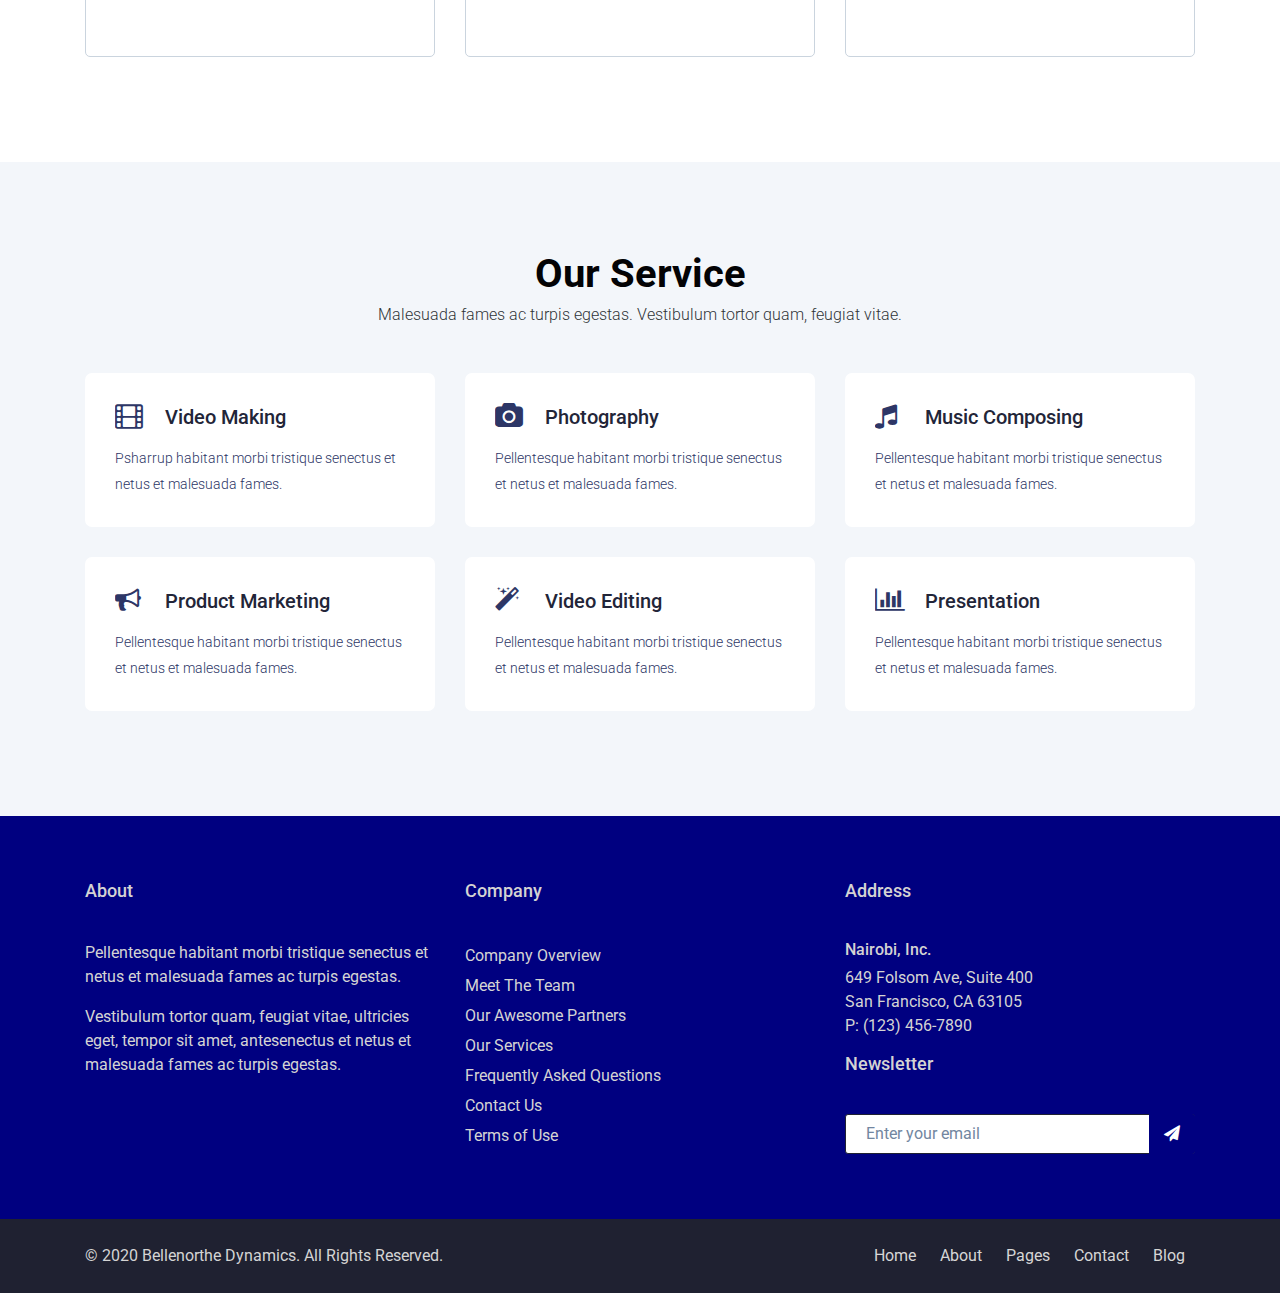
<file: service.html>
<!DOCTYPE html>
<html lang="en">

    <head>
        <!-- Required meta tags -->
        <meta charset="utf-8">
        <meta name="viewport" content="width=device-width, initial-scale=1, shrink-to-fit=no">
        <title>Engineers Plaza | Website</title>
    
            <!-- Required CSS files -->
        <link href="https://fonts.googleapis.com/css?family=Roboto:300,300i,400,400i,500,500i,700,700i" rel="stylesheet">
        <link rel="stylesheet" href="assets/css/owl.carousel.css">
        <link rel="stylesheet" href="assets/css/barfiller.css">
        <link rel="stylesheet" href="assets/css/animate.css">
        <link rel="stylesheet" href="assets/css/font-awesome.min.css">
        <link rel="stylesheet" href="assets/css/bootstrap.min.css">
        <link rel="stylesheet" href="assets/css/slicknav.css">
        <link rel="stylesheet" href="assets/css/main.css">
    </head>

<body>
    <div class="preloader">
        <span class="preloader-spin"></span>
    </div>
    <div class="site">
        


        <header>
            <div class="container">
                <div class="row">
                    <div class="col-6 col-sm-3 logo-column">
                        <a href="index.html" class="logo">
                            <img src="assets/img/logo.png" alt="logo">
                        </a>
                    </div>
                    <div class="col-6 col-sm-9 nav-column clearfix">
                        <div class="right-nav">
                            <span class="search-icon fa fa-search"></span>
                            <form action="#" class="search-form">
                                <input type="search" placeholder="search now">
                                <button type="submit"><i class="fa fa-search"></i></button>
                            </form>
                            <div class="header-social">
                                <a href="#" class="fa fa-facebook"></a>
                                <a href="#" class="fa fa-twitter"></a>
                                <a href="#" class="fa fa-github"></a>
                            </div>
                        </div>
                        <nav id="menu" class="d-none d-lg-block">
                            <ul>
                                <li class="current-menu-item">
                                    <a href="index.html">Home</a>
                                    <!-- <ul class="sub-menu">
                                        <li><a href="index.html">Home - 01</a></li>
                                        <li><a href="index-2.html">Home - 02</a></li>
                                        <li><a href="index-3.html">Home - 03</a></li>
                                    </ul> -->
                                </li>
                                <li><a href="about.html">About</a></li>
                                <!-- <li><a href="portfolio.html">Portfolio</a></li> -->
                                <li class="has-child">
                                    <a href="#">Pages</a>
                                    <ul class="sub-menu">
                                        <li><a href="404.html">404</a></li>
                                        <li><a href="about.html">About</a></li>
                                        <!-- <li><a href="career.html">Career</a></li> -->
                                        <!-- <li><a href="coming-soon.html">Coming Soon</a></li> -->
                                        <li><a href="contact.html">Contact</a></li>
                                        <li><a href="faq.html">Faq</a></li>
                                        <!-- <li><a href="portfolio.html">Portfolio</a></li> -->
                                        <!-- <li><a href="pricing.html">Pricing</a></li> -->
                                        <!-- <li><a href="service.html">Service</a></li> -->
                                        <li><a href="team.html">Team</a></li>
                                        <li><a href="testimonial.html">Testimonial</a></li>
                                    </ul>
                                </li>
                                <li><a href="contact.html">Contact</a></li>
                            </ul>
                        </nav>
                    </div>
                </div>
            </div>
        </header>        <div class="page-title sp" style="background-image: url(assets/img/page-title.jpg)">
    <div class="container text-center">
        <h2>Our Services</h2>
        <p>Malesuada fames ac turpis egestas. Vestibulum tortor quam, feugiat vitae.</p>
    </div>
</div>    <div class="service-area spt">
    <div class="container bg1" data-padding="40px">
        <div class="row">
            <div class="col-lg-4 col-md-6 single-service-3">
                <div class="inner">
                    <div class="title">
                        <div class="icon">
                            <i class="fa fa-film"></i>
                        </div>
                        <h4>Video Making</h4>
                    </div>
                    <div class="content">
                        <p>Pellentesque habitant morbi tristique senectus et netus.</p>
                    </div>
                </div>
            </div>
            <div class="col-lg-4 col-md-6 single-service-3">
                <div class="inner">
                    <div class="title">
                        <div class="icon">
                            <i class="fa fa-camera"></i>
                        </div>
                        <h4>Photography</h4>
                    </div>
                    <div class="content">
                        <p>Pellentesque habitant morbi tristique senectus et netus.</p>
                    </div>
                </div>
            </div>
            <div class="col-lg-4 col-md-6 single-service-3">
                <div class="inner">
                    <div class="title">
                        <div class="icon">
                            <i class="fa fa-music"></i>
                        </div>
                        <h4>Music Composing</h4>
                    </div>
                    <div class="content">
                        <p>Pellentesque habitant morbi tristique senectus et netus.</p>
                    </div>
                </div>
            </div>
            <div class="col-lg-4 col-md-6 single-service-3">
                <div class="inner">
                    <div class="title">
                        <div class="icon">
                            <i class="fa fa-bullhorn"></i>
                        </div>
                        <h4>Product Marketing</h4>
                    </div>
                    <div class="content">
                        <p>Pellentesque habitant morbi tristique senectus et netus.</p>
                    </div>
                </div>
            </div>
            <div class="col-lg-4 col-md-6 single-service-3">
                <div class="inner">
                    <div class="title">
                        <div class="icon">
                            <i class="fa fa-magic"></i>
                        </div>
                        <h4>Video Editing</h4>
                    </div>
                    <div class="content">
                        <p>Pellentesque habitant morbi tristique senectus et netus.</p>
                    </div>
                </div>
            </div>
            <div class="col-lg-4 col-md-6 single-service-3">
                <div class="inner">
                    <div class="title">
                        <div class="icon">
                            <i class="fa fa-bar-chart"></i>
                        </div>
                        <h4>Presentation</h4>
                    </div>
                    <div class="content">
                        <p>Pellentesque habitant morbi tristique senectus et netus.</p>
                    </div>
                </div>
            </div>
        </div>
    </div>
</div>    <div class="service-area sp">
    <div class="container">
        <div class="section-title" data-margin="0 0 40px">
            <h2>Our Service</h2>
            <p>Malesuada fames ac turpis egestas. Vestibulum tortor quam, feugiat vitae.</p>
        </div>
        <div class="row">
            <div class="col-lg-4 col-md-6 single-service-2">
                <div class="inner">
                    <div class="title">
                        <div class="team-img">
                            <img src="assets/img/team1.jpg" alt="Member Photo">
                        </div>
                        <h4>Video Making</h4>
                    </div>
                    <div class="content">
                        <p>Pellentesque habitant morbi tristique senectus et netus et malesuada fames.</p>
                    </div>
                </div>
            </div>
            <div class="col-lg-4 col-md-6 single-service-2">
                <div class="inner">
                    <div class="title">
                        <div class="team-img">
                            <img src="assets/img/team1.jpg" alt="Member Photo">
                        </div>
                        <h4>Photography</h4>
                    </div>
                    <div class="content">
                        <p>Pellentesque habitant morbi tristique senectus et netus et malesuada fames.</p>
                    </div>
                </div>
            </div>
            <div class="col-lg-4 col-md-6 single-service-2">
                <div class="inner">
                    <div class="title">
                        <div class="team-img">
                            <img src="assets/img/team1.jpg" alt="Member Photo">
                        </div>
                        <h4>Music Composing</h4>
                    </div>
                    <div class="content">
                        <p>Pellentesque habitant morbi tristique senectus et netus et malesuada fames.</p>
                    </div>
                </div>
            </div>
        </div>
    </div>
</div>    <div class="service-area bg2 sp">
    <div class="container">
        <div class="section-title">
            <h2>Our Service</h2>
            <p>Malesuada fames ac turpis egestas. Vestibulum tortor quam, feugiat vitae.</p>
        </div>
        <div class="row">
            <div class="col-lg-4 col-md-6 single-service">
                <div class="inner">
                    <div class="title">
                        <div class="icon">
                            <i class="fa fa-film"></i>
                        </div>
                        <h4>Video Making</h4>
                    </div>
                    <div class="content">
                        <p>Psharrup habitant morbi tristique senectus et netus et malesuada fames.</p>
                    </div>
                </div>
            </div>
            <div class="col-lg-4 col-md-6 single-service">
                <div class="inner">
                    <div class="title">
                        <div class="icon">
                            <i class="fa fa-camera"></i>
                        </div>
                        <h4>Photography</h4>
                    </div>
                    <div class="content">
                        <p>Pellentesque habitant morbi tristique senectus et netus et malesuada fames.</p>
                    </div>
                </div>
            </div>
            <div class="col-lg-4 col-md-6 single-service">
                <div class="inner">
                    <div class="title">
                        <div class="icon">
                            <i class="fa fa-music"></i>
                        </div>
                        <h4>Music Composing</h4>
                    </div>
                    <div class="content">
                        <p>Pellentesque habitant morbi tristique senectus et netus et malesuada fames.</p>
                    </div>
                </div>
            </div>
            <div class="col-lg-4 col-md-6 single-service">
                <div class="inner">
                    <div class="title">
                        <div class="icon">
                            <i class="fa fa-bullhorn"></i>
                        </div>
                        <h4>Product Marketing</h4>
                    </div>
                    <div class="content">
                        <p>Pellentesque habitant morbi tristique senectus et netus et malesuada fames.</p>
                    </div>
                </div>
            </div>
            <div class="col-lg-4 col-md-6 single-service">
                <div class="inner">
                    <div class="title">
                        <div class="icon">
                            <i class="fa fa-magic"></i>
                        </div>
                        <h4>Video Editing</h4>
                    </div>
                    <div class="content">
                        <p>Pellentesque habitant morbi tristique senectus et netus et malesuada fames.</p>
                    </div>
                </div>
            </div>
            <div class="col-lg-4 col-md-6 single-service">
                <div class="inner">
                    <div class="title">
                        <div class="icon">
                            <i class="fa fa-bar-chart"></i>
                        </div>
                        <h4>Presentation</h4>
                    </div>
                    <div class="content">
                        <p>Pellentesque habitant morbi tristique senectus et netus et malesuada fames.</p>
                    </div>
                </div>
            </div>
        </div>
    </div>
</div>    <footer>
    <div class="footer-top">
        <div class="container">
            <div class="row">
                <div class="col-md-6 col-lg-4 footer_widget">
                    <div class="inner">
                        <h4>About</h4>
                        <p>Pellentesque habitant morbi tristique senectus et netus et malesuada fames ac turpis egestas.</p>
                        <p>Vestibulum tortor quam, feugiat vitae, ultricies eget, tempor sit amet, antesenectus et netus et malesuada fames ac turpis egestas.</p>
                    </div>
                </div>
                <div class="col-md-6 col-lg-4 footer_widget">
                    <div class="inner">
                        <h4>Company</h4>
                        <ul>
                            <li><a href="#">Company Overview</a></li>
                            <li><a href="#">Meet The Team</a></li>
                            <li><a href="#">Our Awesome Partners</a></li>
                            <li><a href="#">Our Services</a></li>
                            <li><a href="#">Frequently Asked Questions</a></li>
                            <li><a href="#">Contact Us</a></li>
                            <li><a href="#">Terms of Use</a></li>
                        </ul>
                    </div>
                </div>
                <!-- <div class="col-md-6 col-lg-3 footer_widget">
                    <div class="inner">
                        <h4>Recent Posts</h4>
                        <div class="media">
                            <a href="#">
                                <img src="assets/img/recent1.jpg" class="d-flex mr-3" alt="">
                            </a>
                            <div class="media-body">
                                <h5>
                                    <a href="#">Curling irons are as individual as the women</a>
                                </h5>
                                <span>June 22, 2017</span>
                            </div>
                        </div>
                        <div class="media">
                            <a href="#">
                                <img src="assets/img/recent2.jpg" class="d-flex mr-3" alt="">
                            </a>
                            <div class="media-body">
                                <h5>
                                    <a href="#">Curling irons are as individual as the women</a>
                                </h5>
                                <span>June 22, 2017</span>
                            </div>
                        </div>
                        <div class="media">
                            <a href="#">
                                <img src="assets/img/recent3.jpg" class="d-flex mr-3" alt="">
                            </a>
                            <div class="media-body">
                                <h5>
                                    <a href="#">Curling irons are as individual as the women</a>
                                </h5>
                                <span>June 22, 2017</span>
                            </div>
                        </div>
                    </div>
                </div> -->
                <div class="col-md-6 col-lg-4 footer_widget">
                    <div class="inner">
                        <h4>Address</h4>
                        <h5>Nairobi, Inc.</h5>
                        <p>649 Folsom Ave, Suite 400 <br>San Francisco, CA 63105 <br>P: (123) 456-7890</p>
                        <h4>Newsletter</h4>
                        <form action="#" class="nw_form">
                            <input placeholder="Enter your email" type="email">
                            <button><i class="fa fa-paper-plane"></i></button>
                        </form>
                    </div>
                </div>
            </div>
        </div>
    </div>
    <div class="footer-bottom">
        <div class="container">
            <div class="row">
                <div class="col-lg-6">
                    <div class="copyright-txt">
                        © 2020 Bellenorthe Dynamics. All Rights Reserved.
                    </div>
                </div>
                <div class="col-lg-6 text-right">
                    <div class="footer-nav">
                        <a href="#">Home</a>
                        <a href="#">About</a>
                        <a href="#">Pages</a>
                        <a href="#">Contact</a>
                        <a href="#">Blog</a>
                    </div>
                </div>
            </div>
        </div>
    </div>
</footer>
       
       
        
    </div>

    <!--Required JS files-->
<script src="assets/js/jquery-2.2.4.min.js"></script>
<script src="assets/js/vendor/popper.min.js"></script>
<script src="assets/js/vendor/bootstrap.min.js"></script>
<script src="assets/js/vendor/owl.carousel.min.js"></script>
<script src="assets/js/vendor/isotope.pkgd.min.js"></script>
<script src="assets/js/vendor/jquery.barfiller.js"></script>
<script src="assets/js/vendor/loopcounter.js"></script>
<script src="assets/js/vendor/slicknav.min.js"></script>
<script src="assets/js/active.js"></script>

</body>

</html>
</file>
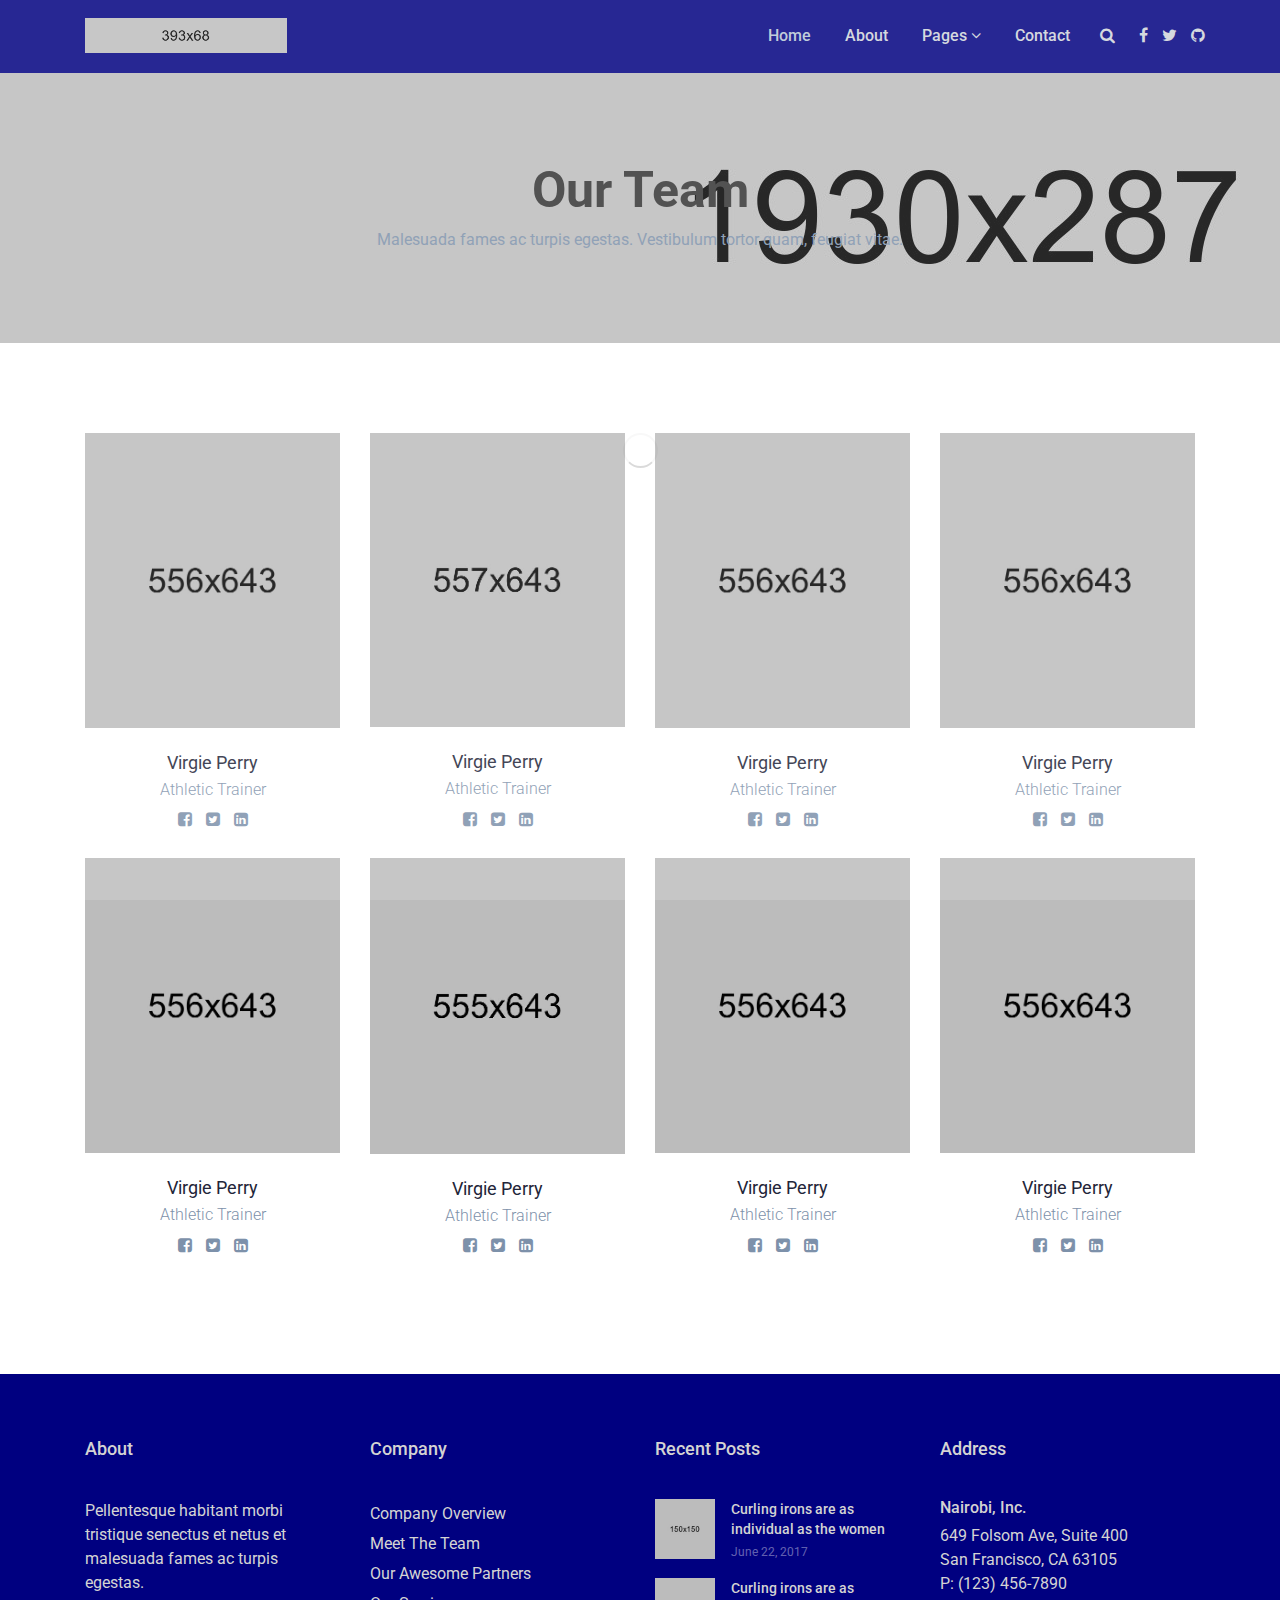
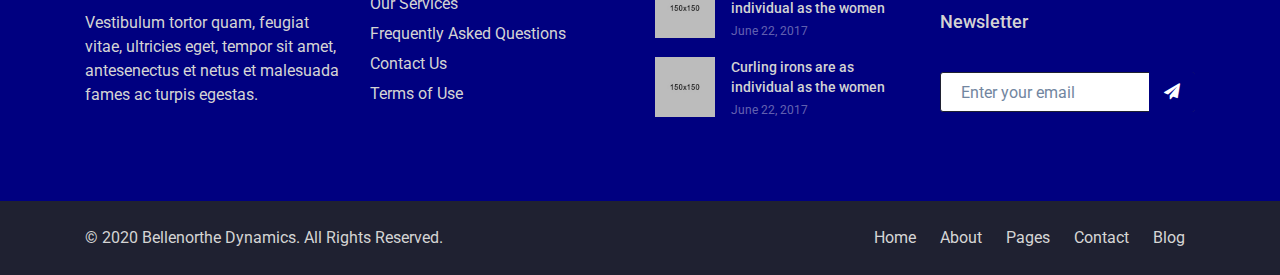
<file: team.html>
<!DOCTYPE html>
<html lang="en">

    <head>
        <!-- Required meta tags -->
        <meta charset="utf-8">
        <meta name="viewport" content="width=device-width, initial-scale=1, shrink-to-fit=no">
        <title>Engineers Plaza | Website</title>
    
            <!-- Required CSS files -->
        <link href="https://fonts.googleapis.com/css?family=Roboto:300,300i,400,400i,500,500i,700,700i" rel="stylesheet">
        <link rel="stylesheet" href="assets/css/owl.carousel.css">
        <link rel="stylesheet" href="assets/css/barfiller.css">
        <link rel="stylesheet" href="assets/css/animate.css">
        <link rel="stylesheet" href="assets/css/font-awesome.min.css">
        <link rel="stylesheet" href="assets/css/bootstrap.min.css">
        <link rel="stylesheet" href="assets/css/slicknav.css">
        <link rel="stylesheet" href="assets/css/main.css">
    </head>

<body>
    <div class="preloader">
        <span class="preloader-spin"></span>
    </div>
    <div class="site">
        


        <header>
            <div class="container">
                <div class="row">
                    <div class="col-6 col-sm-3 logo-column">
                        <a href="index.html" class="logo">
                            <img src="assets/img/logo.png" alt="logo">
                        </a>
                    </div>
                    <div class="col-6 col-sm-9 nav-column clearfix">
                        <div class="right-nav">
                            <span class="search-icon fa fa-search"></span>
                            <form action="#" class="search-form">
                                <input type="search" placeholder="search now">
                                <button type="submit"><i class="fa fa-search"></i></button>
                            </form>
                            <div class="header-social">
                                <a href="#" class="fa fa-facebook"></a>
                                <a href="#" class="fa fa-twitter"></a>
                                <a href="#" class="fa fa-github"></a>
                            </div>
                        </div>
                        <nav id="menu" class="d-none d-lg-block">
                            <ul>
                                <li class="current-menu-item">
                                    <a href="index.html">Home</a>
                                    <!-- <ul class="sub-menu">
                                        <li><a href="index.html">Home - 01</a></li>
                                        <li><a href="index-2.html">Home - 02</a></li>
                                        <li><a href="index-3.html">Home - 03</a></li>
                                    </ul> -->
                                </li>
                                <li><a href="about.html">About</a></li>
                                <!-- <li><a href="portfolio.html">Portfolio</a></li> -->
                                <li class="has-child">
                                    <a href="#">Pages</a>
                                    <ul class="sub-menu">
                                        <li><a href="404.html">404</a></li>
                                        <li><a href="about.html">About</a></li>
                                        <!-- <li><a href="career.html">Career</a></li> -->
                                        <!-- <li><a href="coming-soon.html">Coming Soon</a></li> -->
                                        <li><a href="contact.html">Contact</a></li>
                                        <li><a href="faq.html">Faq</a></li>
                                        <!-- <li><a href="portfolio.html">Portfolio</a></li> -->
                                        <!-- <li><a href="pricing.html">Pricing</a></li> -->
                                        <!-- <li><a href="service.html">Service</a></li> -->
                                        <li><a href="team.html">Team</a></li>
                                        <li><a href="testimonial.html">Testimonial</a></li>
                                    </ul>
                                </li>
                                <li><a href="contact.html">Contact</a></li>
                            </ul>
                        </nav>
                    </div>
                </div>
            </div>
        </header>        <div class="page-title sp" style="background-image: url(assets/img/page-title.jpg)">
    <div class="container text-center">
        <h2>Our Team</h2>
        <p>Malesuada fames ac turpis egestas. Vestibulum tortor quam, feugiat vitae.</p>
    </div>
</div>        
    <div class="team-area sp">
    <div class="container">
        <div class="row">
            <div class="col-sm-6 col-md-4 col-lg-3 single-team">
                <div class="inner">
                    <div class="team-img">
                        <img src="assets/img/team1.jpg" alt="Member Photo">
                    </div>
                    <div class="team-content">
                        <h4>Virgie Perry</h4>
                        <h5>Athletic Trainer</h5>
                        <div class="team-social">
                            <a href="#" class="fa fa-facebook-square"></a>
                            <a href="#" class="fa fa-twitter-square"></a>
                            <a href="#" class="fa fa-linkedin-square"></a>
                        </div>
                    </div>
                </div>
            </div>
            <div class="col-sm-6 col-md-4 col-lg-3 single-team">
                <div class="inner">
                    <div class="team-img">
                        <img src="assets/img/team2.jpg" alt="Member Photo">
                    </div>
                    <div class="team-content">
                        <h4>Virgie Perry</h4>
                        <h5>Athletic Trainer</h5>
                        <div class="team-social">
                            <a href="#" class="fa fa-facebook-square"></a>
                            <a href="#" class="fa fa-twitter-square"></a>
                            <a href="#" class="fa fa-linkedin-square"></a>
                        </div>
                    </div>
                </div>
            </div>
            <div class="col-sm-6 col-md-4 col-lg-3 single-team">
                <div class="inner">
                    <div class="team-img">
                        <img src="assets/img/team3.jpg" alt="Member Photo">
                    </div>
                    <div class="team-content">
                        <h4>Virgie Perry</h4>
                        <h5>Athletic Trainer</h5>
                        <div class="team-social">
                            <a href="#" class="fa fa-facebook-square"></a>
                            <a href="#" class="fa fa-twitter-square"></a>
                            <a href="#" class="fa fa-linkedin-square"></a>
                        </div>
                    </div>
                </div>
            </div>
            <div class="col-sm-6 col-md-4 col-lg-3 single-team">
                <div class="inner">
                    <div class="team-img">
                        <img src="assets/img/team4.jpg" alt="Member Photo">
                    </div>
                    <div class="team-content">
                        <h4>Virgie Perry</h4>
                        <h5>Athletic Trainer</h5>
                        <div class="team-social">
                            <a href="#" class="fa fa-facebook-square"></a>
                            <a href="#" class="fa fa-twitter-square"></a>
                            <a href="#" class="fa fa-linkedin-square"></a>
                        </div>
                    </div>
                </div>
            </div>
            <div class="col-sm-6 col-md-4 col-lg-3 single-team">
                <div class="inner">
                    <div class="team-img">
                        <img src="assets/img/team5.jpg" alt="Member Photo">
                    </div>
                    <div class="team-content">
                        <h4>Virgie Perry</h4>
                        <h5>Athletic Trainer</h5>
                        <div class="team-social">
                            <a href="#" class="fa fa-facebook-square"></a>
                            <a href="#" class="fa fa-twitter-square"></a>
                            <a href="#" class="fa fa-linkedin-square"></a>
                        </div>
                    </div>
                </div>
            </div>
            <div class="col-sm-6 col-md-4 col-lg-3 single-team">
                <div class="inner">
                    <div class="team-img">
                        <img src="assets/img/team6.jpg" alt="Member Photo">
                    </div>
                    <div class="team-content">
                        <h4>Virgie Perry</h4>
                        <h5>Athletic Trainer</h5>
                        <div class="team-social">
                            <a href="#" class="fa fa-facebook-square"></a>
                            <a href="#" class="fa fa-twitter-square"></a>
                            <a href="#" class="fa fa-linkedin-square"></a>
                        </div>
                    </div>
                </div>
            </div>
            <div class="col-sm-6 col-md-4 col-lg-3 single-team">
                <div class="inner">
                    <div class="team-img">
                        <img src="assets/img/team7.jpg" alt="Member Photo">
                    </div>
                    <div class="team-content">
                        <h4>Virgie Perry</h4>
                        <h5>Athletic Trainer</h5>
                        <div class="team-social">
                            <a href="#" class="fa fa-facebook-square"></a>
                            <a href="#" class="fa fa-twitter-square"></a>
                            <a href="#" class="fa fa-linkedin-square"></a>
                        </div>
                    </div>
                </div>
            </div>
            <div class="col-sm-6 col-md-4 col-lg-3 single-team">
                <div class="inner">
                    <div class="team-img">
                        <img src="assets/img/team8.jpg" alt="Member Photo">
                    </div>
                    <div class="team-content">
                        <h4>Virgie Perry</h4>
                        <h5>Athletic Trainer</h5>
                        <div class="team-social">
                            <a href="#" class="fa fa-facebook-square"></a>
                            <a href="#" class="fa fa-twitter-square"></a>
                            <a href="#" class="fa fa-linkedin-square"></a>
                        </div>
                    </div>
                </div>
            </div>
        </div>
    </div>
</div>    <footer>
    <div class="footer-top">
        <div class="container">
            <div class="row">
                <div class="col-md-6 col-lg-3 footer_widget">
                    <div class="inner">
                        <h4>About</h4>
                        <p>Pellentesque habitant morbi tristique senectus et netus et malesuada fames ac turpis egestas.</p>
                        <p>Vestibulum tortor quam, feugiat vitae, ultricies eget, tempor sit amet, antesenectus et netus et malesuada fames ac turpis egestas.</p>
                    </div>
                </div>
                <div class="col-md-6 col-lg-3 footer_widget">
                    <div class="inner">
                        <h4>Company</h4>
                        <ul>
                            <li><a href="#">Company Overview</a></li>
                            <li><a href="#">Meet The Team</a></li>
                            <li><a href="#">Our Awesome Partners</a></li>
                            <li><a href="#">Our Services</a></li>
                            <li><a href="#">Frequently Asked Questions</a></li>
                            <li><a href="#">Contact Us</a></li>
                            <li><a href="#">Terms of Use</a></li>
                        </ul>
                    </div>
                </div>
                <div class="col-md-6 col-lg-3 footer_widget">
                    <div class="inner">
                        <h4>Recent Posts</h4>
                        <div class="media">
                            <a href="#">
                                <img src="assets/img/recent1.jpg" class="d-flex mr-3" alt="">
                            </a>
                            <div class="media-body">
                                <h5>
                                    <a href="#">Curling irons are as individual as the women</a>
                                </h5>
                                <span>June 22, 2017</span>
                            </div>
                        </div>
                        <div class="media">
                            <a href="#">
                                <img src="assets/img/recent2.jpg" class="d-flex mr-3" alt="">
                            </a>
                            <div class="media-body">
                                <h5>
                                    <a href="#">Curling irons are as individual as the women</a>
                                </h5>
                                <span>June 22, 2017</span>
                            </div>
                        </div>
                        <div class="media">
                            <a href="#">
                                <img src="assets/img/recent3.jpg" class="d-flex mr-3" alt="">
                            </a>
                            <div class="media-body">
                                <h5>
                                    <a href="#">Curling irons are as individual as the women</a>
                                </h5>
                                <span>June 22, 2017</span>
                            </div>
                        </div>
                    </div>
                </div>
                <div class="col-md-6 col-lg-3 footer_widget">
                    <div class="inner">
                        <h4>Address</h4>
                        <h5>Nairobi, Inc.</h5>
                        <p>649 Folsom Ave, Suite 400 <br>San Francisco, CA 63105 <br>P: (123) 456-7890</p>
                        <h4>Newsletter</h4>
                        <form action="#" class="nw_form">
                            <input placeholder="Enter your email" type="email">
                            <button><i class="fa fa-paper-plane"></i></button>
                        </form>
                    </div>
                </div>
            </div>
        </div>
    </div>
    <div class="footer-bottom">
        <div class="container">
            <div class="row">
                <div class="col-lg-6">
                    <div class="copyright-txt">
                        © 2020 Bellenorthe Dynamics. All Rights Reserved.
                    </div>
                </div>
                <div class="col-lg-6 text-right">
                    <div class="footer-nav">
                        <a href="#">Home</a>
                        <a href="#">About</a>
                        <a href="#">Pages</a>
                        <a href="#">Contact</a>
                        <a href="#">Blog</a>
                    </div>
                </div>
            </div>
        </div>
    </div>
</footer>
       
       
        
    </div>

    <!--Required JS files-->
<script src="assets/js/jquery-2.2.4.min.js"></script>
<script src="assets/js/vendor/popper.min.js"></script>
<script src="assets/js/vendor/bootstrap.min.js"></script>
<script src="assets/js/vendor/owl.carousel.min.js"></script>
<script src="assets/js/vendor/isotope.pkgd.min.js"></script>
<script src="assets/js/vendor/jquery.barfiller.js"></script>
<script src="assets/js/vendor/loopcounter.js"></script>
<script src="assets/js/vendor/slicknav.min.js"></script>
<script src="assets/js/active.js"></script>

</body>

</html>
</file>
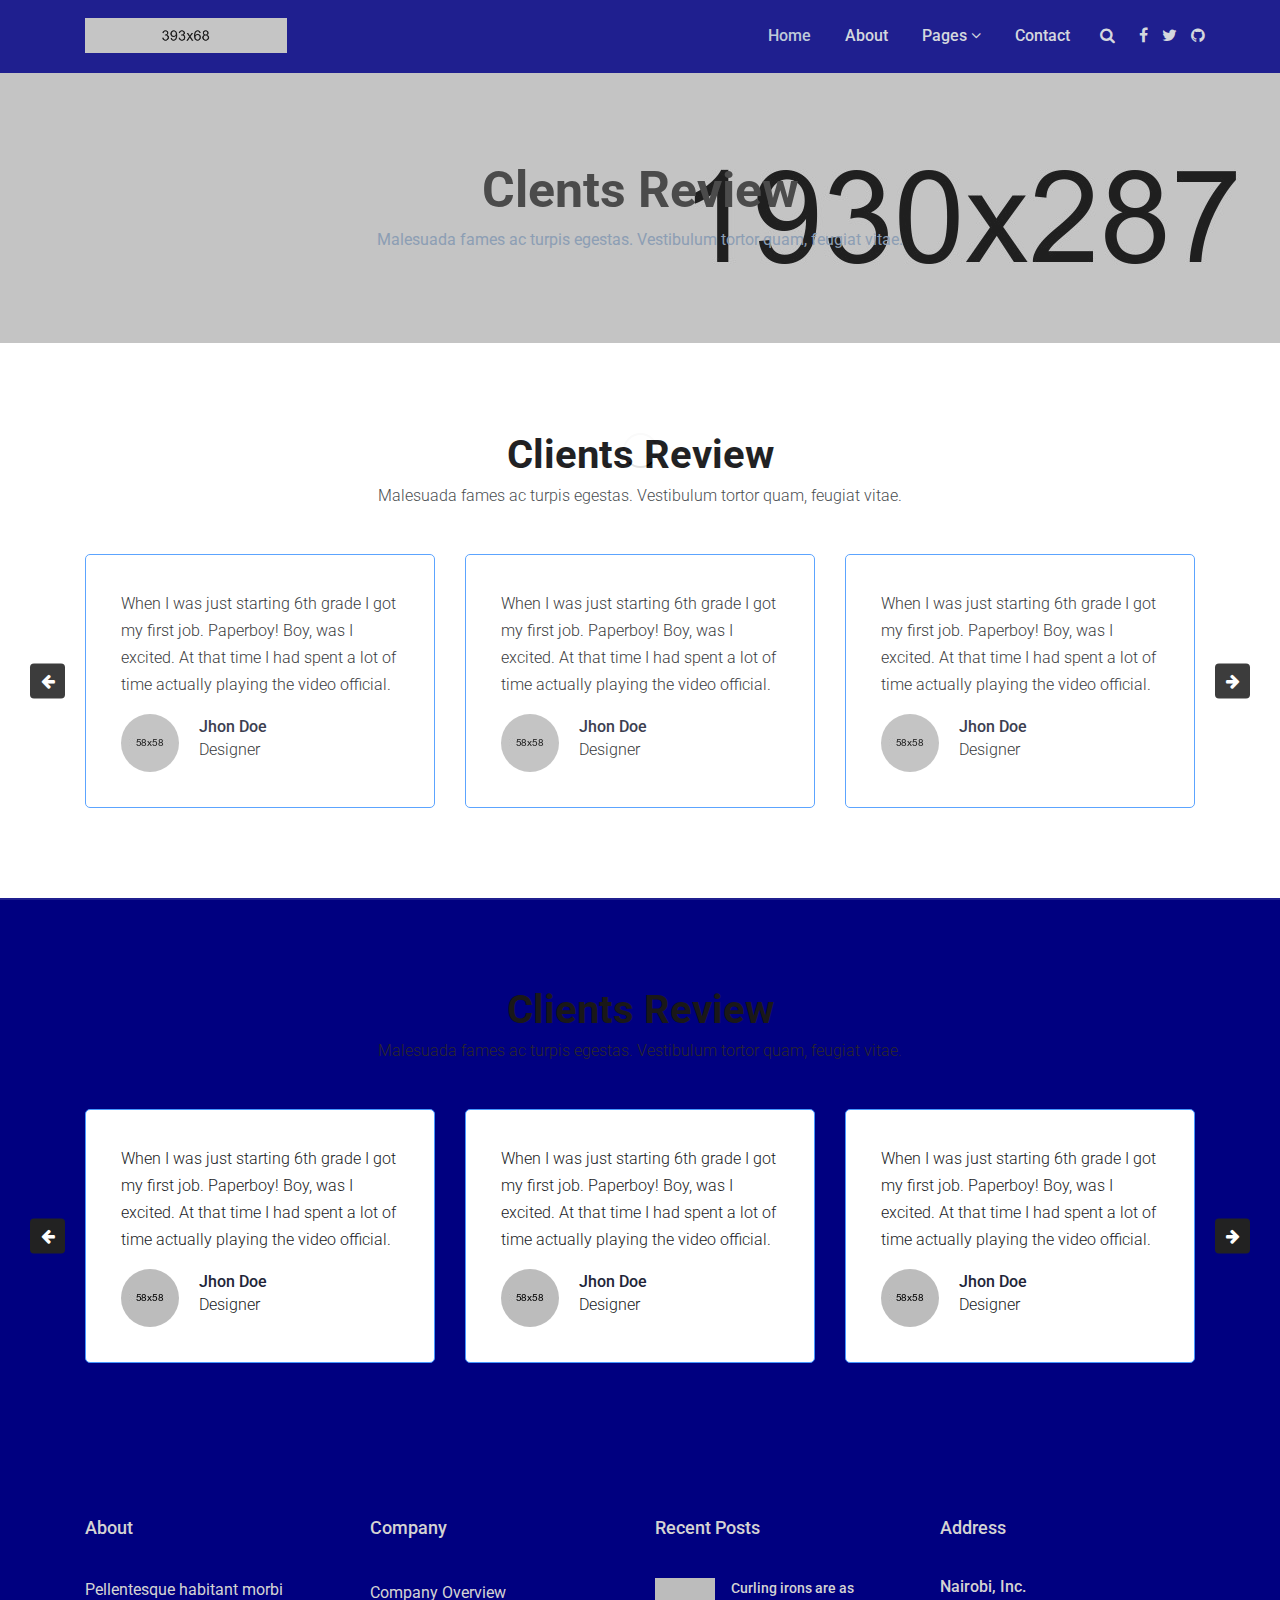
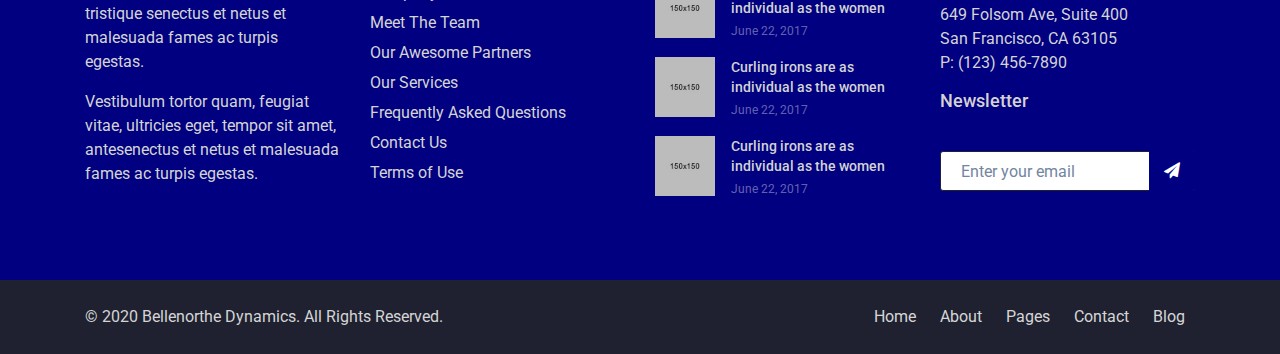
<file: testimonial.html>
<!DOCTYPE html>
<html lang="en">

    <head>
        <!-- Required meta tags -->
        <meta charset="utf-8">
        <meta name="viewport" content="width=device-width, initial-scale=1, shrink-to-fit=no">
        <title>Engineers Plaza | Website</title>
    
            <!-- Required CSS files -->
        <link href="https://fonts.googleapis.com/css?family=Roboto:300,300i,400,400i,500,500i,700,700i" rel="stylesheet">
        <link rel="stylesheet" href="assets/css/owl.carousel.css">
        <link rel="stylesheet" href="assets/css/barfiller.css">
        <link rel="stylesheet" href="assets/css/animate.css">
        <link rel="stylesheet" href="assets/css/font-awesome.min.css">
        <link rel="stylesheet" href="assets/css/bootstrap.min.css">
        <link rel="stylesheet" href="assets/css/slicknav.css">
        <link rel="stylesheet" href="assets/css/main.css">
    </head>

<body>
    <div class="preloader">
        <span class="preloader-spin"></span>
    </div>
    <div class="site">
        


        <header>
            <div class="container">
                <div class="row">
                    <div class="col-6 col-sm-3 logo-column">
                        <a href="index.html" class="logo">
                            <img src="assets/img/logo.png" alt="logo">
                        </a>
                    </div>
                    <div class="col-6 col-sm-9 nav-column clearfix">
                        <div class="right-nav">
                            <span class="search-icon fa fa-search"></span>
                            <form action="#" class="search-form">
                                <input type="search" placeholder="search now">
                                <button type="submit"><i class="fa fa-search"></i></button>
                            </form>
                            <div class="header-social">
                                <a href="#" class="fa fa-facebook"></a>
                                <a href="#" class="fa fa-twitter"></a>
                                <a href="#" class="fa fa-github"></a>
                            </div>
                        </div>
                        <nav id="menu" class="d-none d-lg-block">
                            <ul>
                                <li class="current-menu-item">
                                    <a href="index.html">Home</a>
                                    <!-- <ul class="sub-menu">
                                        <li><a href="index.html">Home - 01</a></li>
                                        <li><a href="index-2.html">Home - 02</a></li>
                                        <li><a href="index-3.html">Home - 03</a></li>
                                    </ul> -->
                                </li>
                                <li><a href="about.html">About</a></li>
                                <!-- <li><a href="portfolio.html">Portfolio</a></li> -->
                                <li class="has-child">
                                    <a href="#">Pages</a>
                                    <ul class="sub-menu">
                                        <li><a href="404.html">404</a></li>
                                        <li><a href="about.html">About</a></li>
                                        <!-- <li><a href="career.html">Career</a></li> -->
                                        <!-- <li><a href="coming-soon.html">Coming Soon</a></li> -->
                                        <li><a href="contact.html">Contact</a></li>
                                        <li><a href="faq.html">Faq</a></li>
                                        <!-- <li><a href="portfolio.html">Portfolio</a></li> -->
                                        <!-- <li><a href="pricing.html">Pricing</a></li> -->
                                        <!-- <li><a href="service.html">Service</a></li> -->
                                        <li><a href="team.html">Team</a></li>
                                        <li><a href="testimonial.html">Testimonial</a></li>
                                    </ul>
                                </li>
                                <li><a href="contact.html">Contact</a></li>
                            </ul>
                        </nav>
                    </div>
                </div>
            </div>
        </header>        <div class="page-title sp" style="background-image: url(assets/img/page-title.jpg)">
    <div class="container text-center">
        <h2>Clents Review</h2>
        <p>Malesuada fames ac turpis egestas. Vestibulum tortor quam, feugiat vitae.</p>
    </div>
</div>    <div class="spt">
        <div class="testimonial-area spb">
    <div class="container">
        <div class="section-title">
            <h2>Clients Review</h2>
            <p>Malesuada fames ac turpis egestas. Vestibulum tortor quam, feugiat vitae.</p>
        </div>
        <div class="testimonial-slider bordered">
            <div class="single-slide">
                <div class="inner">
                    <p>When I was just starting 6th grade I got my first job. Paperboy! Boy, was I excited. At that time I had spent a lot of time actually playing the video official.</p>
                    <div class="client-info">
                        <div class="client-img">
                            <img src="assets/img/client.jpg" alt="client">
                        </div>
                        <div class="client-data">
                            <h4>Jhon Doe</h4>
                            <span>Designer</span>
                        </div>
                    </div>
                </div>
            </div>
            <div class="single-slide">
                <div class="inner">
                    <p>When I was just starting 6th grade I got my first job. Paperboy! Boy, was I excited. At that time I had spent a lot of time actually playing the video official.</p>
                    <div class="client-info">
                        <div class="client-img">
                            <img src="assets/img/client.jpg" alt="client">
                        </div>
                        <div class="client-data">
                            <h4>Jhon Doe</h4>
                            <span>Designer</span>
                        </div>
                    </div>
                </div>
            </div>
            <div class="single-slide">
                <div class="inner">
                    <p>When I was just starting 6th grade I got my first job. Paperboy! Boy, was I excited. At that time I had spent a lot of time actually playing the video official.</p>
                    <div class="client-info">
                        <div class="client-img">
                            <img src="assets/img/client.jpg" alt="client">
                        </div>
                        <div class="client-data">
                            <h4>Jhon Doe</h4>
                            <span>Designer</span>
                        </div>
                    </div>
                </div>
            </div>
            <div class="single-slide">
                <div class="inner">
                    <p>When I was just starting 6th grade I got my first job. Paperboy! Boy, was I excited. At that time I had spent a lot of time actually playing the video official.</p>
                    <div class="client-info">
                        <div class="client-img">
                            <img src="assets/img/client.jpg" alt="client">
                        </div>
                        <div class="client-data">
                            <h4>Jhon Doe</h4>
                            <span>Designer</span>
                        </div>
                    </div>
                </div>
            </div>
        </div>
    </div>
</div>    </div>
    <div class="testimonial-area sp bg1">
    <div class="container">
        <div class="section-title white">
            <h2>Clients Review</h2>
            <p>Malesuada fames ac turpis egestas. Vestibulum tortor quam, feugiat vitae.</p>
        </div>
        <div class="testimonial-slider">
            <div class="single-slide">
                <div class="inner">
                    <p>When I was just starting 6th grade I got my first job. Paperboy! Boy, was I excited. At that time I had spent a lot of time actually playing the video official.</p>
                    <div class="client-info">
                        <div class="client-img">
                            <img src="assets/img/client.jpg" alt="client">
                        </div>
                        <div class="client-data">
                            <h4>Jhon Doe</h4>
                            <span>Designer</span>
                        </div>
                    </div>
                </div>
            </div>
            <div class="single-slide">
                <div class="inner">
                    <p>When I was just starting 6th grade I got my first job. Paperboy! Boy, was I excited. At that time I had spent a lot of time actually playing the video official.</p>
                    <div class="client-info">
                        <div class="client-img">
                            <img src="assets/img/client.jpg" alt="client">
                        </div>
                        <div class="client-data">
                            <h4>Jhon Doe</h4>
                            <span>Designer</span>
                        </div>
                    </div>
                </div>
            </div>
            <div class="single-slide">
                <div class="inner">
                    <p>When I was just starting 6th grade I got my first job. Paperboy! Boy, was I excited. At that time I had spent a lot of time actually playing the video official.</p>
                    <div class="client-info">
                        <div class="client-img">
                            <img src="assets/img/client.jpg" alt="client">
                        </div>
                        <div class="client-data">
                            <h4>Jhon Doe</h4>
                            <span>Designer</span>
                        </div>
                    </div>
                </div>
            </div>
            <div class="single-slide">
                <div class="inner">
                    <p>When I was just starting 6th grade I got my first job. Paperboy! Boy, was I excited. At that time I had spent a lot of time actually playing the video official.</p>
                    <div class="client-info">
                        <div class="client-img">
                            <img src="assets/img/client.jpg" alt="client">
                        </div>
                        <div class="client-data">
                            <h4>Jhon Doe</h4>
                            <span>Designer</span>
                        </div>
                    </div>
                </div>
            </div>
        </div>
    </div>
</div>    <footer>
    <div class="footer-top">
        <div class="container">
            <div class="row">
                <div class="col-md-6 col-lg-3 footer_widget">
                    <div class="inner">
                        <h4>About</h4>
                        <p>Pellentesque habitant morbi tristique senectus et netus et malesuada fames ac turpis egestas.</p>
                        <p>Vestibulum tortor quam, feugiat vitae, ultricies eget, tempor sit amet, antesenectus et netus et malesuada fames ac turpis egestas.</p>
                    </div>
                </div>
                <div class="col-md-6 col-lg-3 footer_widget">
                    <div class="inner">
                        <h4>Company</h4>
                        <ul>
                            <li><a href="#">Company Overview</a></li>
                            <li><a href="#">Meet The Team</a></li>
                            <li><a href="#">Our Awesome Partners</a></li>
                            <li><a href="#">Our Services</a></li>
                            <li><a href="#">Frequently Asked Questions</a></li>
                            <li><a href="#">Contact Us</a></li>
                            <li><a href="#">Terms of Use</a></li>
                        </ul>
                    </div>
                </div>
                <div class="col-md-6 col-lg-3 footer_widget">
                    <div class="inner">
                        <h4>Recent Posts</h4>
                        <div class="media">
                            <a href="#">
                                <img src="assets/img/recent1.jpg" class="d-flex mr-3" alt="">
                            </a>
                            <div class="media-body">
                                <h5>
                                    <a href="#">Curling irons are as individual as the women</a>
                                </h5>
                                <span>June 22, 2017</span>
                            </div>
                        </div>
                        <div class="media">
                            <a href="#">
                                <img src="assets/img/recent2.jpg" class="d-flex mr-3" alt="">
                            </a>
                            <div class="media-body">
                                <h5>
                                    <a href="#">Curling irons are as individual as the women</a>
                                </h5>
                                <span>June 22, 2017</span>
                            </div>
                        </div>
                        <div class="media">
                            <a href="#">
                                <img src="assets/img/recent3.jpg" class="d-flex mr-3" alt="">
                            </a>
                            <div class="media-body">
                                <h5>
                                    <a href="#">Curling irons are as individual as the women</a>
                                </h5>
                                <span>June 22, 2017</span>
                            </div>
                        </div>
                    </div>
                </div>
                <div class="col-md-6 col-lg-3 footer_widget">
                    <div class="inner">
                        <h4>Address</h4>
                        <h5>Nairobi, Inc.</h5>
                        <p>649 Folsom Ave, Suite 400 <br>San Francisco, CA 63105 <br>P: (123) 456-7890</p>
                        <h4>Newsletter</h4>
                        <form action="#" class="nw_form">
                            <input placeholder="Enter your email" type="email">
                            <button><i class="fa fa-paper-plane"></i></button>
                        </form>
                    </div>
                </div>
            </div>
        </div>
    </div>
    <div class="footer-bottom">
        <div class="container">
            <div class="row">
                <div class="col-lg-6">
                    <div class="copyright-txt">
                        © 2020 Bellenorthe Dynamics. All Rights Reserved.
                    </div>
                </div>
                <div class="col-lg-6 text-right">
                    <div class="footer-nav">
                        <a href="#">Home</a>
                        <a href="#">About</a>
                        <a href="#">Pages</a>
                        <a href="#">Contact</a>
                        <a href="#">Blog</a>
                    </div>
                </div>
            </div>
        </div>
    </div>
</footer>
       
       
        
    </div>

    <!--Required JS files-->
<script src="assets/js/jquery-2.2.4.min.js"></script>
<script src="assets/js/vendor/popper.min.js"></script>
<script src="assets/js/vendor/bootstrap.min.js"></script>
<script src="assets/js/vendor/owl.carousel.min.js"></script>
<script src="assets/js/vendor/isotope.pkgd.min.js"></script>
<script src="assets/js/vendor/jquery.barfiller.js"></script>
<script src="assets/js/vendor/loopcounter.js"></script>
<script src="assets/js/vendor/slicknav.min.js"></script>
<script src="assets/js/active.js"></script>

</body>

</html>
</file>
<file: assets/css/barfiller.css>
body {
    font-family: Arial;
    background:#eee;
}

.barfiller {
    width:100%;
    height:12px;
    background:#fcfcfc;
    border:1px solid #ccc;
    position:relative;
    margin-bottom:20px;
    box-shadow: inset 1px 4px 9px -6px rgba(0,0,0,.5); 
    -moz-box-shadow: inset 1px 4px 9px -6px rgba(0,0,0,.5); 
}

.barfiller .fill {
    display:block;
    position:relative;
    width:0px;
    height:100%;
    background:#333;
    z-index:1;
}

.barfiller .tipWrap {
    display:none;
}

.barfiller .tip {
    margin-top:-30px;
    padding:2px 4px;
    font-size:11px;
    color:#fff;
    left:0px;
    position:absolute;
    z-index:2;
    background: #333;
} 

.barfiller .tip:after {
    border:solid;
    border-color:rgba(0,0,0,.8) transparent;
    border-width:6px 6px 0 6px;
    content:"";
    display:block;
    position:absolute;
    left:9px;
    top:100%;
    z-index:9
}
</file>
<file: assets/css/main.css>
@charset "UTF-8";
/*******************************************
 *******************************************
 *
 * @File: FlatPro by themeum.
 *
 * This file contains the styling for the actual theme, this
 * is the file you need to edit to change the look of the
 * theme.
 *
 * This files contents are outlined below >>>
 *
 *******************************************
 *******************************************
 *
 * == INDEX PAGE CSS
 *
 * 00 - 00 - common & reset css
 * 01. header
 * 02. hero-area 
 * 03. brand-area
 * 04. service-area
 * 05. portfolio-area
 * 06. testimonial-area
 * 07. faq-area
 * 08. footer-top
 * 09. tabs-area
 * 10. about-area
 * 11. team-area
 * 12. contact-area
 * 13. skill-area
 * 14. pricing-area
 * 15. extra */
/*****************************
 *   00 - common & reset css
 *****************************
 *
 */
.c1 {
  color: #2d3666; }

.c1-bg {
  background-color: #2d3666; }

.c1-bo {
  border-color: #2d3666 !important; }

.c2 {
  color: #000080; }

.c2-bg {
  background-color: #000080; }

.c2-bo {
  border-color: #000080 !important; }

.c3, #menu ul ul li a:hover, .single-service.bordered .inner:hover .icon, .bordered.single-service-2 .inner:hover .icon, .bordered.single-service-3 .inner:hover .icon,
.single-service.bordered .inner:hover h4,
.bordered.single-service-2 .inner:hover h4,
.bordered.single-service-3 .inner:hover h4, .single-service-3 .inner:hover .title .icon, .isotope-menu li.active, .isotope-menu li:hover, .single-portfolio .inner .portfolio-img .hover-content .button, .single-portfolio .inner .portfolio-content h3:hover, .faq-sidebar li a, .single-pricing .inner a.button:hover, .single-pricing-2 .inner a.button:hover, .single-pricing-2.active .inner a.button {
  color: #4698ff; }

.c3-bg, .bg1, .button, .hero-slider .owl-dots .owl-dot.active, .single-service-2:hover .inner, .single-portfolio .inner .portfolio-img .hover-content, .faq .single-item.active, .single-faq h2 span, .footer_widget .nw_form button, .tabs-area .tabs-nav li a.active, .single-team .inner .team-img::after, .single-pricing.active .inner, .active.single-pricing-2 .inner, .single-pricing-2.active .inner .title .price {
  background-color: #000080; }

.c3-bo, .button, .single-service.bordered .inner:hover, .bordered.single-service-2 .inner:hover, .bordered.single-service-3 .inner:hover, .testimonial-slider .single-slide, .tabs-area .tabs-nav li a::after, .tabs-area .tabs-nav li a.active, .contact-form input:not([type="submit"]):focus,
.contact-form textarea:focus {
  border-color: #4698ff !important; }

.trns, .button, .button-2, .nav-column a, .nav-column span, .nav-column .right-nav span, form.search-form, #menu ul > li > a, #menu ul ul, #menu ul ul::after, #menu ul ul li a, .hero-slider .owl-dots .owl-dot, .single-service .inner, .single-service-2 .inner, .single-service-3 .inner, .single-service .inner .title .icon, .single-service-2 .inner .title .icon, .single-service-3 .inner .title .icon, .single-service .inner .title h4, .single-service-2 .inner .title h4, .single-service-3 .inner .title h4, .single-service .inner .content, .single-service-2 .inner .content, .single-service-3 .inner .content, .isotope-menu li, .single-portfolio .inner .portfolio-img .hover-content, .single-portfolio .inner .portfolio-content h3, .faq-sidebar li a, .single-team .inner .team-img::after, .contact-form input:not([type="submit"]),
.contact-form textarea {
  -webkit-transition: all 0.3s cubic-bezier(0.84, 0.35, 0.39, 0.74) 0s;
  transition: all 0.3s cubic-bezier(0.84, 0.35, 0.39, 0.74) 0s; }

* {
  margin: 0;
  padding: 0; }

a:focus,
a:hover,
a:visited,
input,
input:hover,
input:focus,
input:active,
select {
  text-decoration: none;
  outline: none !important; }

img {
  max-width: 100%; }

a,
span {
  display: inline-block; }

.no-padding {
  padding: 0; }

.static {
  position: static; }

.relative {
  position: relative; }

.bg2 {
  background-color: #f3f6fa; }

.sp {
  padding-top: 90px;
  padding-bottom: 90px; }

.spt {
  padding-top: 90px; }

.spb {
  padding-bottom: 90px; }

/* preloader css */
.preloader {
  display: -webkit-box;
  display: -ms-flexbox;
  display: -webkit-flex;
  display: flex;
  -webkit-box-pack: center;
  -ms-flex-pack: center;
  -webkit-justify-content: center;
  justify-content: center;
  -webkit-box-orient: vertical;
  -webkit-box-direction: normal;
  -ms-flex-direction: column;
  -webkit-flex-direction: column;
  flex-direction: column;
  height: 100%;
  width: 100%;
  z-index: 99;
  position: fixed;
  top: 0;
  left: 0;
  background: #fff;
  text-align: center; }

.preloader-spin {
  margin: 0 auto;
  height: 35px;
  width: 35px;
  display: inline-block;
  background: transparent;
  border-radius: 50%;
  border-width: 2px;
  border-style: solid;
  border-color: #d0d0d0 #d0d0d0 #111111 #d0d0d0;
  animation: 1s linear 0s normal none infinite running spinner_preloader; }

@keyframes spinner_preloader {
  0% {
    transform: rotate(0deg); }
  50% {
    transform: rotate(360deg); }
  100% {
    transform: rotate(720deg); } }
/* button */
.button {
  font-size: 16px;
  line-height: 40px;
  padding: 0 20px;
  border: 2px solid;
  color: #fff;
  border-radius: 3px;
  font-weight: 400; }
  .button:hover {
    color: #fff;
    background-color: #333;
    border-color: #333 !important; }
  @media only screen and (max-width: 767px) {
    .button {
      font-size: 13px;
      padding: 0 15px;
      line-height: 32px; } }

.button-2 {
  font-size: 16px;
  line-height: 40px;
  padding: 0 20px;
  border: 2px solid;
  color: #fff;
  background-color: transparent;
  border: 2px solid #c1c2c5;
  color: #2d3666;
  border-radius: 3px;
  font-weight: 400; }
  .button-2:hover {
    color: #fff;
    background-color: #333;
    border-color: #333; }
  @media only screen and (max-width: 767px) {
    .button-2 {
      font-size: 13px;
      padding: 0 15px;
      line-height: 32px; } }

/* section title */
.section-title {
  text-align: center;
  font-size: 16px;
  color: #303438;
  font-weight: 300;
  margin-bottom: 30px; }
  .section-title h2 {
    margin: 0 0 5px;
    font-size: 40px;
    font-weight: 700;
    color: #030305; }
  .section-title.white {
    color: #2c2929; }
    .section-title.white h2 {
      color: rgb(26, 24, 24); }

/* page-title */
.page-title {
  font-size: 16px;
  color: #7d91aa; }
  .page-title h2 {
    font-size: 50px;
    font-weight: 700;
    color: #333; }
  .page-title p:last-child {
    margin-bottom: 0; }

body {
  font-family: "Roboto", sans-serif;
  font-size: 16px;
  line-height: 27px;
  font-weight: 400;
  color: #2d3666; }

h1, h2, h3, h4, h5, h6 {
  color: #222538; }

iframe {
  border: none; }

.slicknav_menu {
  background-color: #1f2131;
  border-bottom: 1px solid #585757; }
  @media only screen and (min-width: 991px) {
    .slicknav_menu {
      display: none; } }

/*****************************
 *   01. header
 ***************************** */
header {
  background-color: #000080;
  padding: 18px 0; }

.logo-column a.logo {
  height: 35px;
  padding:  0; 
}
  .logo-column a.logo img {
    max-height: 100%; 
  }

.nav-column {
  padding: 5px 0;
  font-size: 16px; }
  .nav-column a, .nav-column span {
    color: #ced3da;
    line-height: 25px;
    vertical-align: top;
    cursor: pointer; }
    .nav-column a:hover, .nav-column span:hover {
      color: #3c3e41; }
  .nav-column .right-nav {
    float: right;
    position: relative; }
    .nav-column .right-nav span {
      padding: 0 15px; }
    .nav-column .right-nav .search-icon.active {
      color: red; }
    .nav-column .right-nav .search-icon.active::before {
      content: ""; }
    .nav-column .right-nav .header-social {
      display: inline-block; }
      .nav-column .right-nav .header-social a {
        padding: 0 5px;
        vertical-align: top; }

form.search-form {
  position: absolute;
  right: 100%;
  top: 50%;
  z-index: 2;
  width: 230px;
  transform: translateY(-50%);
  opacity: 0;
  visibility: hidden; }
  form.search-form.active {
    opacity: 1;
    visibility: visible; }
  @media only screen and (max-width: 767px) {
    form.search-form {
      transform: translateY(50%) translateX(0%);
      right: 50%;
      margin-top: 20px;
      box-shadow: 0 0 5px rgba(0, 0, 0, 0.3); } }

form.search-form input {
  border: none;
  width: 100%;
  border-radius: 5px;
  height: 40px;
  text-indent: 20px; }

form.search-form button {
  border: none;
  right: 0;
  position: absolute;
  top: 0;
  width: 38px;
  background: transparent;
  height: 100%; }

#menu ul {
  text-align: right;
  margin: 0; }
  #menu ul li.has-child > a::after {
    content: "";
    font-family: "fontawesome";
    margin-left: 4px; }
  #menu ul > li {
    display: inline-block;
    position: relative; }
    #menu ul > li > a {
      padding: 0 15px;
      font-weight: 500;
      line-height: 25px; }
      #menu ul > li > a:hover {
        color: #b5c3d4; }
    #menu ul > li.current-menu-item > a {
      color: #b5c3d4; }

#menu ul ul {
  position: absolute;
  background-color: #fff;
  left: 0;
  top: calc(100% + 23px);
  z-index: 2;
  width: 220px;
  text-align: left;
  padding: 15px 20px;
  opacity: 0;
  visibility: hidden;
  box-shadow: 0 2px 3px rgba(0, 0, 0, 0.15); }
  #menu ul ul::after {
    content: "";
    border: 8px solid transparent;
    border-bottom-color: #fff;
    left: 25px;
    top: -16px;
    position: absolute; }
  #menu ul ul::before {
    content: "";
    position: absolute;
    height: 20px;
    width: 100%;
    left: 0;
    top: -20px; }
  #menu ul ul li {
    display: block; }
    #menu ul ul li a {
      display: block;
      font-weight: 300;
      color: #353131;
      font-size: 13px;
      padding: 0;
      margin: 5px 0; }

#menu ul li:hover > ul {
  opacity: 1;
  visibility: visible; }

/*****************************
 *   02. hero-area
 ***************************** */


/*****************************
 *   03. brand-area
 ***************************** */
.brand-area {
  padding: 50px 0; }

.spb .brand-area {
  padding: 0; }

.single-brand {
  text-align: center;
  margin: 5px 0; }

/*****************************
 *   04. service-area
 ***************************** */
.single-service, .single-service-2, .single-service-3 {
  margin: 15px 0; }
  .single-service .inner, .single-service-2 .inner, .single-service-3 .inner {
    background-color: #fff;
    border-radius: 7px;
    padding: 30px; }
    .single-service .inner:hover, .single-service-2 .inner:hover, .single-service-3 .inner:hover {
      box-shadow: 2px 2px 25px rgba(0, 0, 0, 0.15); }
    .single-service .inner .title, .single-service-2 .inner .title, .single-service-3 .inner .title {
      overflow: hidden;
      margin-bottom: 15px; }
      .single-service .inner .title .icon, .single-service-2 .inner .title .icon, .single-service-3 .inner .title .icon {
        float: left;
        font-size: 26px; }
      .single-service .inner .title h4, .single-service-2 .inner .title h4, .single-service-3 .inner .title h4 {
        padding-left: 50px;
        font-size: 20px;
        margin: 3px 0 0; }
    .single-service .inner .content, .single-service-2 .inner .content, .single-service-3 .inner .content {
      font-weight: 300;
      font-size: 14px;
      color: #2d3666;
      line-height: 26px; }
      .single-service .inner .content p:last-child, .single-service-2 .inner .content p:last-child, .single-service-3 .inner .content p:last-child {
        margin-bottom: 0; }
  .single-service.bordered .inner, .bordered.single-service-2 .inner, .bordered.single-service-3 .inner {
    border: 1px solid #cad4de;
    box-shadow: none; }

.single-service-2 {
  text-align: center; }
  .single-service-2 .inner {
    border: 1px solid #cad4de;
    border-radius: 5px;
    padding: 85px 40px; }
    .single-service-2 .inner .content {
      font-size: 16px;
      color: #323c52;
      margin-top: 25px; }
    .single-service-2 .inner .title {
      text-align: center; }
      .single-service-2 .inner .title .icon {
        float: none;
        display: block;
        font-size: 40px;
        margin-bottom: 30px; }
      .single-service-2 .inner .title h4 {
        padding-left: 0; }
  .single-service-2:hover .inner {
    color: #fff; }
    .single-service-2:hover .inner .content,
    .single-service-2:hover .inner .title h4 {
      color: #fff; }

.single-service-3 {
  margin: 30px 0; }
  .single-service-3 .inner {
    background: transparent;
    padding: 0;
    color: #fff; }
    .single-service-3 .inner:hover {
      box-shadow: none; }
    .single-service-3 .inner .content,
    .single-service-3 .inner .title h4 {
      color: #fff;
      padding-left: 100px; }
    .single-service-3 .inner .title h4 {
      font-size: 24px; }
    .single-service-3 .inner .content {
      font-size: 16px; }
    .single-service-3 .inner .title .icon {
      background-color: rgba(255, 255, 255, 0.2);
      width: 70px;
      height: 70px;
      text-align: center;
      line-height: 70px;
      border-radius: 4px;
      position: absolute;
      left: 15px;
      top: 0;
      font-size: 34px; }
    .single-service-3 .inner:hover .title .icon {
      background-color: #fff; }

/*****************************
 *   05. portfolio-area
 ***************************** */
.isotope-menu {
  margin: 0 0 20px;
  padding: 0;
  list-style: none;
  text-align: center;
  display: block;
  width: 100%;
  font-size: 16px;
  font-weight: 400; }
  .isotope-menu li {
    display: inline-block;
    padding: 0 15px;
    cursor: pointer;
    color: #7286a0; }

.single-portfolio {
  margin: 20px 0; }
  .single-portfolio .inner .portfolio-img {
    position: relative; }
    .single-portfolio .inner .portfolio-img img {
      width: 100%; }
    .single-portfolio .inner .portfolio-img .hover-content {
      position: absolute;
      height: 100%;
      width: 100%;
      left: 0;
      top: 0;
      display: -webkit-box;
      display: -ms-flexbox;
      display: -webkit-flex;
      display: flex;
      -webkit-box-pack: center;
      -ms-flex-pack: center;
      -webkit-justify-content: center;
      justify-content: center;
      -webkit-box-orient: vertical;
      -webkit-box-direction: normal;
      -ms-flex-direction: column;
      -webkit-flex-direction: column;
      flex-direction: column;
      text-align: center;
      opacity: 0;
      visibility: hidden; }
      .single-portfolio .inner .portfolio-img .hover-content .button {
        background-color: #fff;
        border-color: #fff !important; }
        .single-portfolio .inner .portfolio-img .hover-content .button:hover {
          background-color: #222;
          color: #fff;
          border-color: #222 !important; }
    .single-portfolio .inner .portfolio-img:hover .hover-content {
      opacity: 1;
      visibility: visible; }
  .single-portfolio .inner .portfolio-content {
    text-align: center;
    padding-top: 25px;
    color: #6d7784; }
    .single-portfolio .inner .portfolio-content a {
      display: block; }
    .single-portfolio .inner .portfolio-content h3 {
      font-weight: 400;
      margin: 0;
      font-size: 24px; }

/*****************************
 *   06. testimonial-area
 ***************************** */
.testimonial-area .section-title {
  margin-bottom: 45px; }

.testimonial-slider .single-slide {
  background-color: #fff;
  padding: 35px;
  border-radius: 5px;
  font-weight: 300;
  color: #181a1d;
  border: 1px solid; }
  .testimonial-slider .single-slide img {
    width: auto; }
  .testimonial-slider .single-slide .client-info {
    overflow: hidden; }
    .testimonial-slider .single-slide .client-info .client-img {
      width: 58px;
      float: left;
      border-radius: 50%;
      overflow: hidden; }
    .testimonial-slider .single-slide .client-info .client-data {
      padding-left: 78px; }
      .testimonial-slider .single-slide .client-info .client-data h4 {
        font-size: 16px;
        margin: 4px 0 0; }
.testimonial-slider .owl-nav > div {
  background-color: #222222;
  width: 35px;
  height: 35px;
  line-height: 35px;
  text-align: center;
  color: #fff;
  position: absolute;
  left: -55px;
  top: 50%;
  -webkit-transform: translateY(-50%);
  transform: translateY(-50%);
  border-radius: 4px; }
  @media only screen and (max-width: 991px) {
    .testimonial-slider .owl-nav > div {
      left: -12.5px;
      height: 25px;
      width: 25px;
      line-height: 25px; }
      .testimonial-slider .owl-nav > div i {
        font-size: 13px; } }
  .testimonial-slider .owl-nav > div.owl-next {
    left: auto;
    right: -55px; }
    @media only screen and (max-width: 991px) {
      .testimonial-slider .owl-nav > div.owl-next {
        right: -12.5px; } }

/*****************************
 *   07. faq-area
 ***************************** */
.faq-area .section-title {
  margin-bottom: 60px; }

.faq {
  padding: 0;
  margin: 0;
  list-style: none; }
  .faq .single-item {
    background-color: #fff;
    padding: 20px;
    padding-left: 50px;
    line-height: 28px;
    font-weight: 700;
    margin-bottom: 10px;
    cursor: pointer;
    border-radius: 4px;
    position: relative; }
    .faq .single-item::after {
      content: "+";
      width: 25px;
      height: 25px;
      border-radius: 50%;
      background-color: #222;
      color: #fff;
      position: absolute;
      left: 15px;
      top: 15px;
      text-align: center;
      line-height: 25px;
      font-size: 20px; }
    .faq .single-item.active::after {
      content: "-";
      background-color: #fff;
      color: #222; }
    .faq .single-item.active {
      color: #fff; }
      .faq .single-item.active h4 {
        color: #fff; }
    .faq .single-item h4 {
      font-size: 16px;
      margin: 0; }
    .faq .single-item .content {
      padding-top: 15px;
      font-size: 14px;
      font-weight: 400;
      display: none; }

.single-faq {
  border: 1px solid #cad4de;
  padding: 35px;
  margin-bottom: 30px;
  border-radius: 5px;
  color: #7d91aa;
  font-size: 14px;
  font-weight: 300; }
  .single-faq h2 {
    font-size: 24px;
    margin-bottom: 20px; }
    .single-faq h2 span {
      height: 40px;
      width: 40px;
      text-align: center;
      line-height: 40px;
      color: #fff;
      border-radius: 4px;
      margin-right: 20px; }
      @media only screen and (max-width: 991px) {
        .single-faq h2 span {
          font-size: 18px;
          line-height: 30px;
          height: 30px;
          width: 30px;
          margin-right: 15px; } }

.faq-sidebar-wrap {
  border: 1px solid #cad4de;
  margin-bottom: 30px;
  padding: 35px;
  border-radius: 4px; }
  @media only screen and (max-width: 991px) {
    .faq-sidebar-wrap {
      padding: 15px; } }
  .faq-sidebar-wrap h3 {
    font-size: 20px;
    font-weight: 400;
    margin: 0 0 15px; }

.faq-sidebar {
  padding: 0;
  list-style: none;
  margin: 0; }
  .faq-sidebar li {
    position: relative;
    padding-left: 20px; }
    .faq-sidebar li a:hover {
      color: #222; }
    .faq-sidebar li span {
      color: #7d91aa;
      position: absolute;
      left: 0;
      top: 0; }

/*****************************
 *   08. footer-top
 ***************************** */
footer {
  background-color: #000080;
  color: #d4d4d4;
  line-height: 24px; }

.footer-top {
  padding: 65px 0; }
  @media only screen and (max-width: 991px) {
    .footer-top {
      padding: 30px 0; } }
  .footer-top .media img {
    width: 60px; }
    .footer-top .media img img {
      width: 100%; }

.footer_widget h5 {
  font-size: 16px; }

.footer_widget h4,
.footer_widget h5 {
  color: #d4d3d3; }

@media only screen and (max-width: 991px) {
  .footer_widget {
    padding: 15px; } }
.footer_widget h4 {
  margin-bottom: 40px;
  font-size: 18px; }
  @media only screen and (max-width: 991px) {
    .footer_widget h4 {
      margin-bottom: 20px; } }
.footer_widget ul {
  list-style: none;
  padding: 0;
  margin: 0; }
  .footer_widget ul li a {
    color: #d4d4d4;
    padding: 3px 0; }
.footer_widget .media {
  margin-bottom: 14px; }
  .footer_widget .media h5 {
    margin: 0;
    line-height: 20px; }
  .footer_widget .media a {
    color: #d3d3d3;
    font-size: 14px; }
  .footer_widget .media span {
    color: rgba(255, 255, 255, 0.4);
    font-size: 12px; }
.footer_widget .nw_form {
  position: relative; }
  .footer_widget .nw_form input {
    width: 100%;
    display: block;
    border-radius: 3px;
    height: 40px;
    border: 1px solid #1f2131;
    color: #1a1818;
    text-indent: 20px; }
    .footer_widget .nw_form input::-webkit-input-placeholder {
      color: #7286a0; }
    .footer_widget .nw_form input::-moz-placeholder {
      color: #7286a0; }
    .footer_widget .nw_form input:-ms-input-placeholder {
      color: #7286a0; }
    .footer_widget .nw_form input:-moz-placeholder {
      color: #7286a0; }
  .footer_widget .nw_form button {
    position: absolute;
    right: 0;
    top: 0;
    height: 40px;
    border: none;
    color: #fff;
    padding: 0 15px;
    border-radius: 0 3px 3px 0; }

.footer-bottom {
  background-color: #1f2131;
  padding: 25px 0; }
  .footer-bottom a {
    color: #d6d6d6;
    padding: 0 10px; }
  @media only screen and (max-width: 991px) {
    .footer-bottom {
      text-align: center; }
      .footer-bottom .text-right {
        text-align: center !important;
        margin-top: 5px; } }

/*****************************
 *   09. tabs-area
 ***************************** */
.tabs-area .tabs-nav {
  display: block;
  padding-bottom: 30px;
  overflow: hidden; }
  .tabs-area .tabs-nav li {
    width: 33% !important;
    padding: 0 12.5px;
    display: inline-block;
    float: left;
    position: relative; }
    @media only screen and (max-width: 991px) {
      .tabs-area .tabs-nav li {
        width: 50%;
        margin-top: -5px; } }
    .tabs-area .tabs-nav li a {
      text-align: center;
      color: #000080;
      display: block;
      border-bottom: 2px solid #000080;
      padding: 25px 0; }
      .tabs-area .tabs-nav li a::after {
        content: "";
        border: 10px solid transparent;
        position: absolute;
        top: 100%;
        left: 50%;
        opacity: 0;
        -webkit-transform: translateX(-50%);
        transform: translateX(-50%); }
      .tabs-area .tabs-nav li a i {
        display: block;
        font-size: 24px;
        margin-bottom: 12px; }
      .tabs-area .tabs-nav li a span {
        font-size: 18px;
        font-weight: 700; }
    .tabs-area .tabs-nav li a.active {
      color: #fff;
      border-radius: 5px; }
      .tabs-area .tabs-nav li a.active::after {
        border-bottom-color: transparent !important;
        border-left-color: transparent !important;
        border-right-color: transparent !important;
        opacity: 1; }

.tabs-area .tab-content {
  border: 1px solid #cad4de;
  padding: 40px;
  border-radius: 4px; 
  font-size: 40px !important; }

/*****************************
 *   10. about-area
 ***************************** */
.about-content {
  color: #1e2024;
  font-weight: 300;
  margin-top: 25px; }
  @media only screen and (max-width: 991px) {
    .about-content {
      margin-bottom: 20px; } }
  .about-content h3 {
    font-size: 24px;
    margin-bottom: 30px; }
  .about-content a.button {
    margin-top: 15px; }

/*****************************
 *   11. team-area
 ***************************** */
.single-team .inner {
  text-align: center; }
  .single-team .inner .team-img {
    position: relative; }
    .single-team .inner .team-img img {
      width: 100%; }
    .single-team .inner .team-img::after {
      content: "";
      position: absolute;
      width: 100%;
      height: 100%;
      top: 0;
      left: 0;
      opacity: 0; }
    .single-team .inner .team-img:hover::after {
      opacity: 0.4; }
  .single-team .inner .team-content {
    padding: 25px 0; }
    .single-team .inner .team-content h4 {
      font-size: 18px;
      font-weight: 400; }
    .single-team .inner .team-content h5 {
      font-weight: 300;
      font-size: 16px;
      color: #7d91aa; }
    .single-team .inner .team-content a {
      display: inline-block;
      color: #7d91aa;
      padding: 2px;
      margin: 0 3px;
      font-size: 16px; }

/*****************************
 *   12. contact-area
 ***************************** */
@media only screen and (max-width: 767px) {
  .contact-info {
    margin-bottom: 30px; } }
.contact-info .single-info {
  font-size: 16px;
  font-weight: 300; }
  .contact-info .single-info:not(:last-child) {
    margin-bottom: 20px; }
  .contact-info .single-info h5 {
    font-size: 16px;
    font-weight: 500;
    color: #7d91aa; }
  .contact-info .single-info p:last-child {
    margin-bottom: 0; }
  .contact-info .single-info a {
    color: #333;
    display: inline-block;
    margin-right: 8px; }

.contact-form {
  border: 1px solid #cad4de;
  padding: 40px;
  border-radius: 3px; }
  .contact-form input:not([type="submit"]),
  .contact-form textarea {
    border: 1px solid #cad4de;
    width: 100%;
    background-color: #f9fbfd;
    margin-bottom: 30px;
    border-radius: 3px;
    height: 40px;
    text-indent: 20px; }
    .contact-form input:not([type="submit"])::-webkit-input-placeholder,
    .contact-form textarea::-webkit-input-placeholder {
      color: #7d91aa; }
    .contact-form input:not([type="submit"])::-moz-placeholder,
    .contact-form textarea::-moz-placeholder {
      color: #7d91aa; }
    .contact-form input:not([type="submit"]):-ms-input-placeholder,
    .contact-form textarea:-ms-input-placeholder {
      color: #7d91aa; }
    .contact-form input:not([type="submit"]):-moz-placeholder,
    .contact-form textarea:-moz-placeholder {
      color: #7d91aa; }
    .contact-form input:not([type="submit"]):focus,
    .contact-form textarea:focus {
      outline: none;
      border: 1px solid; }
  .contact-form textarea {
    height: 120px;
    padding-top: 10px; }

.google-map {
  height: 500px;
  width: 100%;
  display: block;
  background-color: #eee; }
  @media only screen and (max-width: 767px) {
    .google-map {
      height: 280px; } }
  .google-map iframe {
    width: 100%;
    height: 100%;
    border: none; }

/*****************************
 *   13. skill-area
 ***************************** */
.skill-area .container {
  background-color: #1f2131;
  border-radius: 5px;
  padding: 70px 100px;
  color: #fff; }
  @media only screen and (max-width: 991px) {
    .skill-area .container {
      padding: 40px; } }

.skill-title {
  font-size: 16px; }
  @media only screen and (max-width: 991px) {
    .skill-title {
      margin-bottom: 40px; } }
  .skill-title h2 {
    color: #fff;
    font-size: 36px;
    font-weight: 400; }
  .skill-title a.button {
    margin-top: 20px; }

.single-skill {
  margin: 5px 0; }
  .single-skill h4 {
    color: #fff;
    font-size: 16px;
    font-weight: 400; }
  .single-skill .barfiller {
    height: 7px;
    background-color: #8394a7;
    border: none;
    border-radius: 5px; }
    .single-skill .barfiller .fill {
      background-color: #fff !important;
      border-radius: 5px; }
    .single-skill .barfiller .tip {
      right: 0 !important;
      left: auto !important;
      background-color: transparent; }
      .single-skill .barfiller .tip::after {
        opacity: 0; }

/*****************************
 *   14. pricing-area
 ***************************** */
.single-pricing, .single-pricing-2 {
  margin: 7.5px 0; }
  .single-pricing .inner, .single-pricing-2 .inner {
    background-color: #1f2131;
    padding: 35px;
    color: #90a0b2;
    border-radius: 5px;
    font-weight: 300; }
    .single-pricing .inner .title .price, .single-pricing-2 .inner .title .price {
      width: 85px;
      height: 85px;
      text-align: center;
      display: -webkit-box;
      display: -ms-flexbox;
      display: -webkit-flex;
      display: flex;
      -webkit-box-pack: center;
      -ms-flex-pack: center;
      -webkit-justify-content: center;
      justify-content: center;
      -webkit-box-orient: vertical;
      -webkit-box-direction: normal;
      -ms-flex-direction: column;
      -webkit-flex-direction: column;
      flex-direction: column;
      background-color: #363950;
      position: absolute;
      right: 35px;
      top: 25px;
      border-radius: 15px; }
      .single-pricing .inner .title .price span, .single-pricing-2 .inner .title .price span {
        color: #fff; }
      .single-pricing .inner .title .price span:first-child, .single-pricing-2 .inner .title .price span:first-child {
        font-size: 24px;
        font-weight: 700; }
    .single-pricing .inner h2, .single-pricing-2 .inner h2 {
      color: #fff;
      margin-bottom: 30px;
      font-size: 24px; }
    .single-pricing .inner ul, .single-pricing-2 .inner ul {
      list-style: none;
      font-size: 14px;
      line-height: 35px;
      margin: 20px 0; }
    .single-pricing .inner a.button:hover, .single-pricing-2 .inner a.button:hover {
      background-color: #fff;
      border-color: #fff !important; }
  .single-pricing.active .inner, .active.single-pricing-2 .inner {
    color: #fff; }
    .single-pricing.active .inner a.button, .active.single-pricing-2 .inner a.button {
      background-color: #222;
      border-color: #222 !important; }

.single-pricing-2 .inner {
  text-align: center; }
  .single-pricing-2 .inner .title .price {
    position: static;
    display: -webkit-inline-flex;
    display: -moz-inline-flex;
    display: -ms-inline-flex;
    display: -o-inline-flex;
    display: inline-flex; }
.single-pricing-2.active .inner {
  background-color: #1f2131;
  color: #90a0b2; }
  .single-pricing-2.active .inner a.button {
    background-color: #fff;
    border-color: #fff !important; }

/*****************************
 *   15. extra
 ***************************** */
.single-gallery .inner {
  margin: 15px 0;
  overflow: hidden;
  border-radius: 5px; }
  .single-gallery .inner img {
    width: 100%; }

.coming-soon {
  background-size: cover;
  background-position: center center;
  padding-top: 70px;
  text-align: center; }
  .coming-soon .coming-soon-box {
    color: #fff;
    padding: 40px;
    border-radius: 5px;
    font-size: 16px; }
    .coming-soon .coming-soon-box h2 {
      font-size: 40px;
      font-weight: 400;
      color: #fff;
      margin: 0 0 20px; }
    .coming-soon .coming-soon-box p {
      margin-bottom: 27px; }
  .coming-soon .coming-soon-logo {
    margin-bottom: 75px;
    display: inline-block; }

.single-counter {
  display: inline-block;
  width: 100px;
  height: 100px;
  background-color: rgba(255, 255, 255, 0.15);
  border-radius: 15px;
  display: -webkit-box;
  display: -ms-flexbox;
  display: -webkit-flex;
  display: flex;
  -webkit-box-pack: center;
  -ms-flex-pack: center;
  -webkit-justify-content: center;
  justify-content: center;
  -webkit-box-orient: vertical;
  -webkit-box-direction: normal;
  -ms-flex-direction: column;
  -webkit-flex-direction: column;
  flex-direction: column;
  display: -webkit-inline-flex;
  display: -moz-inline-flex;
  display: -ms-inline-flex;
  display: -o-inline-flex;
  display: inline-flex;
  margin: 8px; }
  .single-counter span:first-child {
    font-size: 34px;
    display: block;
    font-weight: 600; }
  .single-counter .text {
    font-size: 16px;
    display: block; }

.error-area {
  background-position: center center;
  background-size: cover;
  text-align: center;
  height: 540px;
  display: -webkit-box;
  display: -ms-flexbox;
  display: -webkit-flex;
  display: flex;
  -webkit-box-pack: center;
  -ms-flex-pack: center;
  -webkit-justify-content: center;
  justify-content: center;
  -webkit-box-orient: vertical;
  -webkit-box-direction: normal;
  -ms-flex-direction: column;
  -webkit-flex-direction: column;
  flex-direction: column; }
  @media only screen and (max-width: 767px) {
    .error-area {
      height: 300px; } }
  .error-area h1 {
    font-size: 40px;
    font-weith: 400;
    margin: 0 0 20px; }

/*# sourceMappingURL=main.css.map */
/* extra css*/

.tabs-area .tab-content .p{
font-size: 30px !important;
}

.backcolor{
  background-color: #03035a !important;
}
</file>
<file: assets/css/style.css>
/**
* Template Name: Medicio - v2.1.1
* Template URL: https://bootstrapmade.com/medicio-free-bootstrap-theme/
* Author: BootstrapMade.com
* License: https://bootstrapmade.com/license/
*/

/*--------------------------------------------------------------
# General
--------------------------------------------------------------*/

/*--------------------------------------------------------------
# Header
--------------------------------------------------------------*/
/*--------------------------------------------------------------
# Header
--------------------------------------------------------------*/
#header {
  background: #000080;
  transition: all 0.5s;
  z-index: 997;
  padding: 20px 0;
}

#header.header-scrolled {
  box-shadow: 0px 2px 15px rgba(0, 0, 0, 0.1);
  padding: 12px 0;
}

#header.header-inner-pages {
  box-shadow: 0px 2px 15px rgba(0, 0, 0, 0.1);
}

#header .logo {
  font-size: 28px;
  margin: 0;
  padding: 0;
  line-height: 1;
  font-weight: 700;
  text-transform: uppercase;
}

#header .logo a {
  color: #556270;
}

#header .logo img {
  max-height: 40px;
}

@media (max-width: 992px) {
  #header {
    padding: 12px 0;
  }
}

/*--------------------------------------------------------------
# Navigation Menu
--------------------------------------------------------------*/
/*--------------------------------------------------------------
# Navigation Menu
--------------------------------------------------------------*/
/* Desktop Navigation */
.nav-menu ul {
  margin: 0;
  padding: 0;
  list-style: none;
}

.d-lg-block {
  margin-left: auto !important;
}

.nav-menu > ul {
  display: flex;
  margin-left: auto;
}

.nav-menu > ul > li {
  position: relative;
  white-space: nowrap;
  padding: 12px 0 12px 28px;
}

.nav-menu a {
  display: block;
  position: relative;
  color: #ffff;
  transition: 0.3s;
  font-size: 15px;
  font-weight: 500;
  font-family: "Poppins", sans-serif;
}

.nav-menu a:hover, .nav-menu .active > a, .nav-menu li:hover > a {
  color: #b99fa1;
}

.nav-menu .drop-down ul {
  display: block;
  position: absolute;
  left: 15px;
  top: calc(100% + 30px);
  z-index: 99;
  opacity: 0;
  visibility: hidden;
  padding: 10px 0;
  background: #fff;
  box-shadow: 0px 0px 30px rgba(127, 137, 161, 0.25);
  transition: 0.3s;
}

.nav-menu .drop-down:hover > ul {
  opacity: 1;
  top: 100%;
  visibility: visible;
}

.nav-menu .drop-down li {
  min-width: 180px;
  position: relative;
}

.nav-menu .drop-down ul p {
  max-width: 120px;
  min-height: 100px;
  position: relative;
  display: flex;
  flex-wrap: wrap;
}

.nav-menu .drop-down ul a {
  padding: 10px 20px;
  font-size: 14px;
  font-weight: 500;
  text-transform: none;
  color: #556270;
}

.nav-menu .drop-down ul a:hover, .nav-menu .drop-down ul .active > a, .nav-menu .drop-down ul li:hover > a {
  color: #000080;
}

.nav-menu .drop-down > a:after {
  content: "\ea99";
  font-family: IcoFont;
  padding-left: 5px;
}

.nav-menu .drop-down .drop-down ul {
  top: 0;
  left: calc(100% - 30px);
}

.nav-menu .drop-down .drop-down:hover > ul {
  opacity: 1;
  top: 0;
  left: 100%;
}

.nav-menu .drop-down .drop-down > a {
  padding-right: 35px;
}

.nav-menu .drop-down .drop-down > a:after {
  content: "\eaa0";
  font-family: IcoFont;
  position: absolute;
  right: 15px;
}

@media (max-width: 1366px) {
  .nav-menu .drop-down .drop-down ul {
    left: -90%;
  }
  .nav-menu .drop-down .drop-down:hover > ul {
    left: -100%;
  }
  .nav-menu .drop-down .drop-down > a:after {
    content: "\ea9d";
  }
}

/* Get Startet Button */
.get-started-btn {
  margin-left: 25px;
  background: #d9232d;
  color: #fff;
  border-radius: 4px;
  padding: 8px 30px 9px 30px;
  white-space: nowrap;
  transition: 0.3s;
  font-size: 14px;
  display: inline-block;
}

.get-started-btn:hover {
  background: #e1444d;
  color: #fff;
}

@media (max-width: 991px) {
  .get-started-btn {
    margin: 0 48px 0 0;
    padding: 6px 18px;
  }
}

/* Mobile Navigation */
.mobile-nav-toggle {
  position: fixed;
  right: 15px;
  top: 15px;
  z-index: 9998;
  border: 0;
  background: none;
  font-size: 24px;
  transition: all 0.4s;
  outline: none !important;
  line-height: 1;
  cursor: pointer;
  text-align: right;
}

.mobile-nav-toggle i {
  color: #556270;
}

.mobile-nav {
  position: fixed;
  top: 55px;
  right: 15px;
  bottom: 15px;
  left: 15px;
  z-index: 9999;
  overflow-y: auto;
  background: #fff;
  transition: ease-in-out 0.2s;
  opacity: 0;
  visibility: hidden;
  border-radius: 10px;
  padding: 10px 0;
}

.mobile-nav * {
  margin: 0;
  padding: 0;
  list-style: none;
}

.mobile-nav a {
  display: block;
  position: relative;
  color: #556270;
  padding: 10px 20px;
  font-weight: 500;
  outline: none;
}

.mobile-nav a:hover, .mobile-nav .active > a, .mobile-nav li:hover > a {
  color: #d9232d;
  text-decoration: none;
}

.mobile-nav .drop-down > a:after {
  content: "\ea99";
  font-family: IcoFont;
  padding-left: 10px;
  position: absolute;
  right: 15px;
}

.mobile-nav .active.drop-down > a:after {
  content: "\eaa1";
}

.mobile-nav .drop-down > a {
  padding-right: 35px;
}

.mobile-nav .drop-down ul {
  display: none;
  overflow: hidden;
}

.mobile-nav .drop-down li {
  padding-left: 20px;
}

.mobile-nav-overly {
  width: 100%;
  height: 100%;
  z-index: 9997;
  top: 0;
  left: 0;
  position: fixed;
  background: rgba(63, 73, 83, 0.6);
  overflow: hidden;
  display: none;
  transition: ease-in-out 0.2s;
}

.mobile-nav-active {
  overflow: hidden;
}

.mobile-nav-active .mobile-nav {
  opacity: 1;
  visibility: visible;
}

.mobile-nav-active .mobile-nav-toggle i {
  color: #fff;
}

/* Desktop Navigation */

/*--------------------------------------------------------------
# Hero Section
--------------------------------------------------------------*/
/*--------------------------------------------------------------
# Hero Section
--------------------------------------------------------------*/
#hero {
  width: 100%;
  height: 100vh;
  background-color: rgba(63, 73, 83, 0.8);
  overflow: hidden;
  position: relative;
}

#hero .carousel, #hero .carousel-inner, #hero .carousel-item, #hero .carousel-item::before {
  position: absolute;
  top: 0;
  right: 0;
  left: 0;
  bottom: 0;
}

#hero .carousel-item {
  background-size: cover;
  background-position: center;
  background-repeat: no-repeat;
}

#hero .carousel-item::before {
  content: '';
  background-color: rgba(30, 35, 40, 0.6);
}

#hero .carousel-container {
  display: flex;
  justify-content: center;
  align-items: center;
  position: absolute;
  bottom: 0;
  top: 70px;
  left: 50px;
  right: 50px;
}

#hero .container {
  text-align: center;
}

#hero h2 {
  color: #fff;
  margin-bottom: 20px;
  font-size: 48px;
  font-weight: 700;
}

#hero p {
  -webkit-animation-delay: 0.4s;
  animation-delay: 0.4s;
  margin: 0 auto 30px auto;
  color: #fff;
}

#hero .carousel-inner .carousel-item {
  transition-property: opacity;
  background-position: center top;
}

#hero .carousel-inner .carousel-item,
#hero .carousel-inner .active.carousel-item-left,
#hero .carousel-inner .active.carousel-item-right {
  opacity: 0;
}

#hero .carousel-inner .active,
#hero .carousel-inner .carousel-item-next.carousel-item-left,
#hero .carousel-inner .carousel-item-prev.carousel-item-right {
  opacity: 1;
  transition: 0.5s;
}

#hero .carousel-inner .carousel-item-next,
#hero .carousel-inner .carousel-item-prev,
#hero .carousel-inner .active.carousel-item-left,
#hero .carousel-inner .active.carousel-item-right {
  left: 0;
  transform: translate3d(0, 0, 0);
}

#hero .carousel-control-prev, #hero .carousel-control-next {
  width: 10%;
  top: 112px;
}

@media (max-width: 992px) {
  #hero .carousel-control-prev, #hero .carousel-control-next {
    top: 66px;
  }
}

#hero .carousel-control-next-icon, #hero .carousel-control-prev-icon {
  background: none;
  font-size: 36px;
  line-height: 1;
  width: auto;
  height: auto;
  background: rgba(255, 255, 255, 0.2);
  border-radius: 50px;
  padding: 10px;
  transition: 0.3s;
  color: rgba(255, 255, 255, 0.5);
}

#hero .carousel-control-next-icon:hover, #hero .carousel-control-prev-icon:hover {
  background: rgba(255, 255, 255, 0.3);
  color: rgba(255, 255, 255, 0.8);
}

#hero .carousel-indicators li {
  cursor: pointer;
  background: #fff;
  overflow: hidden;
  border: 0;
  width: 12px;
  height: 12px;
  border-radius: 50px;
  opacity: .6;
  transition: 0.3s;
}

#hero .carousel-indicators li.active {
  opacity: 1;
  background: #d9232d;
}

#hero .btn-get-started {
  font-family: "Raleway", sans-serif;
  font-weight: 500;
  font-size: 14px;
  letter-spacing: 1px;
  display: inline-block;
  padding: 14px 32px;
  border-radius: 4px;
  transition: 0.5s;
  line-height: 1;
  color: #fff;
  -webkit-animation-delay: 0.8s;
  animation-delay: 0.8s;
  background: #d9232d;
}

#hero .btn-get-started:hover {
  background: #df3740;
}

@media (max-width: 992px) {
  #hero {
    height: 100vh;
  }
  #hero .carousel-container {
    top: 8px;
  }
}

@media (max-width: 768px) {
  #hero h2 {
    font-size: 28px;
  }
}

@media (min-width: 1024px) {
  #hero .carousel-control-prev, #hero .carousel-control-next {
    width: 5%;
  }
}

@media (max-height: 500px) {
  #hero {
    height: 120vh;
  }
}

/*--------------------------------------------------------------
# Sections General
--------------------------------------------------------------*/

/*--------------------------------------------------------------
# Breadcrumbs
--------------------------------------------------------------*/

/*--------------------------------------------------------------
# Featured Services
--------------------------------------------------------------*/
/*--------------------------------------------------------------
# Cta
--------------------------------------------------------------*/
/*--------------------------------------------------------------
# Counts
--------------------------------------------------------------*/
.counts {
  padding-bottom: 30px;
}

.counts .count-box {
  box-shadow: -10px -5px 40px 0 rgba(0, 0, 0, 0.1);
  padding: 30px;
  width: 100%;
}

.counts .count-box i {
  display: block;
  font-size: 30px;
  color: #000080;
  float: left;
}

.counts .count-box span {
  font-size: 42px;
  line-height: 24px;
  display: block;
  font-weight: 700;
  color: #555555;
  margin-left: 50px;
}

.counts .count-box p {
  padding: 30px 0 0 0;
  margin: 0;
  font-family: "Roboto", sans-serif;
  font-size: 14px;
}

.counts .count-box a {
  font-weight: 600;
  display: block;
  margin-top: 20px;
  color: #7b7b7b;
  font-size: 15px;
  font-family: "Poppins", sans-serif;
  transition: ease-in-out 0.3s;
}

.counts .count-box a:hover {
  color: #000080;
}

/*--------------------------------------------------------------
# Features
--------------------------------------------------------------*/
.features .icon-box h4 {
  font-size: 20px;
  font-weight: 700;
  margin: 5px 0 10px 60px;
}

.features .icon-box i {
  font-size: 48px;
  float: left;
  color: #000080;
}

.features .icon-box p {
  font-size: 15px;
  color: #848484;
  margin-left: 60px;
}

.features .image {
  background-position: center center;
  background-repeat: no-repeat;
  background-size: cover;
  min-height: 400px;
}

/*--------------------------------------------------------------
# About Us
--------------------------------------------------------------*/
.about .content h3 {
  font-weight: 600;
  font-size: 26px;
}

.about .content ul {
  list-style: none;
  padding: 0;
}

.about .content ul li {
  padding-bottom: 10px;
}

.about .content ul i {
  font-size: 20px;
  padding-right: 4px;
  color: #000080;
}

.about .content p:last-child {
  margin-bottom: 0;
}

/*--------------------------------------------------------------
# Departments
--------------------------------------------------------------*/
.departments .nav-tabs {
  border: 0;
}

.departments .nav-link {
  border: 0;
  padding: 20px;
  color: #555555;
  border-radius: 0;
  border-left: 5px solid #fff;
}

.departments .nav-link h4 {
  font-size: 18px;
  font-weight: 600;
  transition: 0.3s;
}

.departments .nav-link p {
  font-size: 14px;
  margin-bottom: 0;
}

.departments .nav-link:hover h4 {
  color: #000080;
}

.departments .nav-link.active {
  background: #f7fcfc;
  border-color: #000080;
}

.departments .nav-link.active h4 {
  color: #000080;
}

.departments .tab-pane.active {
  -webkit-animation: slide-down 0.5s ease-out;
  animation: slide-down 0.5s ease-out;
}

.departments .tab-pane img {
  float: left;
  max-width: 300px;
  padding: 0 15px 15px 0;
}

@media (max-width: 768px) {
  .departments .tab-pane img {
    float: none;
    padding: 0 0 15px 0;
    max-width: 100%;
  }
}

.departments .tab-pane h3 {
  font-size: 26px;
  font-weight: 600;
  margin-bottom: 20px;
  color: #000080;
}

.departments .tab-pane p {
  color: #777777;
}

.departments .tab-pane p:last-child {
  margin-bottom: 0;
}

@-webkit-keyframes slide-down {
  0% {
    opacity: 0;
  }
  100% {
    opacity: 1;
  }
}

@keyframes slide-down {
  0% {
    opacity: 0;
  }
  100% {
    opacity: 1;
  }
}

@media (min-width: 768px) {
  .brand-area img {
    max-width: 70%;
  }
}

@media (max-width: 768px) {
  .brand-area img {
    max-width: 50%;
  }
  .features img {
    max-width: 50%;
  }
}

/*--------------------------------------------------------------
# Features
--------------------------------------------------------------*/
.features .nav-tabs {
  border: 0;
}

.features .nav-link {
  border: 0;
  padding: 20px;
  transition: 0.3s;
  color: #21413c;
}

.features .nav-link:hover {
  color: #1bac91;
}

.features .nav-link h4 {
  font-size: 18px;
  font-weight: 600;
}

.features .nav-link p {
  font-size: 14px;
  margin-bottom: 0;
}

.features .nav-link.active {
  box-shadow: 0px 2px 15px rgba(0, 0, 0, 0.12);
}

.features .nav-link.active h4 {
  color: #1bac91;
}

.features .tab-pane.active {
  -webkit-animation: slide-down 0.5s ease-out;
  animation: slide-down 0.5s ease-out;
}

@-webkit-keyframes slide-down {
  0% {
    opacity: 0;
  }
  100% {
    opacity: 1;
  }
}

@keyframes slide-down {
  0% {
    opacity: 0;
  }
  100% {
    opacity: 1;
  }
}

 /* Extra small devices (phones, 600px and down) */
 @media only screen and (max-width: 600px) {
   .service-img {
    margin-top: 0%;
   }
 }

 /* Small devices (portrait tablets and large phones, 600px and up) */
 @media only screen and (min-width: 600px) {
   .service-img {
    margin-top: 0%;
   }
 }
 
 /* Medium devices (landscape tablets, 768px and up) */
 @media only screen and (min-width: 768px) {
   .service-img {
    margin-top: 0%;
   }
 }

 /*--------------------------------------------------------------
# Specials
--------------------------------------------------------------*/
.specials {
  overflow: hidden;
}

.specials .nav-tabs {
  border: 0;
}

.specials .nav-link {
  border: 0;
  padding: 12px 15px;
  transition: 0.3s;
  color: rgb(0, 0, 0);
  border-radius: 0;
  border-right: 2px solid #cda45e;
  font-weight: 600;
  font-size: 15px;
}

.specials .nav-link:hover {
  color: #5c3c3c;
}

.specials .nav-link.active {
  color: #ffffff;
  background: #000080;
  border-color: #cda45e;
}

.specials .nav-link:hover {
  border-color: #cda45e;
}

.specials .tab-pane.active {
  -webkit-animation: fadeIn 0.5s ease-out;
  animation: fadeIn 0.5s ease-out;
}

.specials .details h3 {
  font-size: 26px;
  font-weight: 600;
  margin-bottom: 20px;
  color: #fff;
}

.specials .details p {
  color: #aaaaaa;
}

.specials .details p:last-child {
  margin-bottom: 0;
}

@media (max-width: 992px) {
  .specials .nav-link {
    border: 0;
    padding: 15px;
  }
}
</file>
